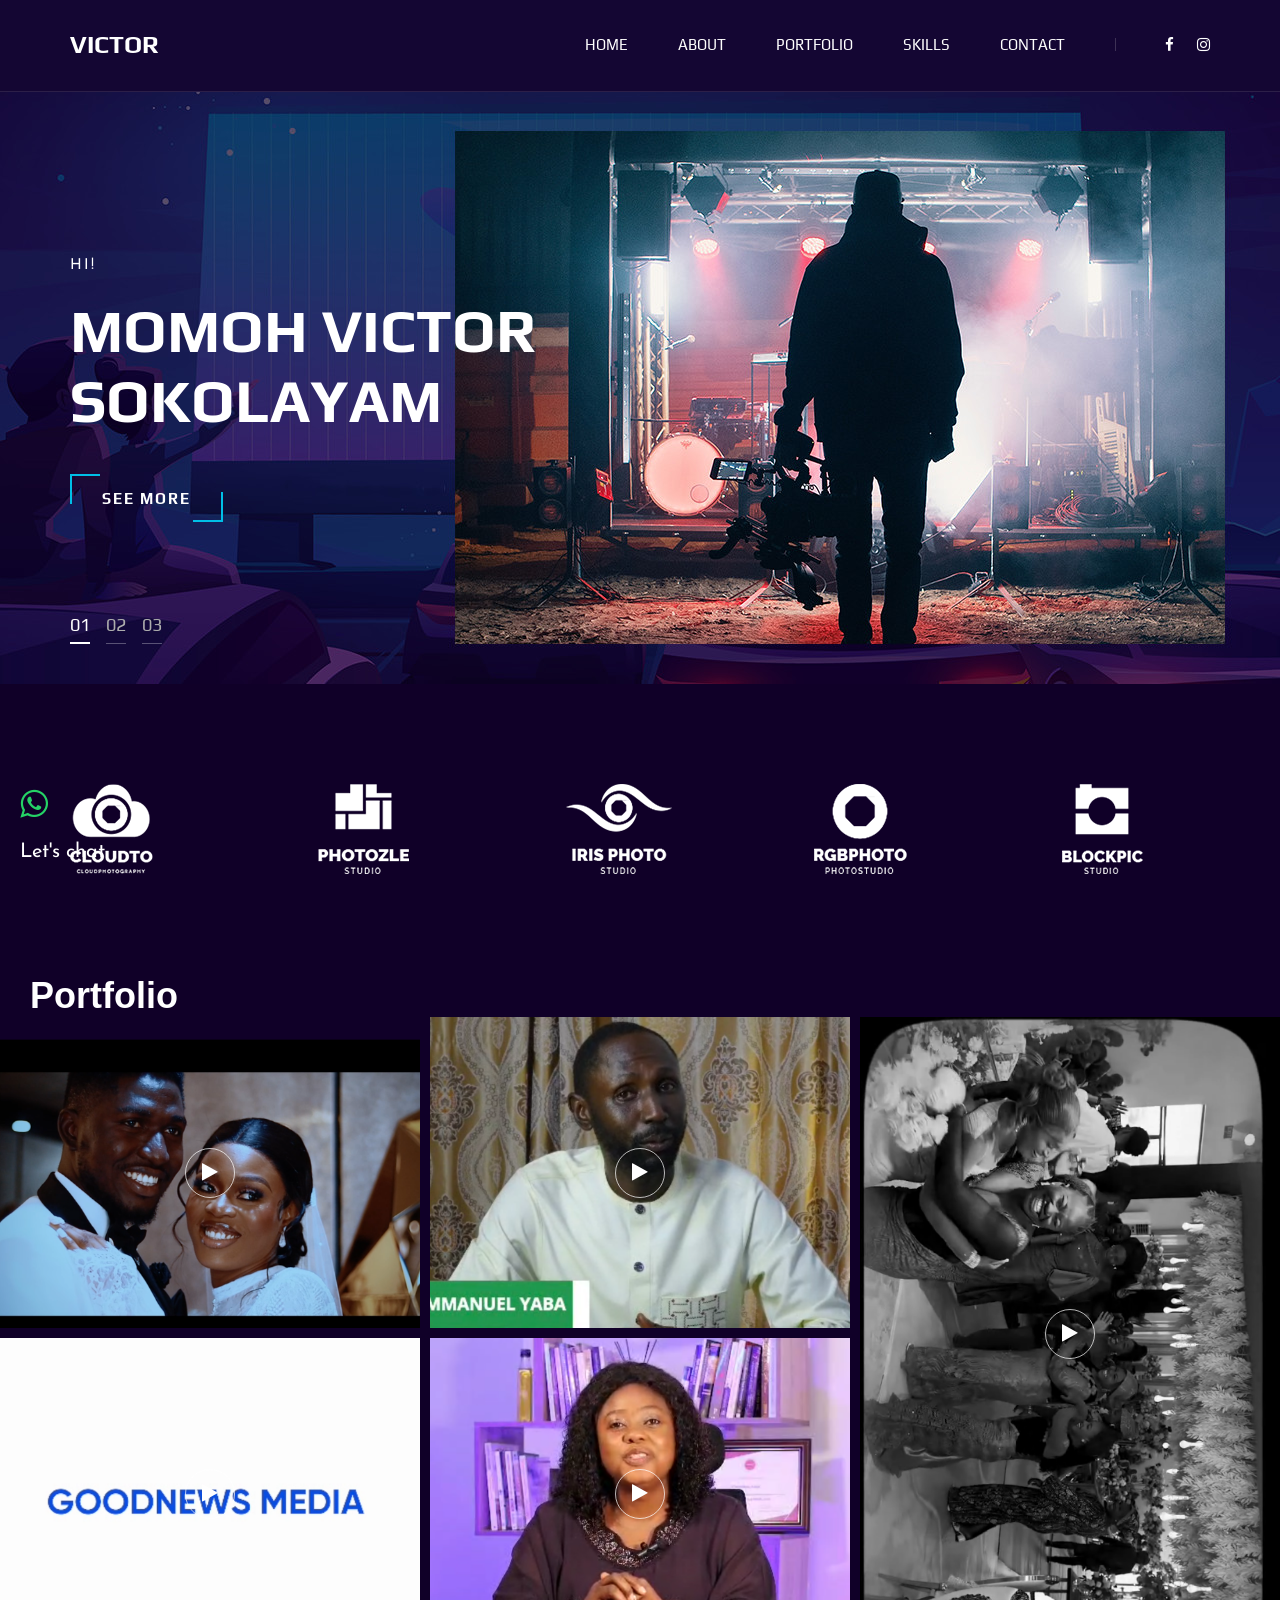
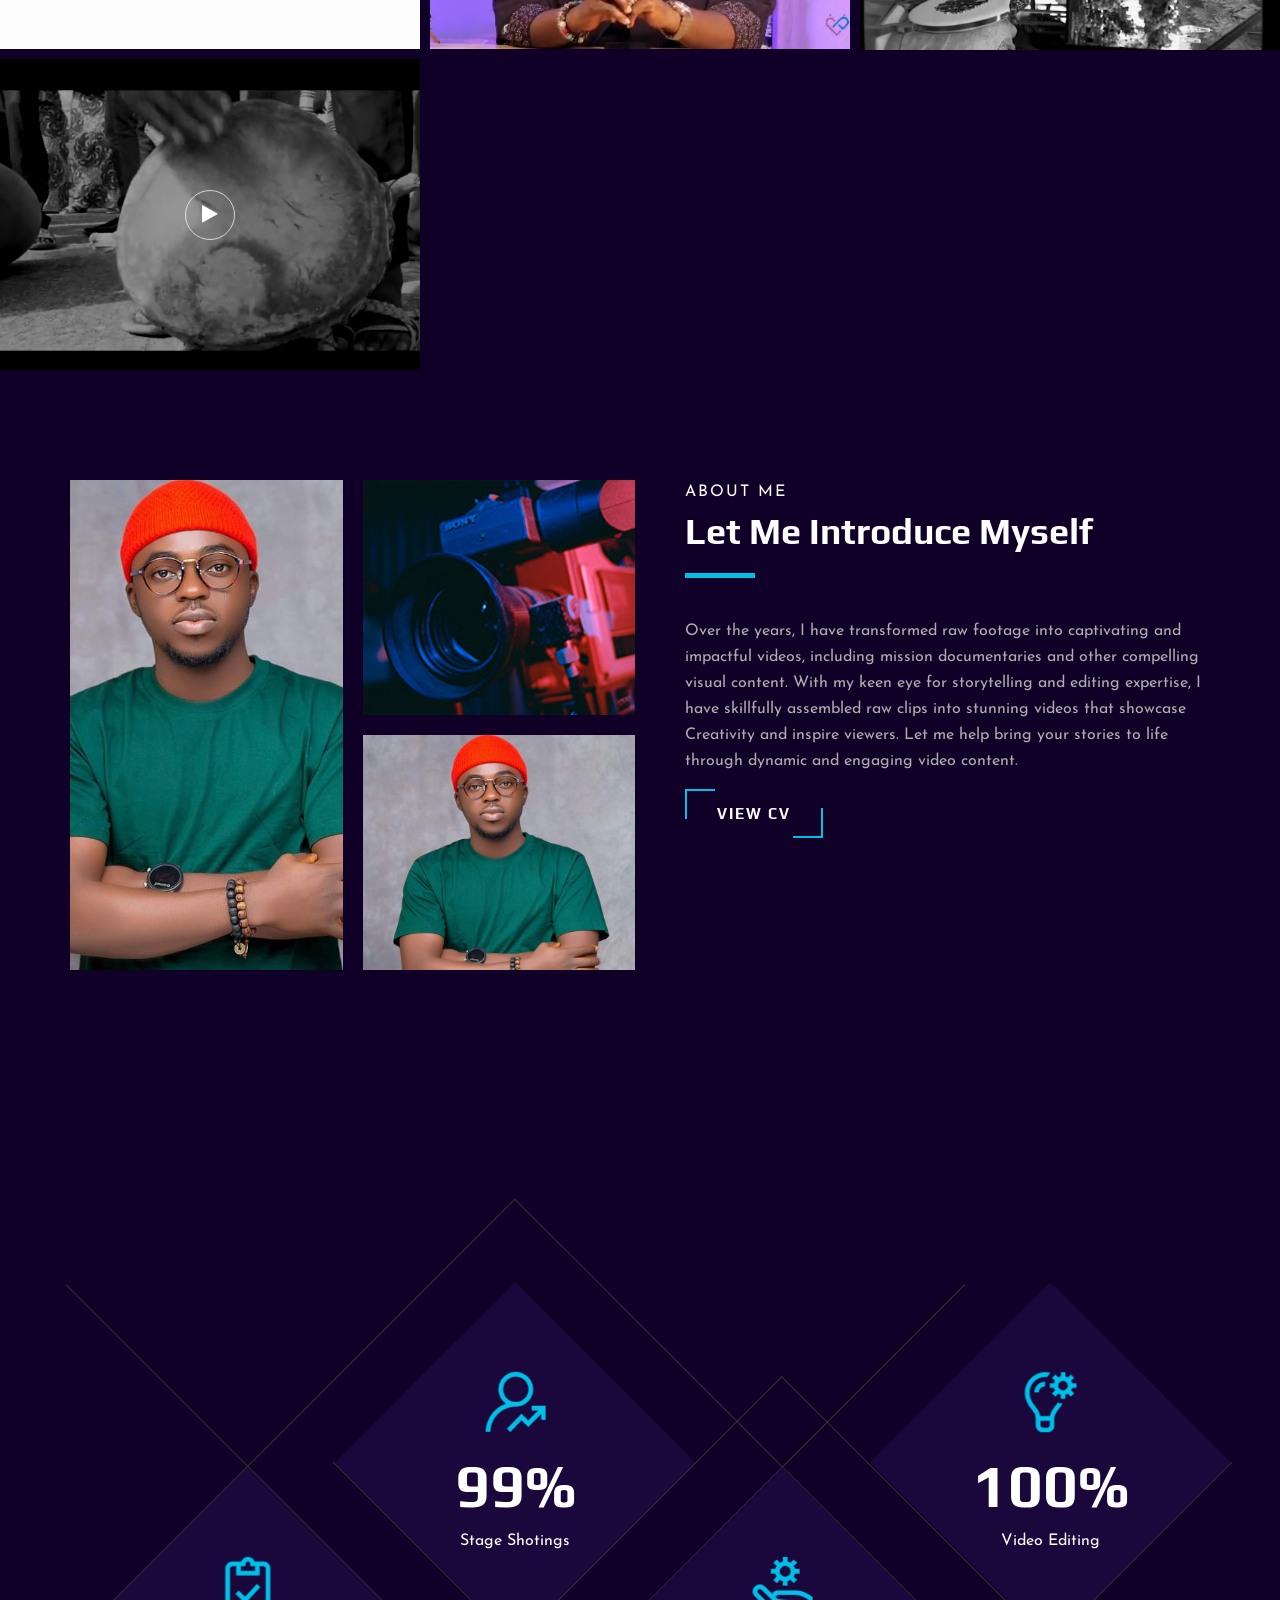
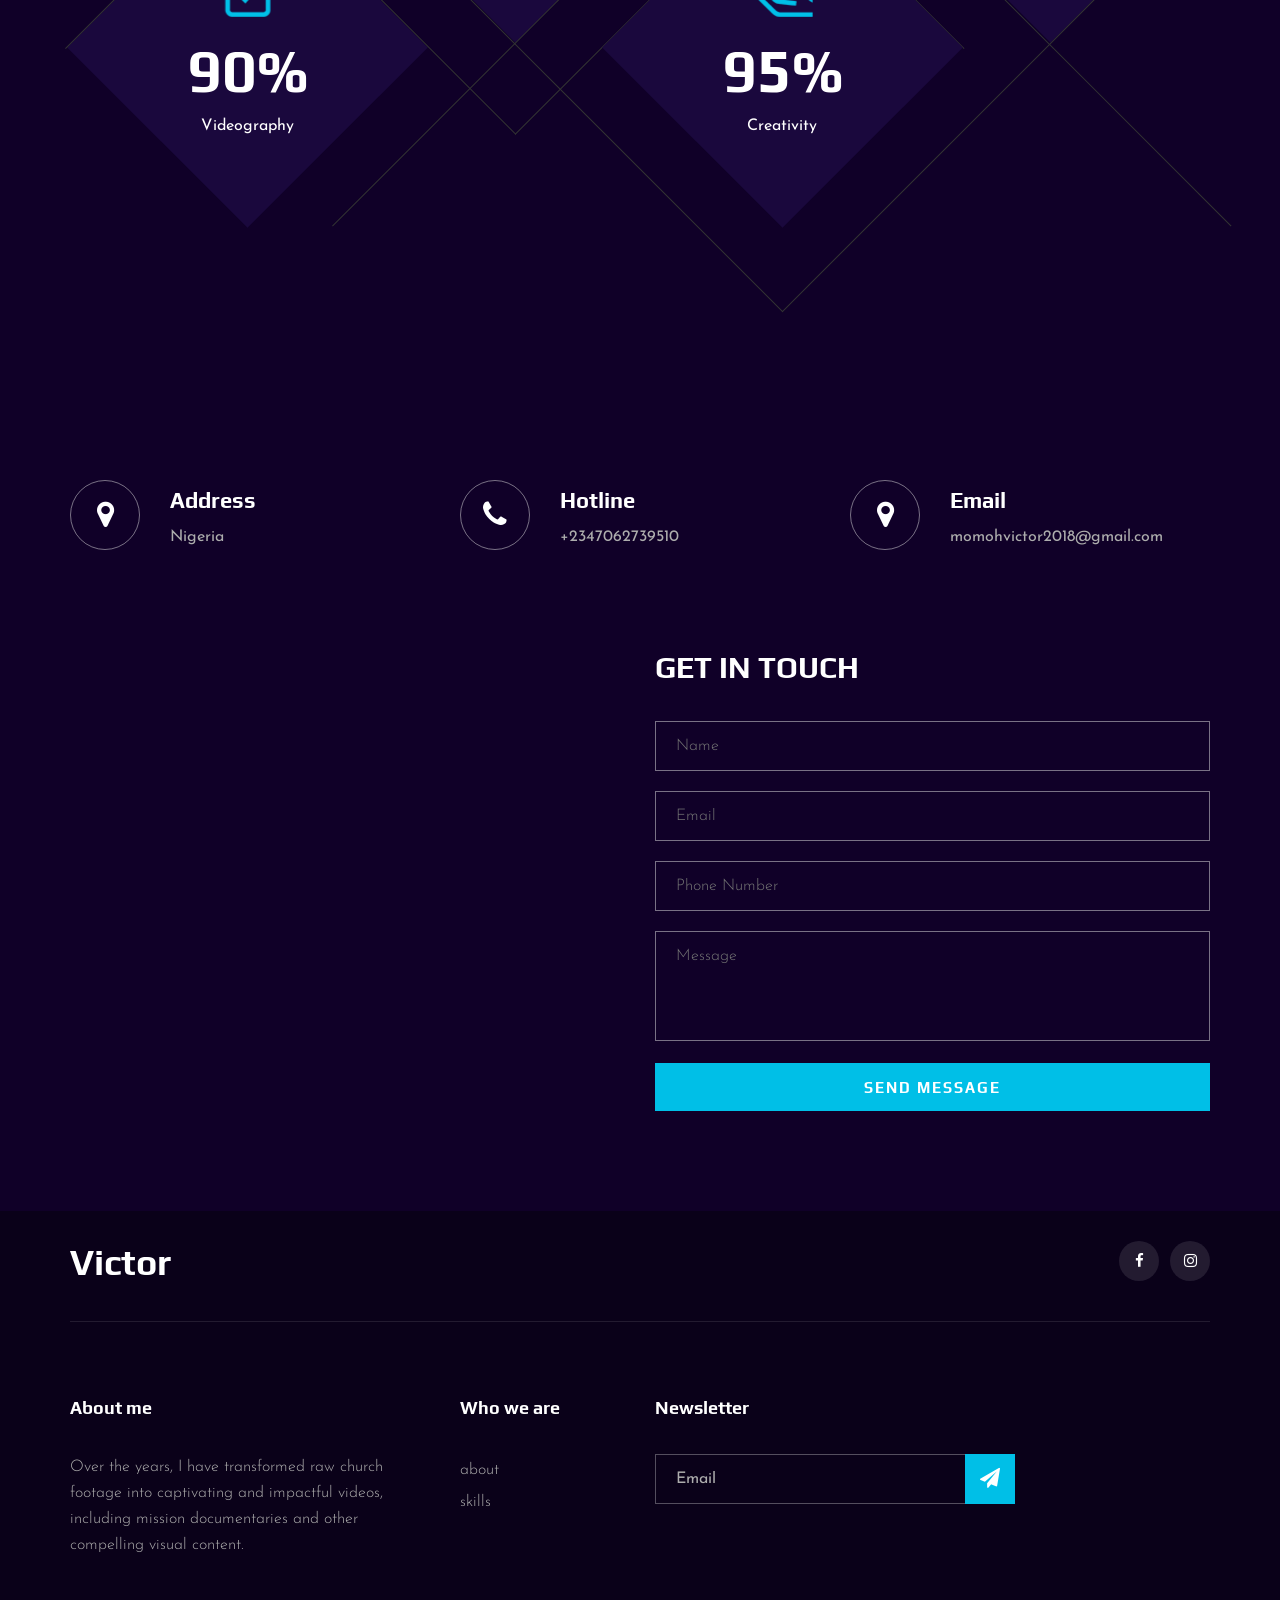
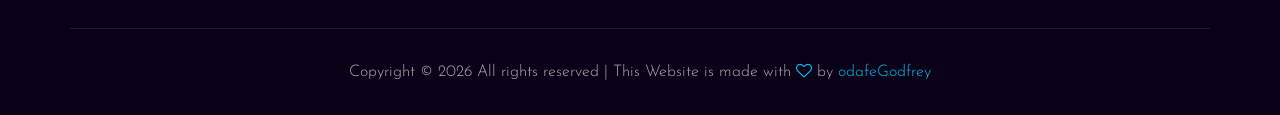
<file: index.html>
<!DOCTYPE html>
<html lang="zxx">

<head>
    <meta charset="UTF-8">
    <meta name="description" content="Videograph Template">
    <meta name="keywords" content="Videograph, unica, creative, html">
    <meta name="viewport" content="width=device-width, initial-scale=1.0">
    <meta http-equiv="X-UA-Compatible" content="ie=edge">
    <title>Momoh Victor Sokolayam | Portfolio </title>
    <link rel="shortcut icon" href="./media/profile.jpg" type="image/x-icon">

    <!-- Google Font -->
    <link href="https://fonts.googleapis.com/css2?family=Play:wght@400;700&display=swap" rel="stylesheet">
    <link href="https://fonts.googleapis.com/css2?family=Josefin+Sans:wght@300;400;500;600;700&display=swap"
        rel="stylesheet">

    <!-- Css Styles -->
    <link rel="stylesheet" href="css/bootstrap.min.css" type="text/css">
    <link rel="stylesheet" href="css/font-awesome.min.css" type="text/css">
    <link rel="stylesheet" href="css/elegant-icons.css" type="text/css">
    <link rel="stylesheet" href="css/owl.carousel.min.css" type="text/css">
    <link rel="stylesheet" href="css/magnific-popup.css" type="text/css">
    <link rel="stylesheet" href="css/slicknav.min.css" type="text/css">
    <link rel="stylesheet" href="css/style.css" type="text/css">
    <style>
          /* Custom CSS for styling */
    .whatsapp-icon-container {
      position: fixed;
      bottom: 20px;
      left: 20px;
      text-align: left;
    }
    .mt-2{
        color: #fff; font-size: 20px;
    }
    .whatsapp-icon {
      font-size: 32px;
      color: #25d366; /* WhatsApp green */
    }
      </style>
</head>

<body>
    <!-- Page Preloder -->
    <div id="preloder">
        <div class="loader"></div>
    </div>

    <!-- Header Section Begin -->
    <header class="header"  data-aos="fade-up">
        <div class="container">
            <div class="row">
                <div class="col-lg-2">
                    <div class="header__logo">
                        <a href="./index.html"><h2>Victor</h2></a>
                    </div>
                </div>
                <div class="col-lg-10">
                    <div class="header__nav__option">
                        <nav class="header__nav__menu mobile-menu">
                            <ul>
                                <li class=""><a href="./index.html">Home</a></li>
                                <li><a href="#about">About</a></li>
                                <li><a href="#portfolio">Portfolio</a></li>
                                <li><a href="#skills">skills</a></li>
                          <li><a href="#contact">Contact</a></li>
                            </ul>
                        </nav>
                        <div class="header__nav__social">
                            <a href="https://www.facebook.com/victor.benjamin.90?mibextid=ZbWKwL" target="_blank"><i class="fa fa-facebook"></i></a>
                         
                            <a href="https://www.instagram.com/v.i.c.t.o.u.r?igsh=MWR6a2wzdmlzbDJ3OA==" target="_blank"><i class="fa fa-instagram"></i></a>
                          
                        </div>
                    </div>
                </div>
            </div>
            <div id="mobile-menu-wrap"></div>
        </div>
    </header>
    <!-- Header End -->

    <!-- Hero Section Begin -->
    <section class="hero">
        <div class="hero__slider owl-carousel">
            <div class="hero__item set-bg" data-setbg="img/hero/hero-1.jpg">
                <div class="container">
                    <div class="row">
                        <div class="col-lg-6">
                            <div class="hero__text">
                                <span>hi!</span>
                                <h2>Momoh Victor Sokolayam </h2>
                                <a href="#about" class="primary-btn">See more</a>
                            </div>
                        </div>
                    </div>
                </div>
            </div>
            <div class="hero__item set-bg" data-setbg="img/hero/hero-1.jpg">
                <div class="container">
                    <div class="row">
                        <div class="col-lg-6">
                            <div class="hero__text">
                                <span>i'm a </span>
                                <h2>Video Editor</h2>
                                <a href="#about" class="primary-btn">See more</a>
                            </div>
                        </div>
                    </div>
                </div>
            </div>
            <div class="hero__item set-bg" data-setbg="img/hero/hero-1.jpg">
                <div class="container">
                    <div class="row">
                        <div class="col-lg-6">
                            <div class="hero__text">
                                <span>i'm a</span>
                                <h2>Videographer</h2>
                                <a href="#about" class="primary-btn">See more</a>
                            </div>
                        </div>
                    </div>
                </div>
            </div>
        </div>
    </section>
    <!-- Hero Section End -->

    <!-- Logo Begin -->
    <div class="logo spad">
        <div class="container">
            <div class="logo__carousel owl-carousel">
                <a href="#" class="logo__item"><img src="img/logo/logo-1.png" alt=""></a>
                <a href="#" class="logo__item"><img src="img/logo/logo-2.png" alt=""></a>
                <a href="#" class="logo__item"><img src="img/logo/logo-3.png" alt=""></a>
                <a href="#" class="logo__item"><img src="img/logo/logo-4.png" alt=""></a>
                <a href="#" class="logo__item"><img src="img/logo/logo-5.png" alt=""></a>
                <a href="#" class="logo__item"><img src="img/logo/logo-6.png" alt=""></a>
            </div>
        </div>
    </div>
    <!-- Logo End -->
    <!-- Work Section Begin -->
    <section class="work" id="portfolio">
        <h2 style="color: #fff; font-family: sans-serif; font-weight: 600; margin-left: 30px;">Portfolio</h2>
        <div class="work__gallery">
            <div class="grid-sizer"></div>
            <div class="work__item wide__item set-bg" data-setbg="img/work/VD-NEW.png">
                <a href="./media/VD NEW.mp4" class="play-btn video-popup"><i
                        class="fa fa-play"></i></a>
                <div class="work__item__hover">
                    <h4>Blessing & Abraham</h4>
                    <ul>
                        <li>Videography </li>
                        <li>video Editing</li>
                    </ul>
                </div>
            </div>
            <div class="work__item wide__item set-bg" data-setbg="media/jospeh.png">
                <a href="./media/instagram_1705579213449.mp4" class="play-btn video-popup"><i
                        class="fa fa-play"></i></a>
                        <div class="work__item__hover">
                            <h4>Short Video</h4>
                            <ul>
                                <li>Videography </li>
                                <li>video Editing</li>
                            </ul>
                        </div>
            </div>
       
            <div class="work__item large__item set-bg" data-setbg="media/wedding.png">
                <a href="./media/instagram_1705579213449.mp4" class="play-btn video-popup"><i
                        class="fa fa-play"></i></a>
                <div class="work__item__hover">
                    <h4>Wedding Ceremony </h4>
                    <ul>
                        <li>Videography </li>
                        <li>video Editing</li>
                    </ul>
                </div>
            </div>
           
            <div class="work__item wide__item set-bg" data-setbg="media/goonewsmedia.png">
                <a href="./media/VID-20240428-WA0009.mp4" class="play-btn video-popup"><i
                        class="fa fa-play"></i></a>
                <div class="work__item__hover">
                    <h4>GoodNews Media</h4>
                    <ul>
                        <li>Videography </li>
                        <li>video Editing</li>
                    </ul>
                </div>
            </div>
            <div class="work__item wide__item set-bg" data-setbg="media/singles_married.png">
                <a href="./media/VID-20240428-WA0007.mp4" class="play-btn video-popup"><i
                        class="fa fa-play"></i></a>
                <div class="work__item__hover">
                    <h4>Single & Married Show</h4>
                    <ul>
                        <li>Videography </li>
                        <li>video Editing</li>
                    </ul>
                </div>
            </div>
            <div class="work__item wide__item set-bg" data-setbg="media/C2802.png">
                <a href="./media/C2802.mp4" class="play-btn video-popup"><i
                        class="fa fa-play"></i></a>
                <div class="work__item__hover">
                    <h4>Video Documentary</h4>
                    <ul>
                        <li>Videography </li>
                        <li>video Editing</li>
                    </ul>
                </div>
            </div>
        </div>
    </section>
    <!-- Work Section End -->
    <!-- About Section Begin -->
    <section class="about spad" id="about">
        <div class="container">
            <div class="row">
                <div class="col-lg-6">
                    <div class="about__pic">
                        <div class="row">
                            <div class="col-lg-6 col-md-6 col-sm-6">
                                <div class="about__pic__item about__pic__item--large set-bg"
                                    data-setbg="media/profile.jpg"></div>
                            </div>
                            <div class="col-lg-6 col-md-6 col-sm-6 none">
                                <div class="row">
                                    <div class="col-lg-12">
                                        <div class="about__pic__item set-bg" data-setbg="img/about/about-2.jpg"></div>
                                    </div>
                                    <div class="col-lg-12">
                                        <div class="about__pic__item set-bg" data-setbg="media/profile.jpg"></div>
                                    </div>
                                </div>
                            </div>
                        </div>
                    </div>
                </div>
                <div class="col-lg-6">
                    <div class="about__text">
                        <div class="section-title">
                            <span>About me</span>
                            <h2 style="text-transform: capitalize;">Let me introduce myself</h2>
                        </div>
                
                        <div class="about__text__desc">
                            <p>Over the years, I have transformed raw  footage into captivating and impactful videos, including mission documentaries and other compelling visual content. With my keen eye for storytelling and editing expertise, I have skillfully assembled raw clips into stunning videos that showcase Creativity and inspire viewers. Let me help bring your stories to life through dynamic and engaging video content.
</p>
<a href="./media/victor CV.pdf" target="_blank" class="primary-btn">View CV</a>
                            </div>

                        </div>
                    </div>
                </div>
            </div>
        </div>
    </section>
    <!-- About Section End -->
    
    <!-- Counter Section Begin -->
    <section class="counter" id="skills">
        <div class="container">
            
            <div class="counter__content">
                <div class="row">
                    <div class="col-lg-3 col-md-6 col-sm-6">
                        <div class="counter__item">
                            <div class="counter__item__text">
                                <img src="img/icons/ci-1.png" alt="">
                                <h2>90%</h2>
                                <p>Videography</p>
                            </div>
                        </div>
                    </div>
                    <div class="col-lg-3 col-md-6 col-sm-6">
                        <div class="counter__item second__item">
                            <div class="counter__item__text">
                                <img src="img/icons/ci-2.png" alt="">
                                <h2 class="">99%</h2>
                                <p>Stage Shotings</p>
                            </div>
                        </div>
                    </div>
                    <div class="col-lg-3 col-md-6 col-sm-6">
                        <div class="counter__item third__item">
                            <div class="counter__item__text">
                                <img src="img/icons/ci-3.png" alt="">
                                <h2 ">95%</h2>
                                <p>Creativity</p>
                            </div>
                        </div>
                    </div>
                    <div class="col-lg-3 col-md-6 col-sm-6">
                        <div class="counter__item four__item">
                            <div class="counter__item__text">
                                <img src="img/icons/ci-4.png" alt="">
                                <h2 ">100%</h2>
                                <p>Video Editing</p>
                            </div>
                        </div>
                    </div>
                </div>
            </div>
        </div>
    </section>
    <!-- Counter Section End -->


    <!-- Contact Widget Section Begin -->
    <section class="contact-widget spad">
        <div class="container">
            <div class="row">
                <div class="col-lg-4 col-md-6 col-md-6 col-md-3">
                    <div class="contact__widget__item">
                        <div class="contact__widget__item__icon">
                            <i class="fa fa-map-marker"></i>
                        </div>
                        <div class="contact__widget__item__text">
                            <h4>Address</h4>
                            <p>Nigeria</p>
                        </div>
                    </div>
                </div>
                <div class="col-lg-4 col-md-6 col-md-6 col-md-3">
                    <div class="contact__widget__item">
                        <div class="contact__widget__item__icon">
                            <i class="fa fa-phone"></i>
                        </div>
                        <div class="contact__widget__item__text">
                            <h4>Hotline</h4>
                            <p>+2347062739510</p>
                        </div>
                    </div>
                </div>
                <div class="col-lg-4 col-md-6 col-md-6 col-md-3">
                    <div class="contact__widget__item">
                        <div class="contact__widget__item__icon">
                            <i class="fa fa-map-marker"></i>
                        </div>
                        <div class="contact__widget__item__text">
                            <h4>Email</h4>
                            <a href="malito:momohvictor2018@gmail.com"><p>momohvictor2018@gmail.com</p></a>
                        </div>
                    </div>
                </div>
            </div>
        </div>
    </section>
    <!-- Contact Widget Section End -->

    <!-- Call To Action Section Begin -->
    <section class="contact spad" id="contact">
        <div class="container">
            <div class="row">
                <div class="col-lg-6 col-md-6">
                    <div class="contact__map">
                        <iframe src="https://www.google.com/maps/embed?pb=!1m18!1m12!1m3!1d8070275.800331167!2d8.677457000000013!3d9.012171746638248!2m3!1f0!2f0!3f0!3m2!1i1024!2i768!4f13.1!3m3!1m2!1s0x104e0baf7da48d0d%3A0x99a8fe4168c50bc8!2sNigeria!5e0!3m2!1sen!2sng!4v1714562749973!5m2!1sen!2sng" width="400" height="450" style="border:0;" allowfullscreen="" loading="lazy" referrerpolicy="no-referrer-when-downgrade"></iframe>
                    </div>
                </div>
                <div class="col-lg-6 col-md-6">
                    <div class="contact__form">
                        <h3>Get in touch</h3>
                        <form action="https://formsubmit.co/momohvictor2018@gmail.com" method="POST" id="contact" autocomplete="off">
                            <!-- disable captcha --><input name="_captcha" type="hidden" value="false" /> <!-- honeypot --> <input name="_honey" style="display:none" type="text" /> <!-- success --> 
                            <!-- <input name="_next" type="hidden" value="http://cornerstoneglobal.org/success" />  -->
                        
                            <input name="Name" type="text" required placeholder="Name">
                            <input name="Email" type="text" required placeholder="Email">
                            <input name="Phone_Number" type="tel" required placeholder="Phone Number">
                            <textarea required placeholder="Message"></textarea>
                            <button name="Message_content" type="submit" class="site-btn">Send Message</button>
                        </form>
                    </div>
                </div>
            </div>
        </div>
    </section>
    <!-- Call To Action Section End -->

    <!-- Footer Section Begin -->
    <footer class="footer">
        <div class="container">
            <div class="footer__top">
                <div class="row">
                    <div class="col-lg-6 col-md-6">
                        <div class="footer__top__logo">
                            <a href="./index.html"><h2 style="color: #fff; font-weight: 600;">Victor</h2></a>
                        </div>
                    </div>
                    <div class="col-lg-6 col-md-6">
                        <div class="footer__top__social">
                            <a href="https://www.facebook.com/victor.benjamin.90?mibextid=ZbWKwL" target="_blank"><i class="fa fa-facebook"></i></a>
                           
                            <a href="https://www.instagram.com/v.i.c.t.o.u.r?igsh=MWR6a2wzdmlzbDJ3OA==" target="_blank"><i class="fa fa-instagram"></i></a>
               
                        </div>
                    </div>
                </div>
            </div>
            <div class="footer__option">
                <div class="row">
                    <div class="col-lg-4 col-md-6 col-sm-6">
                        <div class="footer__option__item">
                            <h5>About me</h5>
                            <p>Over the years, I have transformed raw church footage into captivating and impactful videos, including mission documentaries and other compelling visual content.<p>
                           
                        </div>
                    </div>
                    <div class="col-lg-2 col-md-3 col-sm-3">
                        <div class="footer__option__item">
                            <h5>Who we are</h5>
                            <ul>
                                <li><a href="#about">about</a></li>
                                <li><a href="#skills">skills</a></li>
                              
                            </ul>
                        </div>
                    </div>
                  
                    <div class="col-lg-4 col-md-12">
                        <div class="footer__option__item">
                            <h5>Newsletter</h5>
                            <p></p>
                            <form action="#">
                                <input type="text" placeholder="Email">
                                <button type="submit"><i class="fa fa-send"></i></button>
                            </form>
                        </div>
                    </div>
                </div>
            </div>
            <div class="footer__copyright">
                <div class="row">
                    <div class="col-lg-12 text-center">
                        <!-- Link back to Colorlib can't be removed. Template is licensed under CC BY 3.0. -->
                        <p class="footer__copyright__text">Copyright &copy;
                            <script>
                                document.write(new Date().getFullYear());
                            </script>
                            All rights reserved | This Website is made with <i class="fa fa-heart-o"
                                aria-hidden="true"></i> by <a href="https://odafegodfrey.vercel.app" target="_blank">odafeGodfrey</a>
                        </p>
                        <!-- Link back to Colorlib can't be removed. Template is licensed under CC BY 3.0. -->
                    </div>
                </div>
            </div>
        </div>
    </footer>
    <!-- Footer Section End -->
    <div class="whatsapp-icon-container">
        <!-- WhatsApp icon using Font Awesome -->
        <a href="https://wa.me/+2347062739510" target="_blank" class="whatsapp-icon">
            <i class="fa fa-whatsapp"></i>
            <p class="mt-2">Let's chat</p>
        </a>
        <!-- Text -->
        
      </div>
    
    <!-- Js Plugins -->
    <script src="js/jquery-3.3.1.min.js"></script>
    <script src="js/bootstrap.min.js"></script>
    <script src="js/jquery.magnific-popup.min.js"></script>
    <script src="js/mixitup.min.js"></script>
    <script src="js/masonry.pkgd.min.js"></script>
    <script src="js/jquery.slicknav.js"></script>
    <script src="js/owl.carousel.min.js"></script>
    <script src="js/main.js"></script>
</body>

</html>
</file>
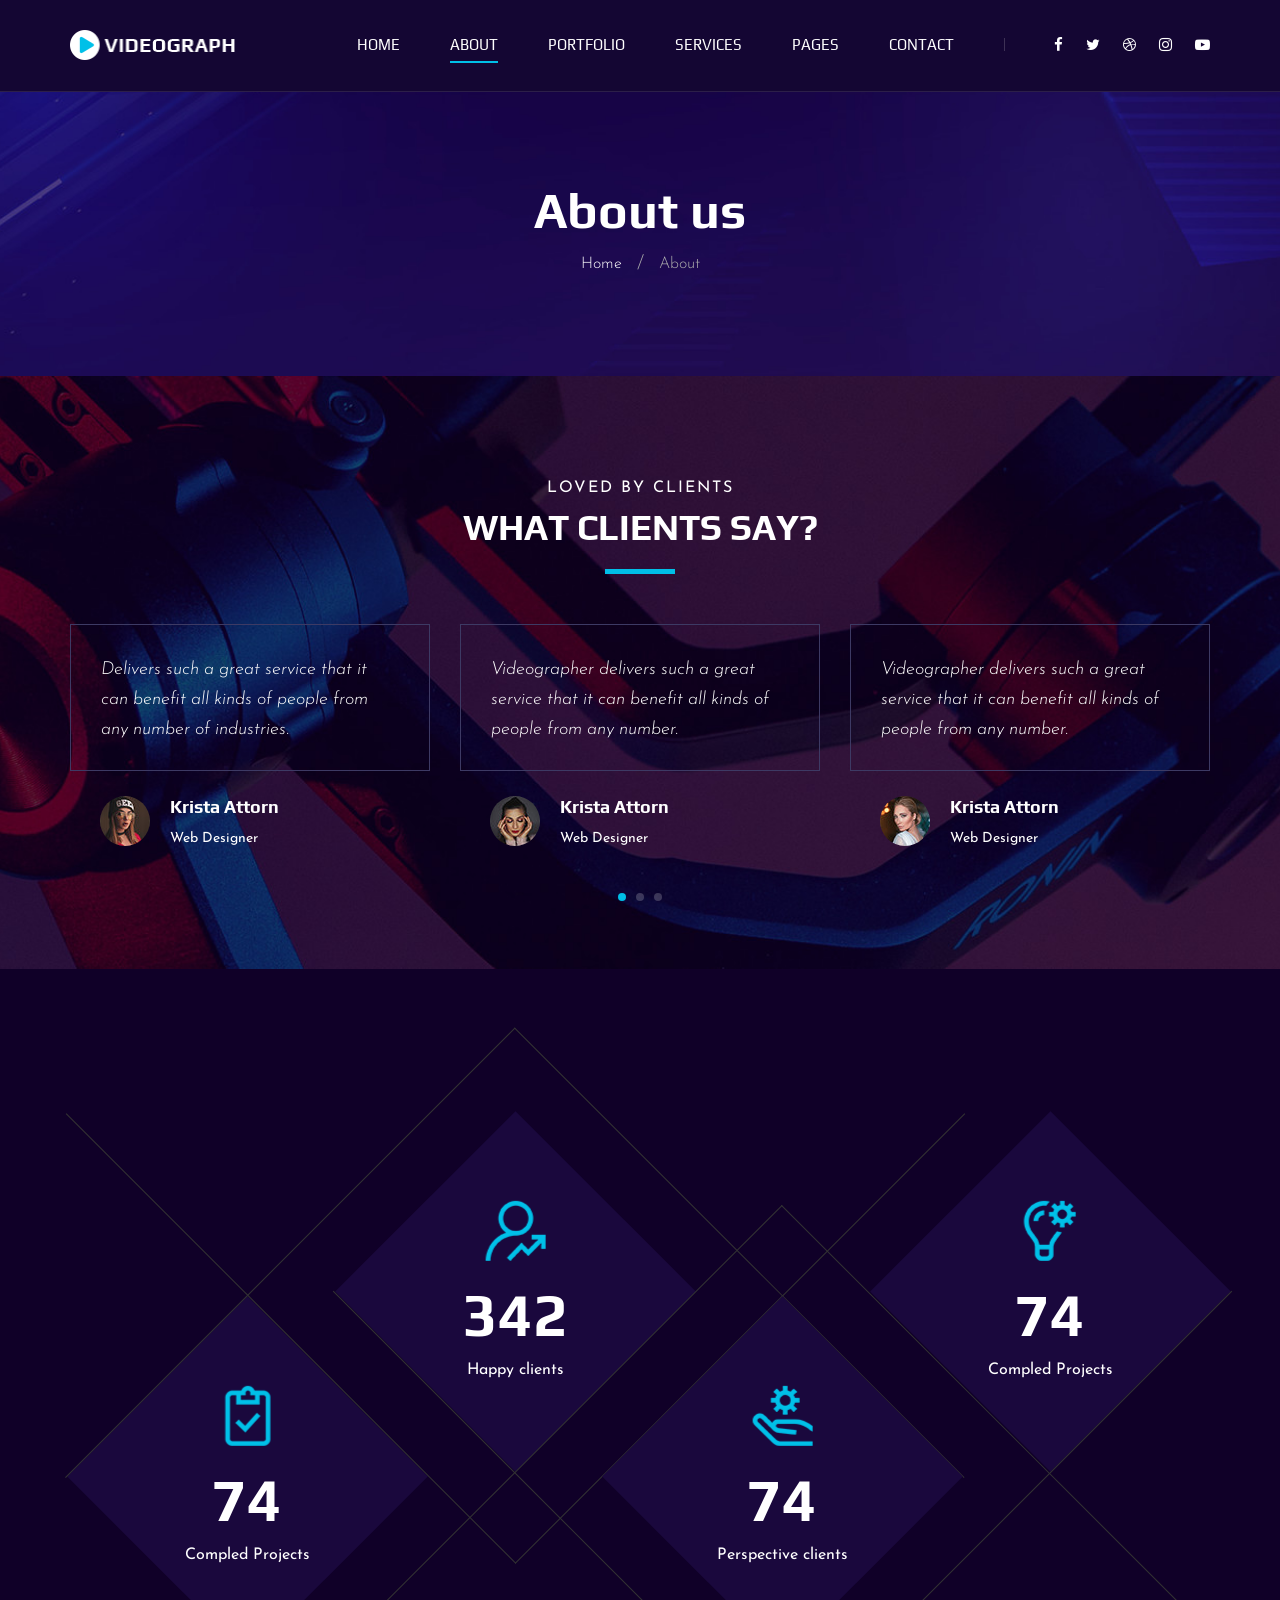
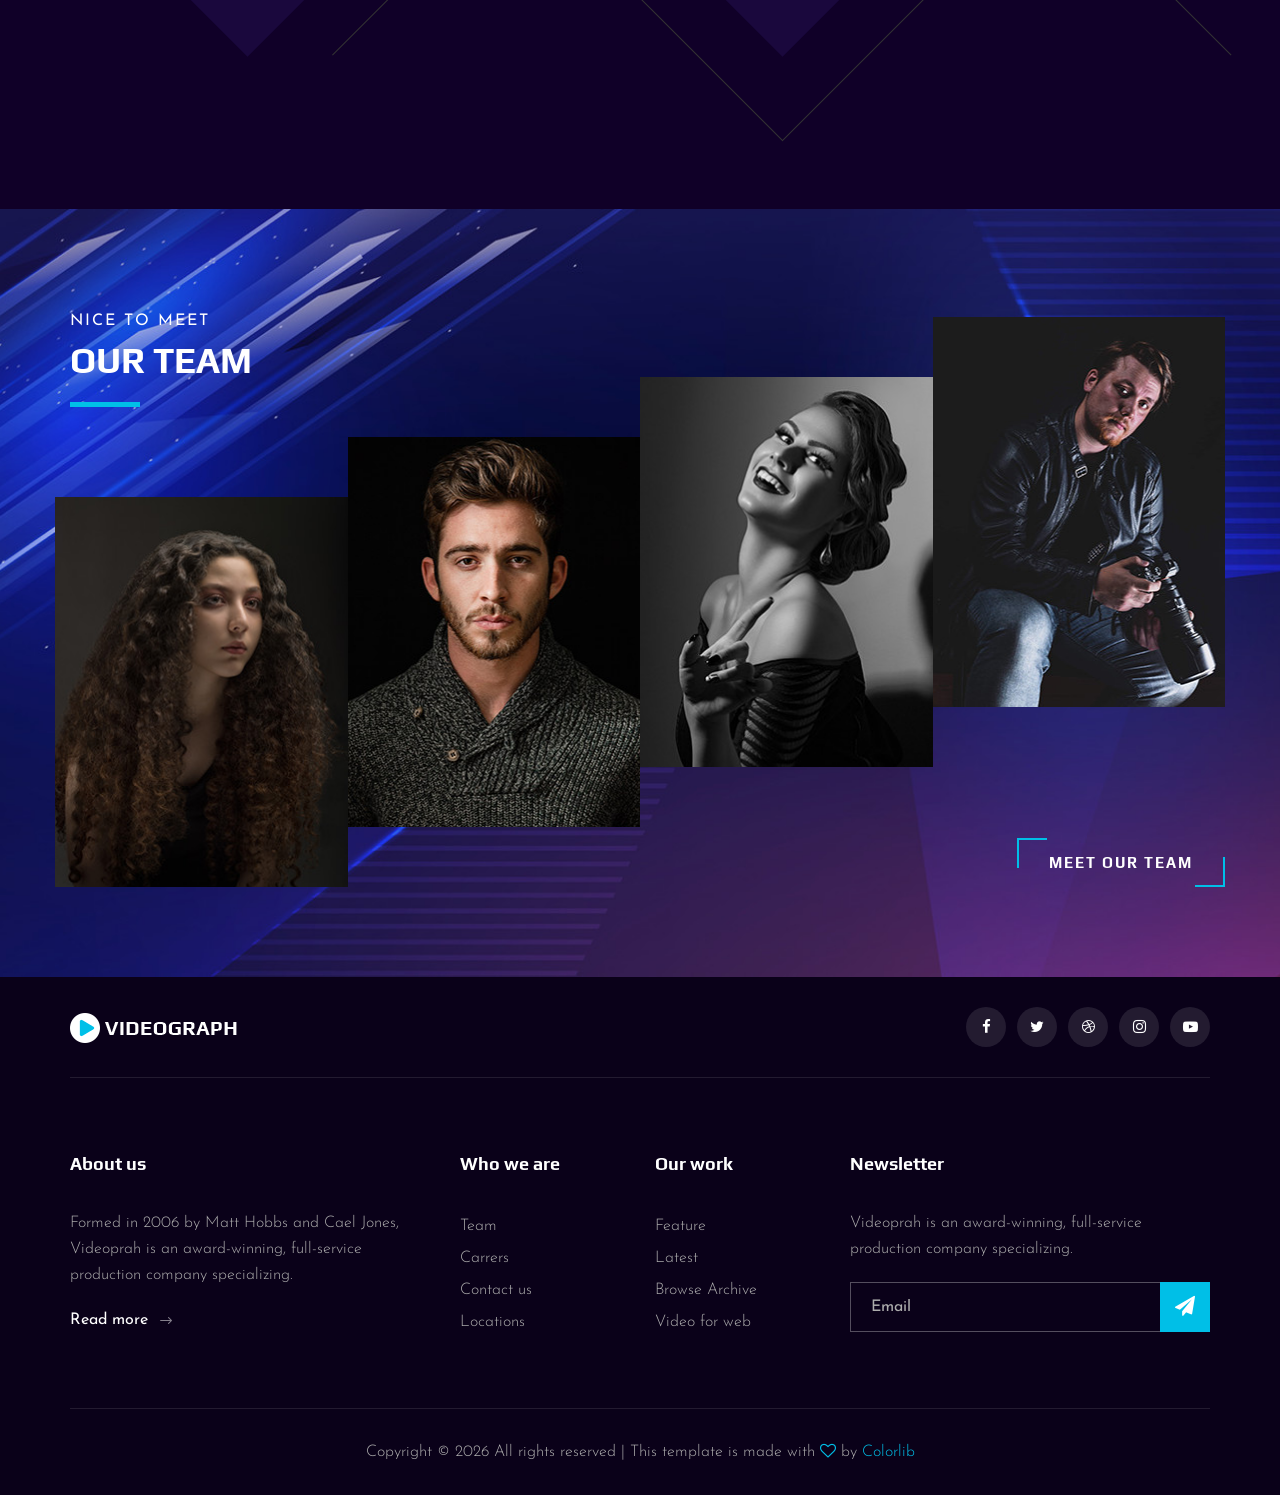
<file: about.html>
<!DOCTYPE html>
<html lang="zxx">

<head>
    <meta charset="UTF-8">
    <meta name="description" content="Videograph Template">
    <meta name="keywords" content="Videograph, unica, creative, html">
    <meta name="viewport" content="width=device-width, initial-scale=1.0">
    <meta http-equiv="X-UA-Compatible" content="ie=edge">
    <title>Videograph | Template</title>

    <!-- Google Font -->
    <link href="https://fonts.googleapis.com/css2?family=Play:wght@400;700&display=swap" rel="stylesheet">
    <link href="https://fonts.googleapis.com/css2?family=Josefin+Sans:wght@300;400;500;600;700&display=swap"
        rel="stylesheet">

    <!-- Css Styles -->
    <link rel="stylesheet" href="css/bootstrap.min.css" type="text/css">
    <link rel="stylesheet" href="css/font-awesome.min.css" type="text/css">
    <link rel="stylesheet" href="css/elegant-icons.css" type="text/css">
    <link rel="stylesheet" href="css/owl.carousel.min.css" type="text/css">
    <link rel="stylesheet" href="css/magnific-popup.css" type="text/css">
    <link rel="stylesheet" href="css/slicknav.min.css" type="text/css">
    <link rel="stylesheet" href="css/style.css" type="text/css">
</head>

<body>
    <!-- Page Preloder -->
    <div id="preloder">
        <div class="loader"></div>
    </div>

    <!-- Header Section Begin -->
    <header class="header">
        <div class="container">
            <div class="row">
                <div class="col-lg-2">
                    <div class="header__logo">
                        <a href="./index.html"><img src="img/logo.png" alt=""></a>
                    </div>
                </div>
                <div class="col-lg-10">
                    <div class="header__nav__option">
                        <nav class="header__nav__menu mobile-menu">
                            <ul>
                                <li><a href="./index.html">Home</a></li>
                                <li class="active"><a href="./about.html">About</a></li>
                                <li><a href="./portfolio.html">Portfolio</a></li>
                                <li><a href="./services.html">Services</a></li>
                                <li><a href="#">Pages</a>
                                    <ul class="dropdown">
                                        <li><a href="./about.html">About</a></li>
                                        <li><a href="./portfolio.html">Portfolio</a></li>
                                        <li><a href="./blog.html">Blog</a></li>
                                        <li><a href="./blog-details.html">Blog Details</a></li>
                                    </ul>
                                </li>
                                <li><a href="./contact.html">Contact</a></li>
                            </ul>
                        </nav>
                        <div class="header__nav__social">
                            <a href="#"><i class="fa fa-facebook"></i></a>
                            <a href="#"><i class="fa fa-twitter"></i></a>
                            <a href="#"><i class="fa fa-dribbble"></i></a>
                            <a href="#"><i class="fa fa-instagram"></i></a>
                            <a href="#"><i class="fa fa-youtube-play"></i></a>
                        </div>
                    </div>
                </div>
            </div>
            <div id="mobile-menu-wrap"></div>
        </div>
    </header>
    <!-- Header End -->

    <!-- Breadcrumb Begin -->
    <div class="breadcrumb-option spad set-bg" data-setbg="img/breadcrumb-bg.jpg">
        <div class="container">
            <div class="row">
                <div class="col-lg-12 text-center">
                    <div class="breadcrumb__text">
                        <h2>About us</h2>
                        <div class="breadcrumb__links">
                            <a href="#">Home</a>
                            <span>About</span>
                        </div>
                    </div>
                </div>
            </div>
        </div>
    </div>
    <!-- Breadcrumb End -->



    <!-- Testimonial Section Begin -->
    <section class="testimonial spad set-bg" data-setbg="img/testimonial-bg.jpg">
        <div class="container">
            <div class="row">
                <div class="col-lg-12">
                    <div class="section-title center-title">
                        <span>Loved By Clients</span>
                        <h2>What clients say?</h2>
                    </div>
                </div>
            </div>
            <div class="row">
                <div class="testimonial__slider owl-carousel">
                    <div class="col-lg-4">
                        <div class="testimonial__item">
                            <div class="testimonial__text">
                                <p>Delivers such a great service that it can benefit all kinds of people from any number
                                    of industries.</p>
                            </div>
                            <div class="testimonial__author">
                                <div class="testimonial__author__pic">
                                    <img src="img/testimonial/ta-1.jpg" alt="">
                                </div>
                                <div class="testimonial__author__text">
                                    <h5>Krista Attorn</h5>
                                    <span>Web Designer</span>
                                </div>
                            </div>
                        </div>
                    </div>
                    <div class="col-lg-4">
                        <div class="testimonial__item">
                            <div class="testimonial__text">
                                <p>Videographer delivers such a great service that it can benefit all kinds of people
                                    from any number.</p>
                            </div>
                            <div class="testimonial__author">
                                <div class="testimonial__author__pic">
                                    <img src="img/testimonial/ta-2.jpg" alt="">
                                </div>
                                <div class="testimonial__author__text">
                                    <h5>Krista Attorn</h5>
                                    <span>Web Designer</span>
                                </div>
                            </div>
                        </div>
                    </div>
                    <div class="col-lg-4">
                        <div class="testimonial__item">
                            <div class="testimonial__text">
                                <p>Videographer delivers such a great service that it can benefit all kinds of people
                                    from any number.</p>
                            </div>
                            <div class="testimonial__author">
                                <div class="testimonial__author__pic">
                                    <img src="img/testimonial/ta-3.jpg" alt="">
                                </div>
                                <div class="testimonial__author__text">
                                    <h5>Krista Attorn</h5>
                                    <span>Web Designer</span>
                                </div>
                            </div>
                        </div>
                    </div>
                    <div class="col-lg-4">
                        <div class="testimonial__item">
                            <div class="testimonial__text">
                                <p>Delivers such a great service that it can benefit all kinds of people from any number
                                    of industries.</p>
                            </div>
                            <div class="testimonial__author">
                                <div class="testimonial__author__pic">
                                    <img src="img/testimonial/ta-1.jpg" alt="">
                                </div>
                                <div class="testimonial__author__text">
                                    <h5>Krista Attorn</h5>
                                    <span>Web Designer</span>
                                </div>
                            </div>
                        </div>
                    </div>
                    <div class="col-lg-4">
                        <div class="testimonial__item">
                            <div class="testimonial__text">
                                <p>Videographer delivers such a great service that it can benefit all kinds of people
                                    from any number.</p>
                            </div>
                            <div class="testimonial__author">
                                <div class="testimonial__author__pic">
                                    <img src="img/testimonial/ta-2.jpg" alt="">
                                </div>
                                <div class="testimonial__author__text">
                                    <h5>Krista Attorn</h5>
                                    <span>Web Designer</span>
                                </div>
                            </div>
                        </div>
                    </div>
                </div>
            </div>
        </div>
    </section>
    <!-- Testimonial Section End -->

    <!-- Counter Section Begin -->
    <section class="counter">
        <div class="container">
            <div class="counter__content">
                <div class="row">
                    <div class="col-lg-3 col-md-6 col-sm-6">
                        <div class="counter__item">
                            <div class="counter__item__text">
                                <img src="img/icons/ci-1.png" alt="">
                                <h2 class="counter_num">230</h2>
                                <p>Compled Projects</p>
                            </div>
                        </div>
                    </div>
                    <div class="col-lg-3 col-md-6 col-sm-6">
                        <div class="counter__item second__item">
                            <div class="counter__item__text">
                                <img src="img/icons/ci-2.png" alt="">
                                <h2 class="counter_num">1068</h2>
                                <p>Happy clients</p>
                            </div>
                        </div>
                    </div>
                    <div class="col-lg-3 col-md-6 col-sm-6">
                        <div class="counter__item third__item">
                            <div class="counter__item__text">
                                <img src="img/icons/ci-3.png" alt="">
                                <h2 class="counter_num">230</h2>
                                <p>Perspective clients</p>
                            </div>
                        </div>
                    </div>
                    <div class="col-lg-3 col-md-6 col-sm-6">
                        <div class="counter__item four__item">
                            <div class="counter__item__text">
                                <img src="img/icons/ci-4.png" alt="">
                                <h2 class="counter_num">230</h2>
                                <p>Compled Projects</p>
                            </div>
                        </div>
                    </div>
                </div>
            </div>
        </div>
    </section>
    <!-- Counter Section End -->

    <!-- Team Section Begin -->
    <section class="team spad set-bg" data-setbg="img/team-bg.jpg">
        <div class="container">
            <div class="row">
                <div class="col-lg-12">
                    <div class="section-title team__title">
                        <span>Nice to meet</span>
                        <h2>OUR Team</h2>
                    </div>
                </div>
            </div>
            <div class="row">
                <div class="col-lg-3 col-md-6 col-sm-6 p-0">
                    <div class="team__item set-bg" data-setbg="img/team/team-1.jpg">
                        <div class="team__item__text">
                            <h4>AMANDA STONE</h4>
                            <p>Videographer</p>
                            <div class="team__item__social">
                                <a href="#"><i class="fa fa-facebook"></i></a>
                                <a href="#"><i class="fa fa-twitter"></i></a>
                                <a href="#"><i class="fa fa-dribbble"></i></a>
                                <a href="#"><i class="fa fa-instagram"></i></a>
                            </div>
                        </div>
                    </div>
                </div>
                <div class="col-lg-3 col-md-6 col-sm-6 p-0">
                    <div class="team__item team__item--second set-bg" data-setbg="img/team/team-2.jpg">
                        <div class="team__item__text">
                            <h4>AMANDA STONE</h4>
                            <p>Videographer</p>
                            <div class="team__item__social">
                                <a href="#"><i class="fa fa-facebook"></i></a>
                                <a href="#"><i class="fa fa-twitter"></i></a>
                                <a href="#"><i class="fa fa-dribbble"></i></a>
                                <a href="#"><i class="fa fa-instagram"></i></a>
                            </div>
                        </div>
                    </div>
                </div>
                <div class="col-lg-3 col-md-6 col-sm-6 p-0">
                    <div class="team__item team__item--third set-bg" data-setbg="img/team/team-3.jpg">
                        <div class="team__item__text">
                            <h4>AMANDA STONE</h4>
                            <p>Videographer</p>
                            <div class="team__item__social">
                                <a href="#"><i class="fa fa-facebook"></i></a>
                                <a href="#"><i class="fa fa-twitter"></i></a>
                                <a href="#"><i class="fa fa-dribbble"></i></a>
                                <a href="#"><i class="fa fa-instagram"></i></a>
                            </div>
                        </div>
                    </div>
                </div>
                <div class="col-lg-3 col-md-6 col-sm-6 p-0">
                    <div class="team__item team__item--four set-bg" data-setbg="img/team/team-4.jpg">
                        <div class="team__item__text">
                            <h4>AMANDA STONE</h4>
                            <p>Videographer</p>
                            <div class="team__item__social">
                                <a href="#"><i class="fa fa-facebook"></i></a>
                                <a href="#"><i class="fa fa-twitter"></i></a>
                                <a href="#"><i class="fa fa-dribbble"></i></a>
                                <a href="#"><i class="fa fa-instagram"></i></a>
                            </div>
                        </div>
                    </div>
                </div>
                <div class="col-lg-12 p-0">
                    <div class="team__btn">
                        <a href="#" class="primary-btn">Meet Our Team</a>
                    </div>
                </div>
            </div>
        </div>
    </section>
    <!-- Team Section End -->

    <!-- Footer Section Begin -->
    <footer class="footer">
        <div class="container">
            <div class="footer__top">
                <div class="row">
                    <div class="col-lg-6 col-md-6">
                        <div class="footer__top__logo">
                            <a href="#"><img src="img/logo.png" alt=""></a>
                        </div>
                    </div>
                    <div class="col-lg-6 col-md-6">
                        <div class="footer__top__social">
                            <a href="#"><i class="fa fa-facebook"></i></a>
                            <a href="#"><i class="fa fa-twitter"></i></a>
                            <a href="#"><i class="fa fa-dribbble"></i></a>
                            <a href="#"><i class="fa fa-instagram"></i></a>
                            <a href="#"><i class="fa fa-youtube-play"></i></a>
                        </div>
                    </div>
                </div>
            </div>
            <div class="footer__option">
                <div class="row">
                    <div class="col-lg-4 col-md-6 col-sm-6">
                        <div class="footer__option__item">
                            <h5>About us</h5>
                            <p>Formed in 2006 by Matt Hobbs and Cael Jones, Videoprah is an award-winning, full-service
                                production company specializing.</p>
                            <a href="#" class="read__more">Read more <span class="arrow_right"></span></a>
                        </div>
                    </div>
                    <div class="col-lg-2 col-md-3 col-sm-3">
                        <div class="footer__option__item">
                            <h5>Who we are</h5>
                            <ul>
                                <li><a href="#">Team</a></li>
                                <li><a href="#">Carrers</a></li>
                                <li><a href="#">Contact us</a></li>
                                <li><a href="#">Locations</a></li>
                            </ul>
                        </div>
                    </div>
                    <div class="col-lg-2 col-md-3 col-sm-3">
                        <div class="footer__option__item">
                            <h5>Our work</h5>
                            <ul>
                                <li><a href="#">Feature</a></li>
                                <li><a href="#">Latest</a></li>
                                <li><a href="#">Browse Archive</a></li>
                                <li><a href="#">Video for web</a></li>
                            </ul>
                        </div>
                    </div>
                    <div class="col-lg-4 col-md-12">
                        <div class="footer__option__item">
                            <h5>Newsletter</h5>
                            <p>Videoprah is an award-winning, full-service production company specializing.</p>
                            <form action="#">
                                <input type="text" placeholder="Email">
                                <button type="submit"><i class="fa fa-send"></i></button>
                            </form>
                        </div>
                    </div>
                </div>
            </div>
            <div class="footer__copyright">
                <div class="row">
                    <div class="col-lg-12 text-center">
                        <!-- Link back to Colorlib can't be removed. Template is licensed under CC BY 3.0. -->
                        <p class="footer__copyright__text">Copyright &copy;
                            <script>
                                document.write(new Date().getFullYear());
                            </script>
                            All rights reserved | This template is made with <i class="fa fa-heart-o"
                                aria-hidden="true"></i> by <a href="https://colorlib.com" target="_blank">Colorlib</a>
                        </p>
                        <!-- Link back to Colorlib can't be removed. Template is licensed under CC BY 3.0. -->
                    </div>
                </div>
            </div>
        </div>
    </footer>
    <!-- Footer Section End -->

    <!-- Js Plugins -->
    <script src="js/jquery-3.3.1.min.js"></script>
    <script src="js/bootstrap.min.js"></script>
    <script src="js/jquery.magnific-popup.min.js"></script>
    <script src="js/mixitup.min.js"></script>
    <script src="js/masonry.pkgd.min.js"></script>
    <script src="js/jquery.slicknav.js"></script>
    <script src="js/owl.carousel.min.js"></script>
    <script src="js/main.js"></script>
</body>

</html>
</file>
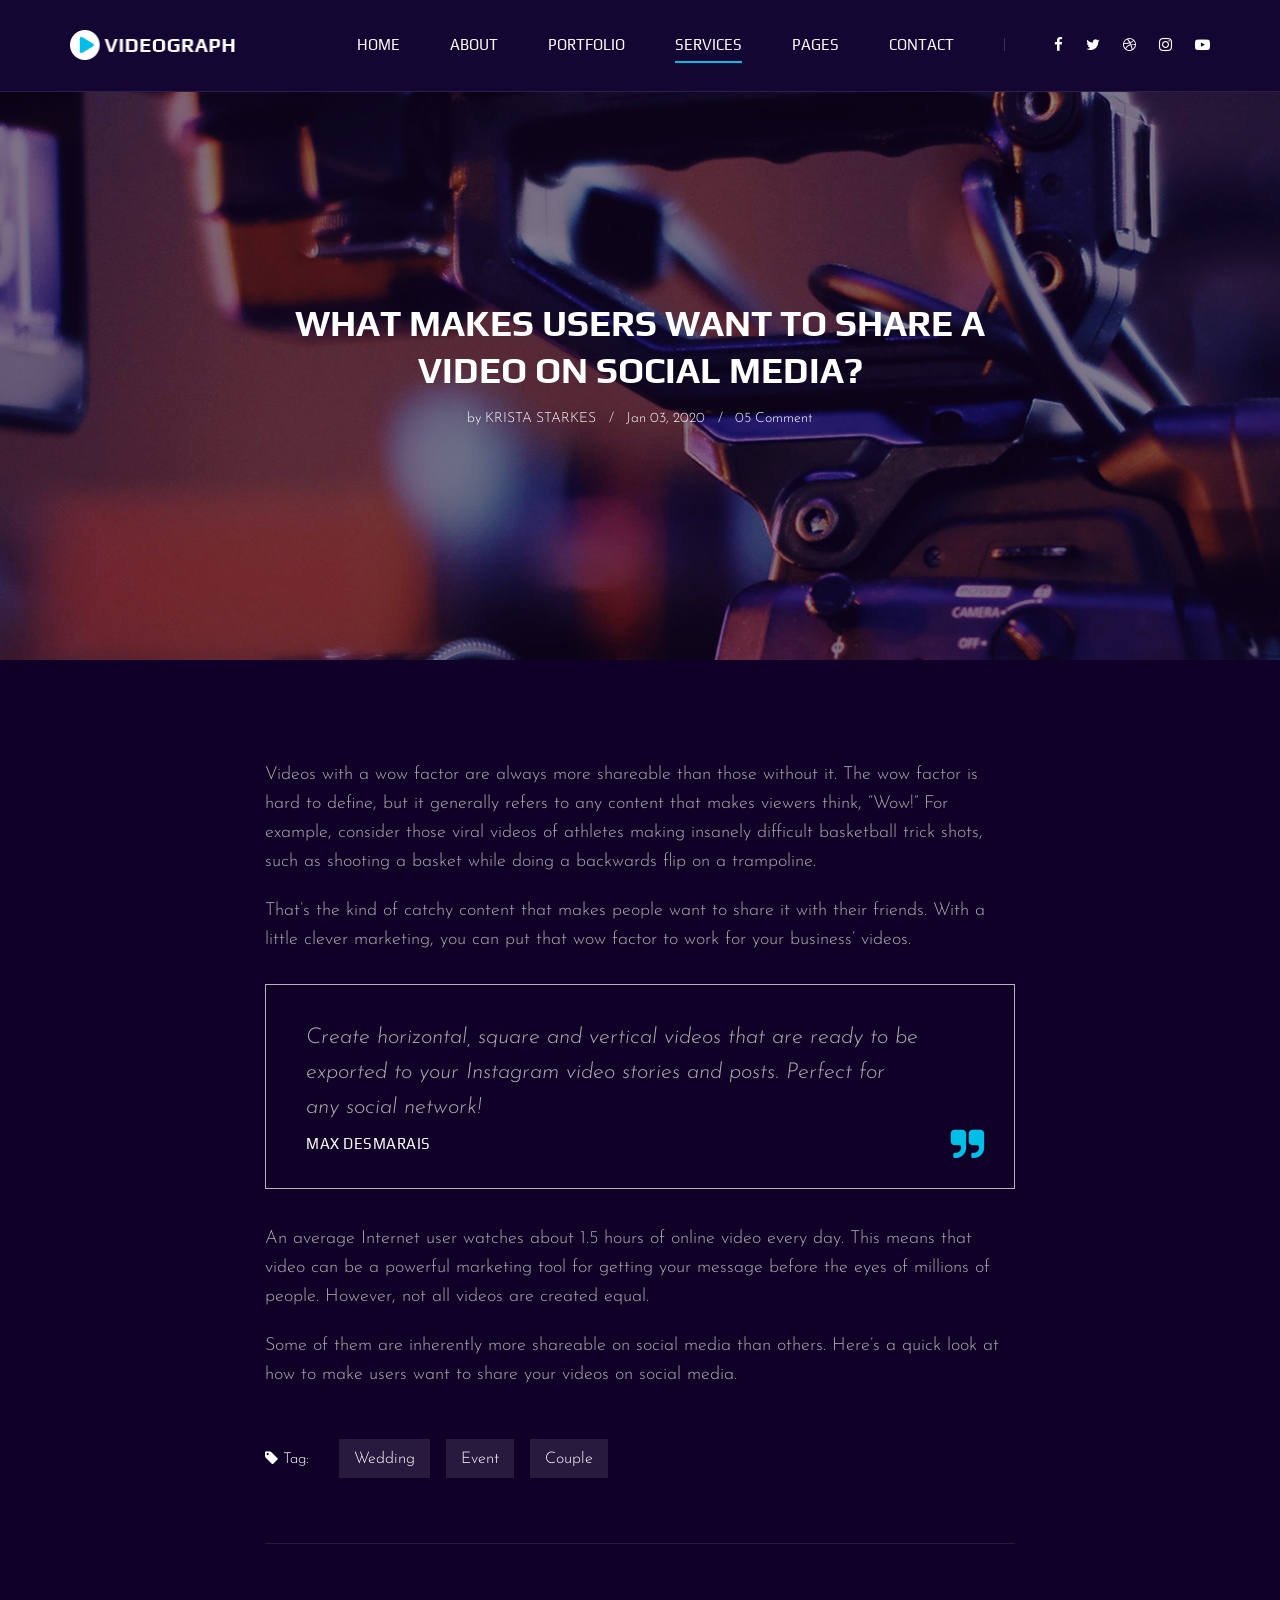
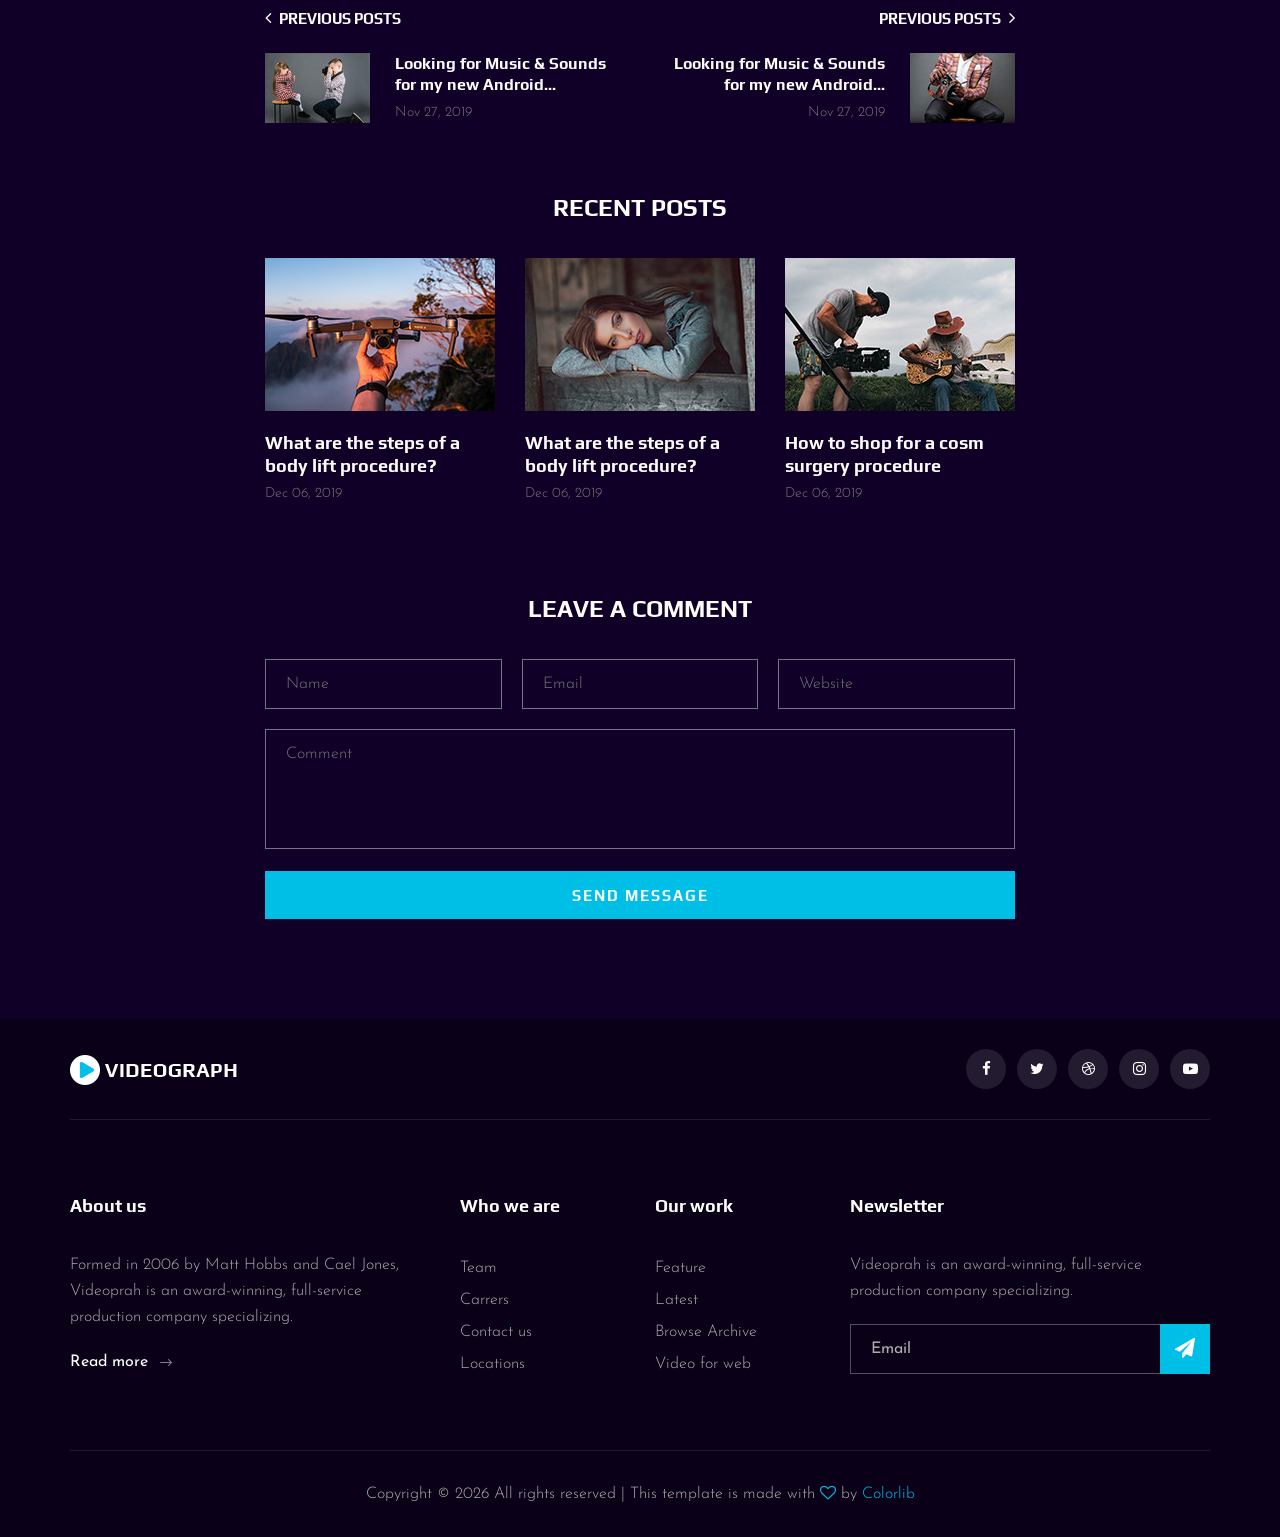
<file: blog-details.html>
<!DOCTYPE html>
<html lang="zxx">

<head>
    <meta charset="UTF-8">
    <meta name="description" content="Videograph Template">
    <meta name="keywords" content="Videograph, unica, creative, html">
    <meta name="viewport" content="width=device-width, initial-scale=1.0">
    <meta http-equiv="X-UA-Compatible" content="ie=edge">
    <title>Videograph | Template</title>

    <!-- Google Font -->
    <link href="https://fonts.googleapis.com/css2?family=Play:wght@400;700&display=swap" rel="stylesheet">
    <link href="https://fonts.googleapis.com/css2?family=Josefin+Sans:wght@300;400;500;600;700&display=swap"
        rel="stylesheet">

    <!-- Css Styles -->
    <link rel="stylesheet" href="css/bootstrap.min.css" type="text/css">
    <link rel="stylesheet" href="css/font-awesome.min.css" type="text/css">
    <link rel="stylesheet" href="css/elegant-icons.css" type="text/css">
    <link rel="stylesheet" href="css/owl.carousel.min.css" type="text/css">
    <link rel="stylesheet" href="css/magnific-popup.css" type="text/css">
    <link rel="stylesheet" href="css/slicknav.min.css" type="text/css">
    <link rel="stylesheet" href="css/style.css" type="text/css">
</head>

<body>
    <!-- Page Preloder -->
    <div id="preloder">
        <div class="loader"></div>
    </div>

    <!-- Header Section Begin -->
    <header class="header">
        <div class="container">
            <div class="row">
                <div class="col-lg-2">
                    <div class="header__logo">
                        <a href="./index.html"><img src="img/logo.png" alt=""></a>
                    </div>
                </div>
                <div class="col-lg-10">
                    <div class="header__nav__option">
                        <nav class="header__nav__menu mobile-menu">
                            <ul>
                                <li><a href="./index.html">Home</a></li>
                                <li><a href="./about.html">About</a></li>
                                <li><a href="./portfolio.html">Portfolio</a></li>
                                <li class="active"><a href="./services.html">Services</a></li>
                                <li><a href="#">Pages</a>
                                    <ul class="dropdown">
                                        <li><a href="./about.html">About</a></li>
                                        <li><a href="./portfolio.html">Portfolio</a></li>
                                        <li><a href="./blog.html">Blog</a></li>
                                        <li><a href="./blog-details.html">Blog Details</a></li>
                                    </ul>
                                </li>
                                <li><a href="./contact.html">Contact</a></li>
                            </ul>
                        </nav>
                        <div class="header__nav__social">
                            <a href="#"><i class="fa fa-facebook"></i></a>
                            <a href="#"><i class="fa fa-twitter"></i></a>
                            <a href="#"><i class="fa fa-dribbble"></i></a>
                            <a href="#"><i class="fa fa-instagram"></i></a>
                            <a href="#"><i class="fa fa-youtube-play"></i></a>
                        </div>
                    </div>
                </div>
            </div>
            <div id="mobile-menu-wrap"></div>
        </div>
    </header>
    <!-- Header End -->

    <!-- Blog Details Hero Begin -->
    <section class="blog-hero spad set-bg" data-setbg="img/blog/blog-hero.jpg">
        <div class="container">
            <div class="row d-flex justify-content-center">
                <div class="col-lg-8">
                    <div class="blog__hero__text">
                        <h2>WHAT MAKES USERS WANT TO SHARE A VIDEO ON SOCIAL MEDIA?</h2>
                        <ul>
                            <li>by <span>Krista Starkes</span></li>
                            <li>Jan 03, 2020</li>
                            <li>05 Comment</li>
                        </ul>
                    </div>
                </div>
            </div>
        </div>
    </section>
    <!-- Blog Details Hero End -->

    <!-- Blog Details Section Begin -->
    <div class="blog-details spad">
        <div class="container">
            <div class="row d-flex justify-content-center">
                <div class="col-lg-8">
                    <div class="blog__details__content">
                        <div class="blog__details__text">
                            <p>Videos with a wow factor are always more shareable than those without it. The wow factor
                                is hard to define, but it generally refers to any content that makes viewers think,
                                “Wow!” For example, consider those viral videos of athletes making insanely difficult
                                basketball trick shots, such as shooting a basket while doing a backwards flip on a
                                trampoline.</p>
                            <p>That’s the kind of catchy content that makes people want to share it with their friends.
                                With a little clever marketing, you can put that wow factor to work for your business’
                                videos.</p>
                        </div>
                        <div class="blog__details__quote">
                            <p>Create horizontal, square and vertical videos that are ready to be exported to your
                                Instagram video stories and posts. Perfect for any social network!</p>
                            <h6>Max Desmarais</h6>
                            <i class="fa fa-quote-right"></i>
                        </div>
                        <div class="blog__details__desc">
                            <p>An average Internet user watches about 1.5 hours of online video every day. This means
                                that video can be a powerful marketing tool for getting your message before the eyes of
                                millions of people. However, not all videos are created equal.</p>
                            <p>Some of them are inherently more shareable on social media than others. Here’s a quick
                                look at how to make users want to share your videos on social media.</p>
                        </div>
                        <div class="blog__details__tags">
                            <span><i class="fa fa-tag"></i> Tag:</span>
                            <a href="#">Wedding</a>
                            <a href="#">Event</a>
                            <a href="#">Couple</a>
                        </div>
                        <div class="blog__details__option">
                            <div class="row">
                                <div class="col-lg-6 col-md-6 col-sm-6">
                                    <a href="#" class="blog__details__option__item">
                                        <h5><i class="fa fa-angle-left"></i> Previous posts</h5>
                                        <div class="blog__details__option__item__img">
                                            <img src="img/blog/prev.jpg" alt="">
                                        </div>
                                        <div class="blog__details__option__item__text">
                                            <h6>Looking for Music & Sounds for my new Android...</h6>
                                            <span>Nov 27, 2019</span>
                                        </div>
                                    </a>
                                </div>
                                <div class="col-lg-6 col-md-6 col-sm-6">
                                    <a href="#" class="blog__details__option__item blog__details__option__item--right">
                                        <h5>Previous posts <i class="fa fa-angle-right"></i></h5>
                                        <div class="blog__details__option__item__img">
                                            <img src="img/blog/next.jpg" alt="">
                                        </div>
                                        <div class="blog__details__option__item__text">
                                            <h6>Looking for Music & Sounds for my new Android...</h6>
                                            <span>Nov 27, 2019</span>
                                        </div>
                                    </a>
                                </div>
                            </div>
                        </div>
                        <div class="blog__details__recent">
                            <h4>Recent Posts</h4>
                            <div class="row">
                                <div class="col-lg-4 col-md-6 col-sm-6">
                                    <div class="blog__details__recent__item">
                                        <img src="img/blog/ri-1.jpg" alt="">
                                        <h5>What are the steps of a body lift procedure?</h5>
                                        <span>Dec 06, 2019</span>
                                    </div>
                                </div>
                                <div class="col-lg-4 col-md-6 col-sm-6">
                                    <div class="blog__details__recent__item">
                                        <img src="img/blog/ri-2.jpg" alt="">
                                        <h5>What are the steps of a body lift procedure?</h5>
                                        <span>Dec 06, 2019</span>
                                    </div>
                                </div>
                                <div class="col-lg-4 col-md-6 col-sm-6">
                                    <div class="blog__details__recent__item">
                                        <img src="img/blog/ri-3.jpg" alt="">
                                        <h5>How to shop for a cosm surgery procedure</h5>
                                        <span>Dec 06, 2019</span>
                                    </div>
                                </div>
                            </div>
                        </div>
                        <div class="blog__details__comment">
                            <h4>Leave a comment</h4>
                            <form action="#">
                                <div class="input__list">
                                    <input type="text" placeholder="Name">
                                    <input type="text" placeholder="Email">
                                    <input type="text" placeholder="Website">
                                </div>
                                <textarea placeholder="Comment"></textarea>
                                <button type="submit" class="site-btn">Send Message</button>
                            </form>
                        </div>
                    </div>
                </div>
            </div>
        </div>
    </div>
    <!-- Blog Details Section End -->

    <!-- Footer Section Begin -->
    <footer class="footer">
        <div class="container">
            <div class="footer__top">
                <div class="row">
                    <div class="col-lg-6 col-md-6">
                        <div class="footer__top__logo">
                            <a href="#"><img src="img/logo.png" alt=""></a>
                        </div>
                    </div>
                    <div class="col-lg-6 col-md-6">
                        <div class="footer__top__social">
                            <a href="#"><i class="fa fa-facebook"></i></a>
                            <a href="#"><i class="fa fa-twitter"></i></a>
                            <a href="#"><i class="fa fa-dribbble"></i></a>
                            <a href="#"><i class="fa fa-instagram"></i></a>
                            <a href="#"><i class="fa fa-youtube-play"></i></a>
                        </div>
                    </div>
                </div>
            </div>
            <div class="footer__option">
                <div class="row">
                    <div class="col-lg-4 col-md-6 col-sm-6">
                        <div class="footer__option__item">
                            <h5>About us</h5>
                            <p>Formed in 2006 by Matt Hobbs and Cael Jones, Videoprah is an award-winning, full-service
                                production company specializing.</p>
                            <a href="#" class="read__more">Read more <span class="arrow_right"></span></a>
                        </div>
                    </div>
                    <div class="col-lg-2 col-md-3 col-sm-3">
                        <div class="footer__option__item">
                            <h5>Who we are</h5>
                            <ul>
                                <li><a href="#">Team</a></li>
                                <li><a href="#">Carrers</a></li>
                                <li><a href="#">Contact us</a></li>
                                <li><a href="#">Locations</a></li>
                            </ul>
                        </div>
                    </div>
                    <div class="col-lg-2 col-md-3 col-sm-3">
                        <div class="footer__option__item">
                            <h5>Our work</h5>
                            <ul>
                                <li><a href="#">Feature</a></li>
                                <li><a href="#">Latest</a></li>
                                <li><a href="#">Browse Archive</a></li>
                                <li><a href="#">Video for web</a></li>
                            </ul>
                        </div>
                    </div>
                    <div class="col-lg-4 col-md-12">
                        <div class="footer__option__item">
                            <h5>Newsletter</h5>
                            <p>Videoprah is an award-winning, full-service production company specializing.</p>
                            <form action="#">
                                <input type="text" placeholder="Email">
                                <button type="submit"><i class="fa fa-send"></i></button>
                            </form>
                        </div>
                    </div>
                </div>
            </div>
            <div class="footer__copyright">
                <div class="row">
                    <div class="col-lg-12 text-center">
                        <!-- Link back to Colorlib can't be removed. Template is licensed under CC BY 3.0. -->
                        <p class="footer__copyright__text">Copyright &copy;
                            <script>
                                document.write(new Date().getFullYear());
                            </script>
                            All rights reserved | This template is made with <i class="fa fa-heart-o"
                                aria-hidden="true"></i> by <a href="https://colorlib.com" target="_blank">Colorlib</a>
                        </p>
                        <!-- Link back to Colorlib can't be removed. Template is licensed under CC BY 3.0. -->
                    </div>
                </div>
            </div>
        </div>
    </footer>
    <!-- Footer Section End -->

    <!-- Js Plugins -->
    <script src="js/jquery-3.3.1.min.js"></script>
    <script src="js/bootstrap.min.js"></script>
    <script src="js/jquery.magnific-popup.min.js"></script>
    <script src="js/mixitup.min.js"></script>
    <script src="js/masonry.pkgd.min.js"></script>
    <script src="js/jquery.slicknav.js"></script>
    <script src="js/owl.carousel.min.js"></script>
    <script src="js/main.js"></script>
</body>

</html>
</file>
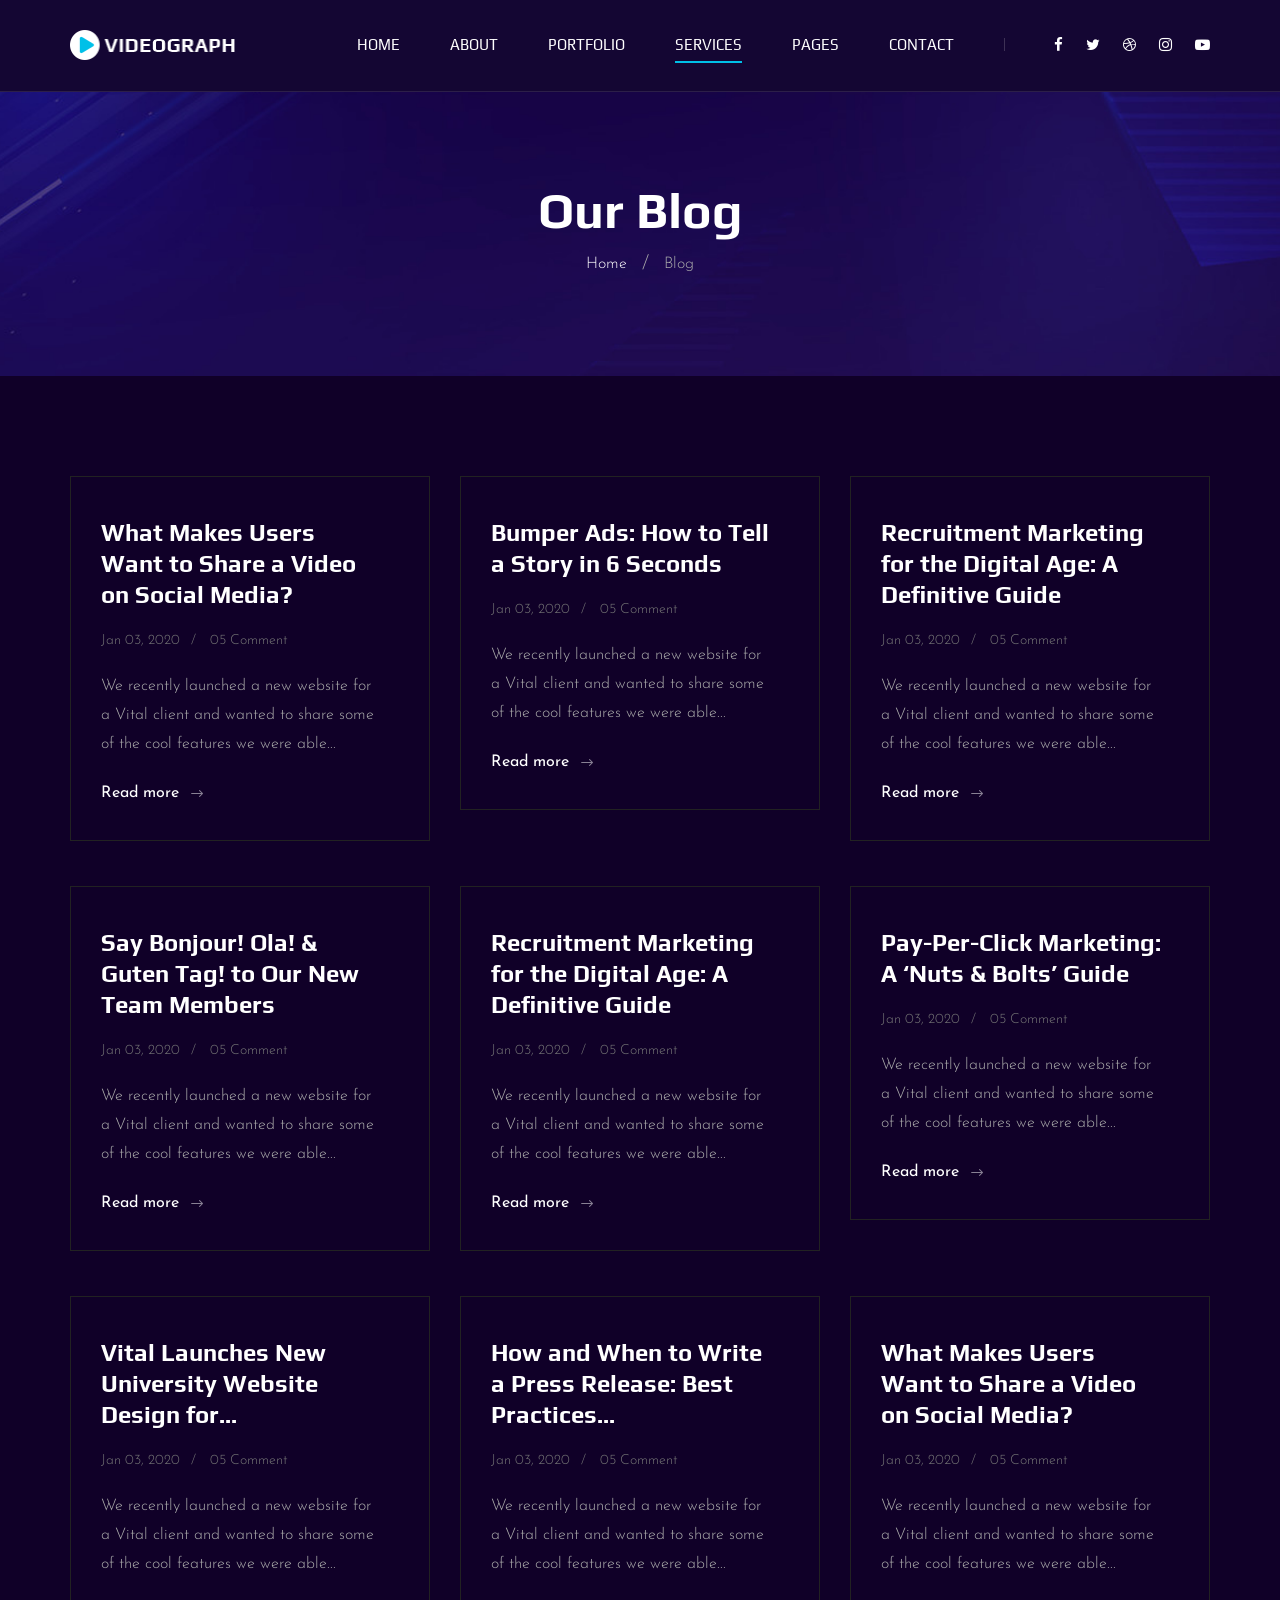
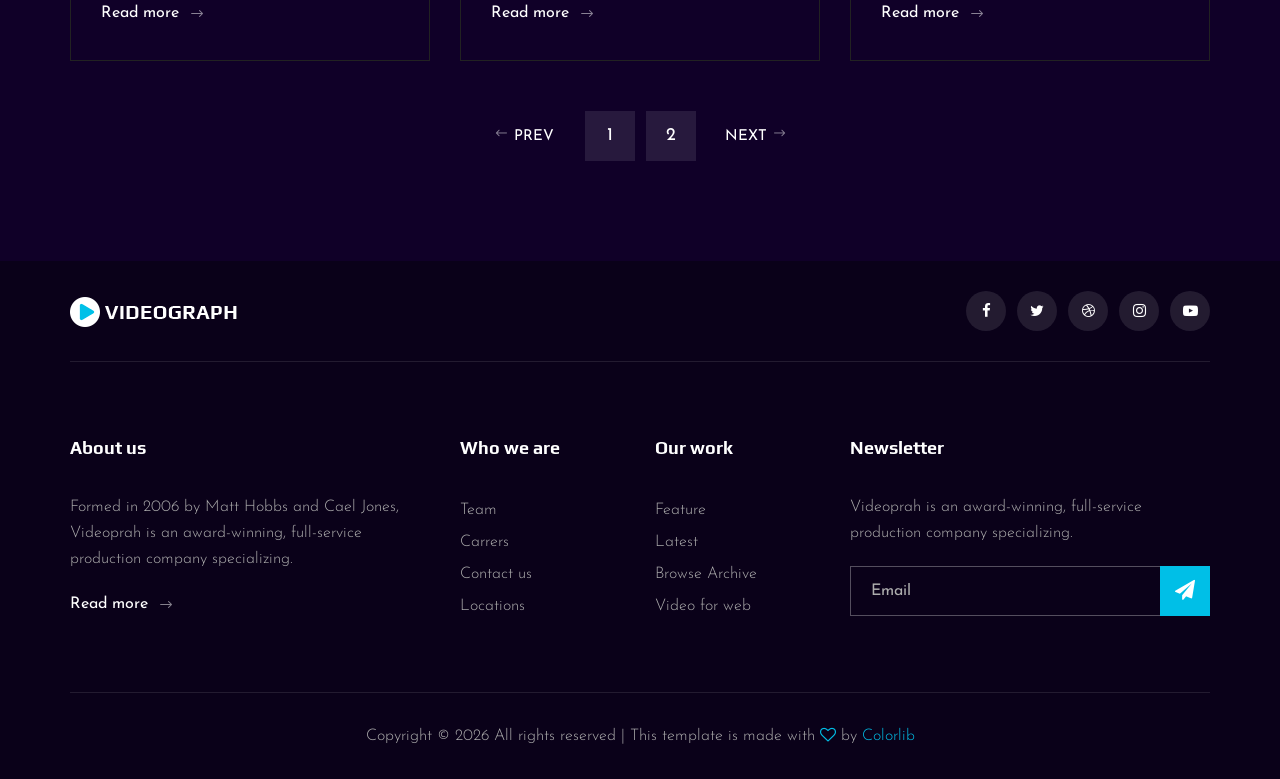
<file: blog.html>
<!DOCTYPE html>
<html lang="zxx">

<head>
    <meta charset="UTF-8">
    <meta name="description" content="Videograph Template">
    <meta name="keywords" content="Videograph, unica, creative, html">
    <meta name="viewport" content="width=device-width, initial-scale=1.0">
    <meta http-equiv="X-UA-Compatible" content="ie=edge">
    <title>Videograph | Template</title>

    <!-- Google Font -->
    <link href="https://fonts.googleapis.com/css2?family=Play:wght@400;700&display=swap" rel="stylesheet">
    <link href="https://fonts.googleapis.com/css2?family=Josefin+Sans:wght@300;400;500;600;700&display=swap"
        rel="stylesheet">

    <!-- Css Styles -->
    <link rel="stylesheet" href="css/bootstrap.min.css" type="text/css">
    <link rel="stylesheet" href="css/font-awesome.min.css" type="text/css">
    <link rel="stylesheet" href="css/elegant-icons.css" type="text/css">
    <link rel="stylesheet" href="css/owl.carousel.min.css" type="text/css">
    <link rel="stylesheet" href="css/magnific-popup.css" type="text/css">
    <link rel="stylesheet" href="css/slicknav.min.css" type="text/css">
    <link rel="stylesheet" href="css/style.css" type="text/css">
</head>

<body>
    <!-- Page Preloder -->
    <div id="preloder">
        <div class="loader"></div>
    </div>

    <!-- Header Section Begin -->
    <header class="header">
        <div class="container">
            <div class="row">
                <div class="col-lg-2">
                    <div class="header__logo">
                        <a href="./index.html"><img src="img/logo.png" alt=""></a>
                    </div>
                </div>
                <div class="col-lg-10">
                    <div class="header__nav__option">
                        <nav class="header__nav__menu mobile-menu">
                            <ul>
                                <li><a href="./index.html">Home</a></li>
                                <li><a href="./about.html">About</a></li>
                                <li><a href="./portfolio.html">Portfolio</a></li>
                                <li class="active"><a href="./services.html">Services</a></li>
                                <li><a href="#">Pages</a>
                                    <ul class="dropdown">
                                        <li><a href="./about.html">About</a></li>
                                        <li><a href="./portfolio.html">Portfolio</a></li>
                                        <li><a href="./blog.html">Blog</a></li>
                                        <li><a href="./blog-details.html">Blog Details</a></li>
                                    </ul>
                                </li>
                                <li><a href="./contact.html">Contact</a></li>
                            </ul>
                        </nav>
                        <div class="header__nav__social">
                            <a href="#"><i class="fa fa-facebook"></i></a>
                            <a href="#"><i class="fa fa-twitter"></i></a>
                            <a href="#"><i class="fa fa-dribbble"></i></a>
                            <a href="#"><i class="fa fa-instagram"></i></a>
                            <a href="#"><i class="fa fa-youtube-play"></i></a>
                        </div>
                    </div>
                </div>
            </div>
            <div id="mobile-menu-wrap"></div>
        </div>
    </header>
    <!-- Header End -->

    <!-- Breadcrumb Begin -->
    <div class="breadcrumb-option spad set-bg" data-setbg="img/breadcrumb-bg.jpg">
        <div class="container">
            <div class="row">
                <div class="col-lg-12 text-center">
                    <div class="breadcrumb__text">
                        <h2>Our Blog</h2>
                        <div class="breadcrumb__links">
                            <a href="#">Home</a>
                            <span>Blog</span>
                        </div>
                    </div>
                </div>
            </div>
        </div>
    </div>
    <!-- Breadcrumb End -->

    <!-- Blog Section Begin -->
    <section class="blog spad">
        <div class="container">
            <div class="row">
                <div class="col-lg-4 col-md-6 col-sm-6">
                    <div class="blog__item">
                        <h4>What Makes Users Want to Share a Video on Social Media?</h4>
                        <ul>
                            <li>Jan 03, 2020</li>
                            <li>05 Comment</li>
                        </ul>
                        <p>We recently launched a new website for a Vital client and wanted to share some of the cool
                            features we were able...</p>
                        <a href="#">Read more <span class="arrow_right"></span></a>
                    </div>
                </div>
                <div class="col-lg-4 col-md-6 col-sm-6">
                    <div class="blog__item">
                        <h4>Bumper Ads: How to Tell a Story in 6 Seconds</h4>
                        <ul>
                            <li>Jan 03, 2020</li>
                            <li>05 Comment</li>
                        </ul>
                        <p>We recently launched a new website for a Vital client and wanted to share some of the cool
                            features we were able...</p>
                        <a href="#">Read more <span class="arrow_right"></span></a>
                    </div>
                </div>
                <div class="col-lg-4 col-md-6 col-sm-6">
                    <div class="blog__item">
                        <h4>Recruitment Marketing for the Digital Age: A Definitive Guide</h4>
                        <ul>
                            <li>Jan 03, 2020</li>
                            <li>05 Comment</li>
                        </ul>
                        <p>We recently launched a new website for a Vital client and wanted to share some of the cool
                            features we were able...</p>
                        <a href="#">Read more <span class="arrow_right"></span></a>
                    </div>
                </div>
                <div class="col-lg-4 col-md-6 col-sm-6">
                    <div class="blog__item">
                        <h4>Say Bonjour! Ola! & Guten Tag! to Our New Team Members</h4>
                        <ul>
                            <li>Jan 03, 2020</li>
                            <li>05 Comment</li>
                        </ul>
                        <p>We recently launched a new website for a Vital client and wanted to share some of the cool
                            features we were able...</p>
                        <a href="#">Read more <span class="arrow_right"></span></a>
                    </div>
                </div>
                <div class="col-lg-4 col-md-6 col-sm-6">
                    <div class="blog__item">
                        <h4>Recruitment Marketing for the Digital Age: A Definitive Guide</h4>
                        <ul>
                            <li>Jan 03, 2020</li>
                            <li>05 Comment</li>
                        </ul>
                        <p>We recently launched a new website for a Vital client and wanted to share some of the cool
                            features we were able...</p>
                        <a href="#">Read more <span class="arrow_right"></span></a>
                    </div>
                </div>
                <div class="col-lg-4 col-md-6 col-sm-6">
                    <div class="blog__item">
                        <h4>Pay-Per-Click Marketing: A ‘Nuts & Bolts’ Guide</h4>
                        <ul>
                            <li>Jan 03, 2020</li>
                            <li>05 Comment</li>
                        </ul>
                        <p>We recently launched a new website for a Vital client and wanted to share some of the cool
                            features we were able...</p>
                        <a href="#">Read more <span class="arrow_right"></span></a>
                    </div>
                </div>
                <div class="col-lg-4 col-md-6 col-sm-6">
                    <div class="blog__item">
                        <h4>Vital Launches New University Website Design for...</h4>
                        <ul>
                            <li>Jan 03, 2020</li>
                            <li>05 Comment</li>
                        </ul>
                        <p>We recently launched a new website for a Vital client and wanted to share some of the cool
                            features we were able...</p>
                        <a href="#">Read more <span class="arrow_right"></span></a>
                    </div>
                </div>
                <div class="col-lg-4 col-md-6 col-sm-6">
                    <div class="blog__item">
                        <h4>How and When to Write a Press Release: Best Practices...</h4>
                        <ul>
                            <li>Jan 03, 2020</li>
                            <li>05 Comment</li>
                        </ul>
                        <p>We recently launched a new website for a Vital client and wanted to share some of the cool
                            features we were able...</p>
                        <a href="#">Read more <span class="arrow_right"></span></a>
                    </div>
                </div>
                <div class="col-lg-4 col-md-6 col-sm-6">
                    <div class="blog__item">
                        <h4>What Makes Users Want to Share a Video on Social Media?</h4>
                        <ul>
                            <li>Jan 03, 2020</li>
                            <li>05 Comment</li>
                        </ul>
                        <p>We recently launched a new website for a Vital client and wanted to share some of the cool
                            features we were able...</p>
                        <a href="#">Read more <span class="arrow_right"></span></a>
                    </div>
                </div>
            </div>
            <div class="row">
                <div class="col-lg-12">
                    <div class="pagination__option blog__pagi">
                        <a href="#" class="arrow__pagination left__arrow"><span class="arrow_left"></span> Prev</a>
                        <a href="#" class="number__pagination">1</a>
                        <a href="#" class="number__pagination">2</a>
                        <a href="#" class="arrow__pagination right__arrow">Next <span class="arrow_right"></span></a>
                    </div>
                </div>
            </div>
        </div>
    </section>
    <!-- Blog Section End -->

    <!-- Footer Section Begin -->
    <footer class="footer">
        <div class="container">
            <div class="footer__top">
                <div class="row">
                    <div class="col-lg-6 col-md-6">
                        <div class="footer__top__logo">
                            <a href="#"><img src="img/logo.png" alt=""></a>
                        </div>
                    </div>
                    <div class="col-lg-6 col-md-6">
                        <div class="footer__top__social">
                            <a href="#"><i class="fa fa-facebook"></i></a>
                            <a href="#"><i class="fa fa-twitter"></i></a>
                            <a href="#"><i class="fa fa-dribbble"></i></a>
                            <a href="#"><i class="fa fa-instagram"></i></a>
                            <a href="#"><i class="fa fa-youtube-play"></i></a>
                        </div>
                    </div>
                </div>
            </div>
            <div class="footer__option">
                <div class="row">
                    <div class="col-lg-4 col-md-6 col-sm-6">
                        <div class="footer__option__item">
                            <h5>About us</h5>
                            <p>Formed in 2006 by Matt Hobbs and Cael Jones, Videoprah is an award-winning, full-service
                                production company specializing.</p>
                            <a href="#" class="read__more">Read more <span class="arrow_right"></span></a>
                        </div>
                    </div>
                    <div class="col-lg-2 col-md-3 col-sm-3">
                        <div class="footer__option__item">
                            <h5>Who we are</h5>
                            <ul>
                                <li><a href="#">Team</a></li>
                                <li><a href="#">Carrers</a></li>
                                <li><a href="#">Contact us</a></li>
                                <li><a href="#">Locations</a></li>
                            </ul>
                        </div>
                    </div>
                    <div class="col-lg-2 col-md-3 col-sm-3">
                        <div class="footer__option__item">
                            <h5>Our work</h5>
                            <ul>
                                <li><a href="#">Feature</a></li>
                                <li><a href="#">Latest</a></li>
                                <li><a href="#">Browse Archive</a></li>
                                <li><a href="#">Video for web</a></li>
                            </ul>
                        </div>
                    </div>
                    <div class="col-lg-4 col-md-12">
                        <div class="footer__option__item">
                            <h5>Newsletter</h5>
                            <p>Videoprah is an award-winning, full-service production company specializing.</p>
                            <form action="#">
                                <input type="text" placeholder="Email">
                                <button type="submit"><i class="fa fa-send"></i></button>
                            </form>
                        </div>
                    </div>
                </div>
            </div>
            <div class="footer__copyright">
                <div class="row">
                    <div class="col-lg-12 text-center">
                        <!-- Link back to Colorlib can't be removed. Template is licensed under CC BY 3.0. -->
                        <p class="footer__copyright__text">Copyright &copy;
                            <script>
                                document.write(new Date().getFullYear());
                            </script>
                            All rights reserved | This template is made with <i class="fa fa-heart-o"
                                aria-hidden="true"></i> by <a href="https://colorlib.com" target="_blank">Colorlib</a>
                        </p>
                        <!-- Link back to Colorlib can't be removed. Template is licensed under CC BY 3.0. -->
                    </div>
                </div>
            </div>
        </div>
    </footer>
    <!-- Footer Section End -->

    <!-- Js Plugins -->
    <script src="js/jquery-3.3.1.min.js"></script>
    <script src="js/bootstrap.min.js"></script>
    <script src="js/jquery.magnific-popup.min.js"></script>
    <script src="js/mixitup.min.js"></script>
    <script src="js/masonry.pkgd.min.js"></script>
    <script src="js/jquery.slicknav.js"></script>
    <script src="js/owl.carousel.min.js"></script>
    <script src="js/main.js"></script>
</body>

</html>
</file>
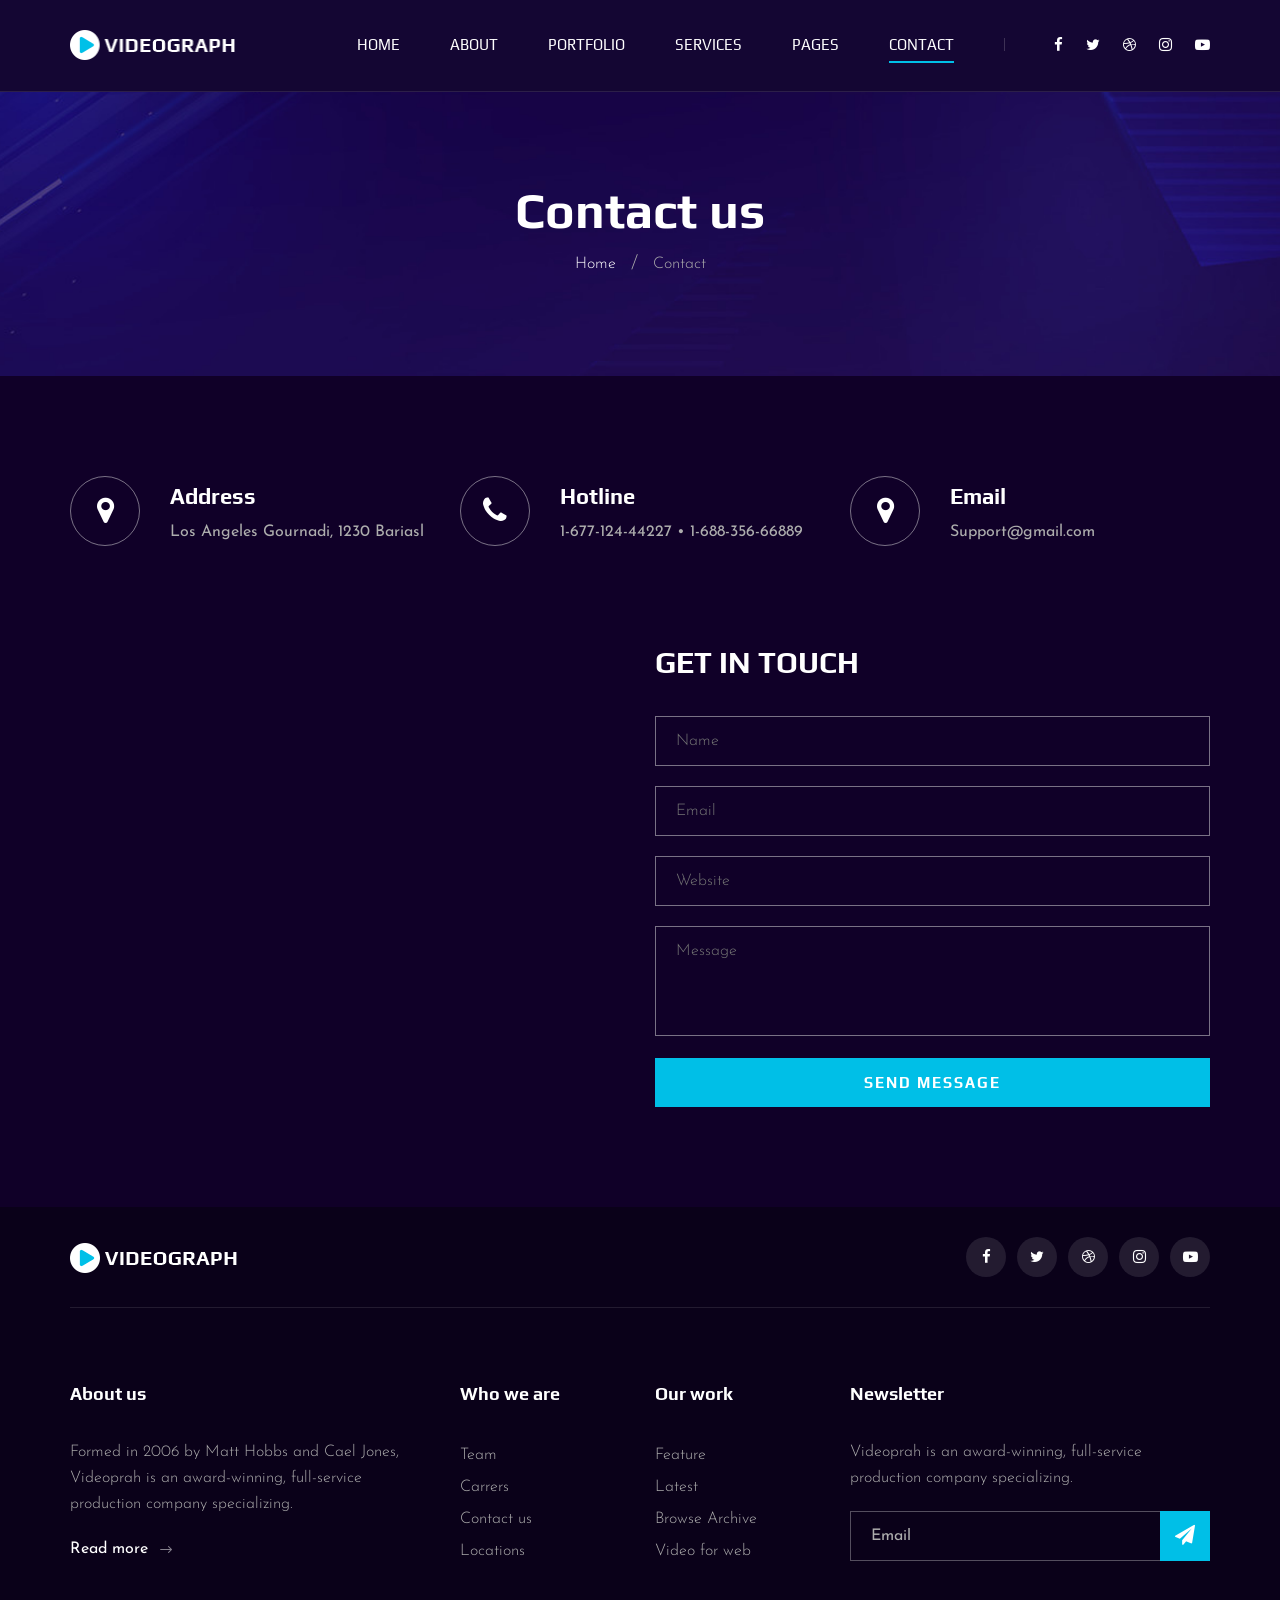
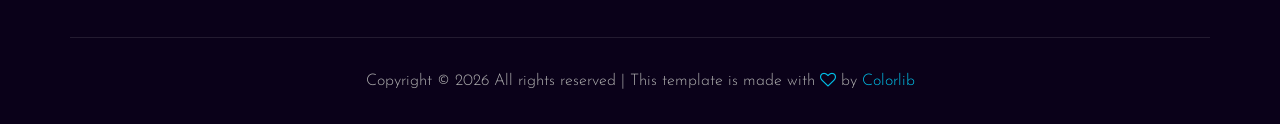
<file: contact.html>
<!DOCTYPE html>
<html lang="zxx">

<head>
    <meta charset="UTF-8">
    <meta name="description" content="Videograph Template">
    <meta name="keywords" content="Videograph, unica, creative, html">
    <meta name="viewport" content="width=device-width, initial-scale=1.0">
    <meta http-equiv="X-UA-Compatible" content="ie=edge">
    <title>Videograph | Template</title>

    <!-- Google Font -->
    <link href="https://fonts.googleapis.com/css2?family=Play:wght@400;700&display=swap" rel="stylesheet">
    <link href="https://fonts.googleapis.com/css2?family=Josefin+Sans:wght@300;400;500;600;700&display=swap"
        rel="stylesheet">

    <!-- Css Styles -->
    <link rel="stylesheet" href="css/bootstrap.min.css" type="text/css">
    <link rel="stylesheet" href="css/font-awesome.min.css" type="text/css">
    <link rel="stylesheet" href="css/elegant-icons.css" type="text/css">
    <link rel="stylesheet" href="css/owl.carousel.min.css" type="text/css">
    <link rel="stylesheet" href="css/magnific-popup.css" type="text/css">
    <link rel="stylesheet" href="css/slicknav.min.css" type="text/css">
    <link rel="stylesheet" href="css/style.css" type="text/css">
</head>

<body>
    <!-- Page Preloder -->
    <div id="preloder">
        <div class="loader"></div>
    </div>

    <!-- Header Section Begin -->
    <header class="header">
        <div class="container">
            <div class="row">
                <div class="col-lg-2">
                    <div class="header__logo">
                        <a href="./index.html"><img src="img/logo.png" alt=""></a>
                    </div>
                </div>
                <div class="col-lg-10">
                    <div class="header__nav__option">
                        <nav class="header__nav__menu mobile-menu">
                            <ul>
                                <li><a href="./index.html">Home</a></li>
                                <li><a href="./about.html">About</a></li>
                                <li><a href="./portfolio.html">Portfolio</a></li>
                                <li><a href="./services.html">Services</a></li>
                                <li><a href="#">Pages</a>
                                    <ul class="dropdown">
                                        <li><a href="./about.html">About</a></li>
                                        <li><a href="./portfolio.html">Portfolio</a></li>
                                        <li><a href="./blog.html">Blog</a></li>
                                        <li><a href="./blog-details.html">Blog Details</a></li>
                                    </ul>
                                </li>
                                <li class="active"><a href="./contact.html">Contact</a></li>
                            </ul>
                        </nav>
                        <div class="header__nav__social">
                            <a href="#"><i class="fa fa-facebook"></i></a>
                            <a href="#"><i class="fa fa-twitter"></i></a>
                            <a href="#"><i class="fa fa-dribbble"></i></a>
                            <a href="#"><i class="fa fa-instagram"></i></a>
                            <a href="#"><i class="fa fa-youtube-play"></i></a>
                        </div>
                    </div>
                </div>
            </div>
            <div id="mobile-menu-wrap"></div>
        </div>
    </header>
    <!-- Header End -->

    <!-- Breadcrumb Begin -->
    <div class="breadcrumb-option spad set-bg" data-setbg="img/breadcrumb-bg.jpg">
        <div class="container">
            <div class="row">
                <div class="col-lg-12 text-center">
                    <div class="breadcrumb__text">
                        <h2>Contact us</h2>
                        <div class="breadcrumb__links">
                            <a href="#">Home</a>
                            <span>Contact</span>
                        </div>
                    </div>
                </div>
            </div>
        </div>
    </div>
    <!-- Breadcrumb End -->

    <!-- Contact Widget Section Begin -->
    <section class="contact-widget spad">
        <div class="container">
            <div class="row">
                <div class="col-lg-4 col-md-6 col-md-6 col-md-3">
                    <div class="contact__widget__item">
                        <div class="contact__widget__item__icon">
                            <i class="fa fa-map-marker"></i>
                        </div>
                        <div class="contact__widget__item__text">
                            <h4>Address</h4>
                            <p>Los Angeles Gournadi, 1230 Bariasl</p>
                        </div>
                    </div>
                </div>
                <div class="col-lg-4 col-md-6 col-md-6 col-md-3">
                    <div class="contact__widget__item">
                        <div class="contact__widget__item__icon">
                            <i class="fa fa-phone"></i>
                        </div>
                        <div class="contact__widget__item__text">
                            <h4>Hotline</h4>
                            <p>1-677-124-44227 • 1-688-356-66889</p>
                        </div>
                    </div>
                </div>
                <div class="col-lg-4 col-md-6 col-md-6 col-md-3">
                    <div class="contact__widget__item">
                        <div class="contact__widget__item__icon">
                            <i class="fa fa-map-marker"></i>
                        </div>
                        <div class="contact__widget__item__text">
                            <h4>Email</h4>
                            <p>Support@gmail.com</p>
                        </div>
                    </div>
                </div>
            </div>
        </div>
    </section>
    <!-- Contact Widget Section End -->

    <!-- Call To Action Section Begin -->
    <section class="contact spad">
        <div class="container">
            <div class="row">
                <div class="col-lg-6 col-md-6">
                    <div class="contact__map">
                        <iframe
                            src="https://www.google.com/maps/embed?pb=!1m18!1m12!1m3!1d387190.2798902705!2d-74.25986790365917!3d40.697670067823786!2m3!1f0!2f0!3f0!3m2!1i1024!2i768!4f13.1!3m3!1m2!1s0x89c24fa5d33f083b%3A0xc80b8f06e177fe62!2sNew%20York%2C%20NY%2C%20USA!5e0!3m2!1sen!2sbd!4v1596152431947!5m2!1sen!2sbd"
                            height="450" style="border:0;"></iframe>
                    </div>
                </div>
                <div class="col-lg-6 col-md-6">
                    <div class="contact__form">
                        <h3>Get in touch</h3>
                        <form action="#">
                            <input type="text" placeholder="Name">
                            <input type="text" placeholder="Email">
                            <input type="text" placeholder="Website">
                            <textarea placeholder="Message"></textarea>
                            <button type="submit" class="site-btn">Send Message</button>
                        </form>
                    </div>
                </div>
            </div>
        </div>
    </section>
    <!-- Call To Action Section End -->

    <!-- Footer Section Begin -->
    <footer class="footer">
        <div class="container">
            <div class="footer__top">
                <div class="row">
                    <div class="col-lg-6 col-md-6">
                        <div class="footer__top__logo">
                            <a href="#"><img src="img/logo.png" alt=""></a>
                        </div>
                    </div>
                    <div class="col-lg-6 col-md-6">
                        <div class="footer__top__social">
                            <a href="#"><i class="fa fa-facebook"></i></a>
                            <a href="#"><i class="fa fa-twitter"></i></a>
                            <a href="#"><i class="fa fa-dribbble"></i></a>
                            <a href="#"><i class="fa fa-instagram"></i></a>
                            <a href="#"><i class="fa fa-youtube-play"></i></a>
                        </div>
                    </div>
                </div>
            </div>
            <div class="footer__option">
                <div class="row">
                    <div class="col-lg-4 col-md-6">
                        <div class="footer__option__item">
                            <h5>About us</h5>
                            <p>Formed in 2006 by Matt Hobbs and Cael Jones, Videoprah is an award-winning, full-service
                                production company specializing.</p>
                            <a href="#" class="read__more">Read more <span class="arrow_right"></span></a>
                        </div>
                    </div>
                    <div class="col-lg-2 col-md-3">
                        <div class="footer__option__item">
                            <h5>Who we are</h5>
                            <ul>
                                <li><a href="#">Team</a></li>
                                <li><a href="#">Carrers</a></li>
                                <li><a href="#">Contact us</a></li>
                                <li><a href="#">Locations</a></li>
                            </ul>
                        </div>
                    </div>
                    <div class="col-lg-2 col-md-3">
                        <div class="footer__option__item">
                            <h5>Our work</h5>
                            <ul>
                                <li><a href="#">Feature</a></li>
                                <li><a href="#">Latest</a></li>
                                <li><a href="#">Browse Archive</a></li>
                                <li><a href="#">Video for web</a></li>
                            </ul>
                        </div>
                    </div>
                    <div class="col-lg-4 col-md-12">
                        <div class="footer__option__item">
                            <h5>Newsletter</h5>
                            <p>Videoprah is an award-winning, full-service production company specializing.</p>
                            <form action="#">
                                <input type="text" placeholder="Email">
                                <button type="submit"><i class="fa fa-send"></i></button>
                            </form>
                        </div>
                    </div>
                </div>
            </div>
            <div class="footer__copyright">
                <div class="row">
                    <div class="col-lg-12 text-center">
                        <!-- Link back to Colorlib can't be removed. Template is licensed under CC BY 3.0. -->
                        <p class="footer__copyright__text">Copyright &copy;
                            <script>
                                document.write(new Date().getFullYear());
                            </script>
                            All rights reserved | This template is made with <i class="fa fa-heart-o"
                                aria-hidden="true"></i> by <a href="https://colorlib.com" target="_blank">Colorlib</a>
                        </p>
                        <!-- Link back to Colorlib can't be removed. Template is licensed under CC BY 3.0. -->
                    </div>
                </div>
            </div>
        </div>
    </footer>
    <!-- Footer Section End -->

    <!-- Js Plugins -->
    <script src="js/jquery-3.3.1.min.js"></script>
    <script src="js/bootstrap.min.js"></script>
    <script src="js/jquery.magnific-popup.min.js"></script>
    <script src="js/mixitup.min.js"></script>
    <script src="js/masonry.pkgd.min.js"></script>
    <script src="js/jquery.slicknav.js"></script>
    <script src="js/owl.carousel.min.js"></script>
    <script src="js/main.js"></script>
</body>

</html>
</file>
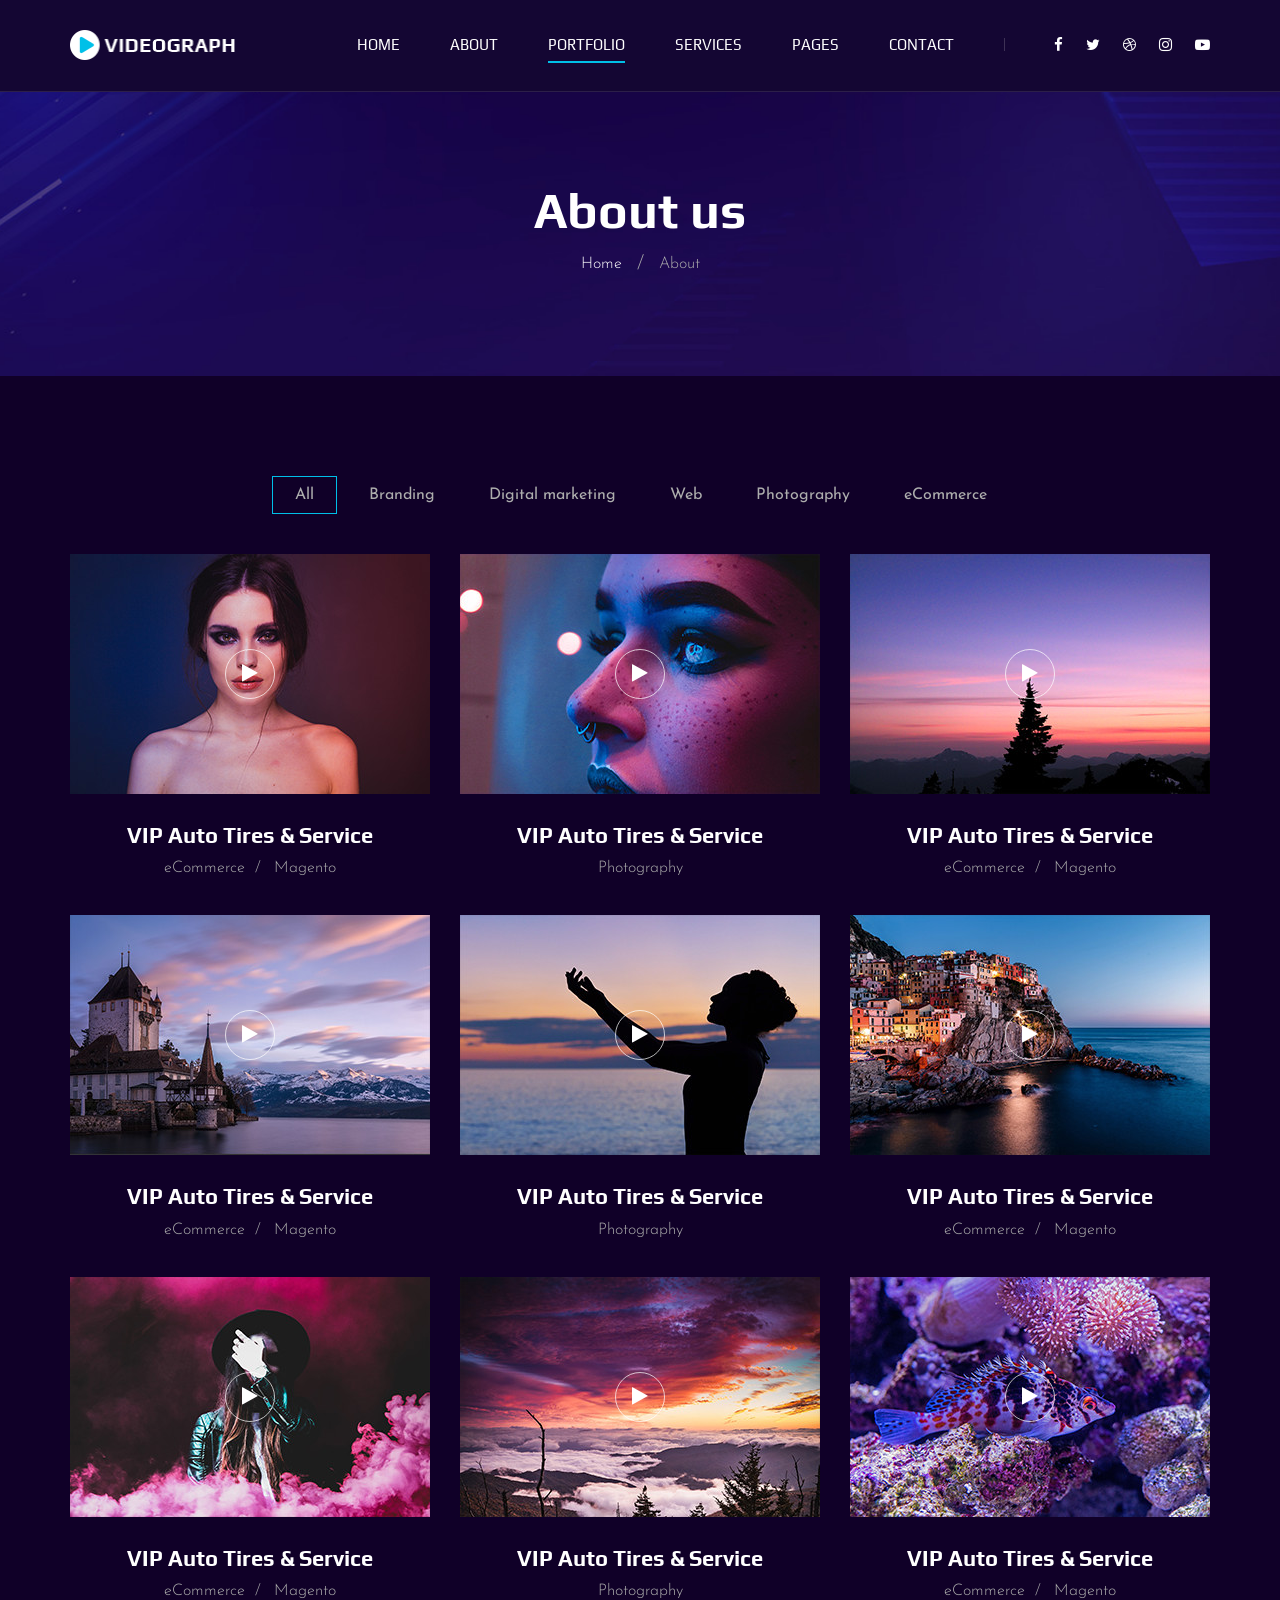
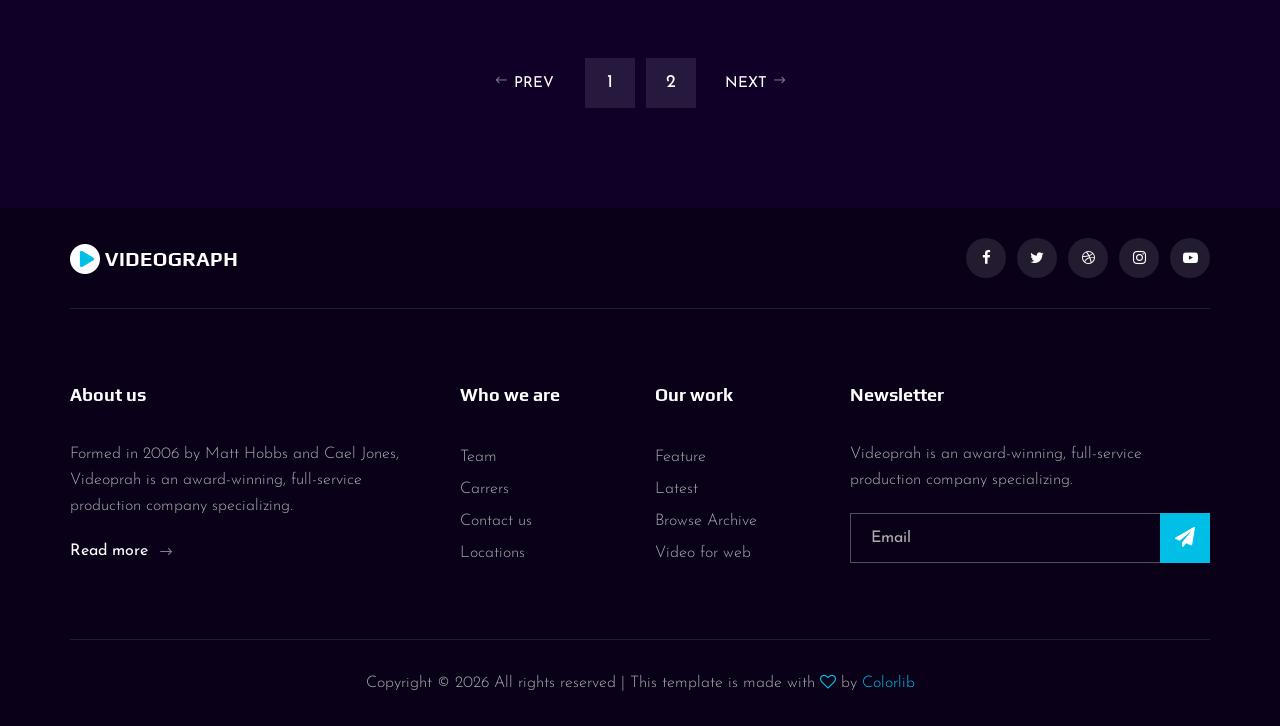
<file: portfolio.html>
<!DOCTYPE html>
<html lang="zxx">

<head>
    <meta charset="UTF-8">
    <meta name="description" content="Videograph Template">
    <meta name="keywords" content="Videograph, unica, creative, html">
    <meta name="viewport" content="width=device-width, initial-scale=1.0">
    <meta http-equiv="X-UA-Compatible" content="ie=edge">
    <title>Videograph | Template</title>

    <!-- Google Font -->
    <link href="https://fonts.googleapis.com/css2?family=Play:wght@400;700&display=swap" rel="stylesheet">
    <link href="https://fonts.googleapis.com/css2?family=Josefin+Sans:wght@300;400;500;600;700&display=swap"
        rel="stylesheet">

    <!-- Css Styles -->
    <link rel="stylesheet" href="css/bootstrap.min.css" type="text/css">
    <link rel="stylesheet" href="css/font-awesome.min.css" type="text/css">
    <link rel="stylesheet" href="css/elegant-icons.css" type="text/css">
    <link rel="stylesheet" href="css/owl.carousel.min.css" type="text/css">
    <link rel="stylesheet" href="css/magnific-popup.css" type="text/css">
    <link rel="stylesheet" href="css/slicknav.min.css" type="text/css">
    <link rel="stylesheet" href="css/style.css" type="text/css">
</head>

<body>
    <!-- Page Preloder -->
    <div id="preloder">
        <div class="loader"></div>
    </div>

    <!-- Header Section Begin -->
    <header class="header">
        <div class="container">
            <div class="row">
                <div class="col-lg-2">
                    <div class="header__logo">
                        <a href="./index.html"><img src="img/logo.png" alt=""></a>
                    </div>
                </div>
                <div class="col-lg-10">
                    <div class="header__nav__option">
                        <nav class="header__nav__menu mobile-menu">
                            <ul>
                                <li><a href="./index.html">Home</a></li>
                                <li><a href="./about.html">About</a></li>
                                <li class="active"><a href="./portfolio.html">Portfolio</a></li>
                                <li><a href="./services.html">Services</a></li>
                                <li><a href="#">Pages</a>
                                    <ul class="dropdown">
                                        <li><a href="./about.html">About</a></li>
                                        <li><a href="./portfolio.html">Portfolio</a></li>
                                        <li><a href="./blog.html">Blog</a></li>
                                        <li><a href="./blog-details.html">Blog Details</a></li>
                                    </ul>
                                </li>
                                <li><a href="./contact.html">Contact</a></li>
                            </ul>
                        </nav>
                        <div class="header__nav__social">
                            <a href="#"><i class="fa fa-facebook"></i></a>
                            <a href="#"><i class="fa fa-twitter"></i></a>
                            <a href="#"><i class="fa fa-dribbble"></i></a>
                            <a href="#"><i class="fa fa-instagram"></i></a>
                            <a href="#"><i class="fa fa-youtube-play"></i></a>
                        </div>
                    </div>
                </div>
            </div>
            <div id="mobile-menu-wrap"></div>
        </div>
    </header>
    <!-- Header End -->

    <!-- Breadcrumb Begin -->
    <div class="breadcrumb-option spad set-bg" data-setbg="img/breadcrumb-bg.jpg">
        <div class="container">
            <div class="row">
                <div class="col-lg-12 text-center">
                    <div class="breadcrumb__text">
                        <h2>About us</h2>
                        <div class="breadcrumb__links">
                            <a href="#">Home</a>
                            <span>About</span>
                        </div>
                    </div>
                </div>
            </div>
        </div>
    </div>
    <!-- Breadcrumb End -->

    <!-- Portfolio Section Begin -->
    <section class="portfolio spad">
        <div class="container">
            <div class="row">
                <div class="col-lg-12">
                    <ul class="portfolio__filter">
                        <li class="active" data-filter="*">All</li>
                        <li data-filter=".branding">Branding</li>
                        <li data-filter=".digital-marketing">Digital marketing</li>
                        <li data-filter=".web">Web</li>
                        <li data-filter=".photography">Photography</li>
                        <li data-filter=" .ecommerce">eCommerce</li>
                    </ul>
                </div>
            </div>
            <div class="row portfolio__gallery">
                <div class="col-lg-4 col-md-6 col-sm-6 mix branding">
                    <div class="portfolio__item">
                        <div class="portfolio__item__video set-bg" data-setbg="img/portfolio/portfolio-1.jpg">
                            <a href="https://www.youtube.com/watch?v=LXb3EKWsInQ" class="play-btn video-popup"><i
                                    class="fa fa-play"></i></a>
                        </div>
                        <div class="portfolio__item__text">
                            <h4>VIP Auto Tires & Service</h4>
                            <ul>
                                <li>eCommerce</li>
                                <li>Magento</li>
                            </ul>
                        </div>
                    </div>
                </div>
                <div class="col-lg-4 col-md-6 col-sm-6 mix digital-marketing">
                    <div class="portfolio__item">
                        <div class="portfolio__item__video set-bg" data-setbg="img/portfolio/portfolio-2.jpg">
                            <a href="https://www.youtube.com/watch?v=LXb3EKWsInQ" class="play-btn video-popup"><i
                                    class="fa fa-play"></i></a>
                        </div>
                        <div class="portfolio__item__text">
                            <h4>VIP Auto Tires & Service</h4>
                            <span>Photography</span>
                        </div>
                    </div>
                </div>
                <div class="col-lg-4 col-md-6 col-sm-6 mix web">
                    <div class="portfolio__item">
                        <div class="portfolio__item__video set-bg" data-setbg="img/portfolio/portfolio-3.jpg">
                            <a href="https://www.youtube.com/watch?v=LXb3EKWsInQ" class="play-btn video-popup"><i
                                    class="fa fa-play"></i></a>
                        </div>
                        <div class="portfolio__item__text">
                            <h4>VIP Auto Tires & Service</h4>
                            <ul>
                                <li>eCommerce</li>
                                <li>Magento</li>
                            </ul>
                        </div>
                    </div>
                </div>
                <div class="col-lg-4 col-md-6 col-sm-6 mix photography">
                    <div class="portfolio__item">
                        <div class="portfolio__item__video set-bg" data-setbg="img/portfolio/portfolio-4.jpg">
                            <a href="https://www.youtube.com/watch?v=LXb3EKWsInQ" class="play-btn video-popup"><i
                                    class="fa fa-play"></i></a>
                        </div>
                        <div class="portfolio__item__text">
                            <h4>VIP Auto Tires & Service</h4>
                            <ul>
                                <li>eCommerce</li>
                                <li>Magento</li>
                            </ul>
                        </div>
                    </div>
                </div>
                <div class="col-lg-4 col-md-6 col-sm-6 mix ecommerce">
                    <div class="portfolio__item">
                        <div class="portfolio__item__video set-bg" data-setbg="img/portfolio/portfolio-5.jpg">
                            <a href="https://www.youtube.com/watch?v=LXb3EKWsInQ" class="play-btn video-popup"><i
                                    class="fa fa-play"></i></a>
                        </div>
                        <div class="portfolio__item__text">
                            <h4>VIP Auto Tires & Service</h4>
                            <span>Photography</span>
                        </div>
                    </div>
                </div>
                <div class="col-lg-4 col-md-6 col-sm-6 mix branding">
                    <div class="portfolio__item">
                        <div class="portfolio__item__video set-bg" data-setbg="img/portfolio/portfolio-6.jpg">
                            <a href="https://www.youtube.com/watch?v=LXb3EKWsInQ" class="play-btn video-popup"><i
                                    class="fa fa-play"></i></a>
                        </div>
                        <div class="portfolio__item__text">
                            <h4>VIP Auto Tires & Service</h4>
                            <ul>
                                <li>eCommerce</li>
                                <li>Magento</li>
                            </ul>
                        </div>
                    </div>
                </div>
                <div class="col-lg-4 col-md-6 col-sm-6 mix web">
                    <div class="portfolio__item">
                        <div class="portfolio__item__video set-bg" data-setbg="img/portfolio/portfolio-7.jpg">
                            <a href="https://www.youtube.com/watch?v=LXb3EKWsInQ" class="play-btn video-popup"><i
                                    class="fa fa-play"></i></a>
                        </div>
                        <div class="portfolio__item__text">
                            <h4>VIP Auto Tires & Service</h4>
                            <ul>
                                <li>eCommerce</li>
                                <li>Magento</li>
                            </ul>
                        </div>
                    </div>
                </div>
                <div class="col-lg-4 col-md-6 col-sm-6 mix photography">
                    <div class="portfolio__item">
                        <div class="portfolio__item__video set-bg" data-setbg="img/portfolio/portfolio-8.jpg">
                            <a href="https://www.youtube.com/watch?v=LXb3EKWsInQ" class="play-btn video-popup"><i
                                    class="fa fa-play"></i></a>
                        </div>
                        <div class="portfolio__item__text">
                            <h4>VIP Auto Tires & Service</h4>
                            <span>Photography</span>
                        </div>
                    </div>
                </div>
                <div class="col-lg-4 col-md-6 col-sm-6 mix ecommerce">
                    <div class="portfolio__item">
                        <div class="portfolio__item__video set-bg" data-setbg="img/portfolio/portfolio-9.jpg">
                            <a href="https://www.youtube.com/watch?v=LXb3EKWsInQ" class="play-btn video-popup"><i
                                    class="fa fa-play"></i></a>
                        </div>
                        <div class="portfolio__item__text">
                            <h4>VIP Auto Tires & Service</h4>
                            <ul>
                                <li>eCommerce</li>
                                <li>Magento</li>
                            </ul>
                        </div>
                    </div>
                </div>
            </div>
            <div class="row">
                <div class="col-lg-12">
                    <div class="pagination__option">
                        <a href="#" class="arrow__pagination left__arrow"><span class="arrow_left"></span> Prev</a>
                        <a href="#" class="number__pagination">1</a>
                        <a href="#" class="number__pagination">2</a>
                        <a href="#" class="arrow__pagination right__arrow">Next <span class="arrow_right"></span></a>
                    </div>
                </div>
            </div>
        </div>
    </section>
    <!-- Portfolio Section End -->

    <!-- Footer Section Begin -->
    <footer class="footer">
        <div class="container">
            <div class="footer__top">
                <div class="row">
                    <div class="col-lg-6 col-md-6">
                        <div class="footer__top__logo">
                            <a href="#"><img src="img/logo.png" alt=""></a>
                        </div>
                    </div>
                    <div class="col-lg-6 col-md-6">
                        <div class="footer__top__social">
                            <a href="#"><i class="fa fa-facebook"></i></a>
                            <a href="#"><i class="fa fa-twitter"></i></a>
                            <a href="#"><i class="fa fa-dribbble"></i></a>
                            <a href="#"><i class="fa fa-instagram"></i></a>
                            <a href="#"><i class="fa fa-youtube-play"></i></a>
                        </div>
                    </div>
                </div>
            </div>
            <div class="footer__option">
                <div class="row">
                    <div class="col-lg-4 col-md-6 col-sm-6">
                        <div class="footer__option__item">
                            <h5>About us</h5>
                            <p>Formed in 2006 by Matt Hobbs and Cael Jones, Videoprah is an award-winning, full-service
                                production company specializing.</p>
                            <a href="#" class="read__more">Read more <span class="arrow_right"></span></a>
                        </div>
                    </div>
                    <div class="col-lg-2 col-md-3 col-sm-3">
                        <div class="footer__option__item">
                            <h5>Who we are</h5>
                            <ul>
                                <li><a href="#">Team</a></li>
                                <li><a href="#">Carrers</a></li>
                                <li><a href="#">Contact us</a></li>
                                <li><a href="#">Locations</a></li>
                            </ul>
                        </div>
                    </div>
                    <div class="col-lg-2 col-md-3 col-sm-3">
                        <div class="footer__option__item">
                            <h5>Our work</h5>
                            <ul>
                                <li><a href="#">Feature</a></li>
                                <li><a href="#">Latest</a></li>
                                <li><a href="#">Browse Archive</a></li>
                                <li><a href="#">Video for web</a></li>
                            </ul>
                        </div>
                    </div>
                    <div class="col-lg-4 col-md-12">
                        <div class="footer__option__item">
                            <h5>Newsletter</h5>
                            <p>Videoprah is an award-winning, full-service production company specializing.</p>
                            <form action="#">
                                <input type="text" placeholder="Email">
                                <button type="submit"><i class="fa fa-send"></i></button>
                            </form>
                        </div>
                    </div>
                </div>
            </div>
            <div class="footer__copyright">
                <div class="row">
                    <div class="col-lg-12 text-center">
                        <!-- Link back to Colorlib can't be removed. Template is licensed under CC BY 3.0. -->
                        <p class="footer__copyright__text">Copyright &copy;
                            <script>
                                document.write(new Date().getFullYear());
                            </script>
                            All rights reserved | This template is made with <i class="fa fa-heart-o"
                                aria-hidden="true"></i> by <a href="https://colorlib.com" target="_blank">Colorlib</a>
                        </p>
                        <!-- Link back to Colorlib can't be removed. Template is licensed under CC BY 3.0. -->
                    </div>
                </div>
            </div>
        </div>
    </footer>
    <!-- Footer Section End -->

    <!-- Js Plugins -->
    <script src="js/jquery-3.3.1.min.js"></script>
    <script src="js/bootstrap.min.js"></script>
    <script src="js/jquery.magnific-popup.min.js"></script>
    <script src="js/mixitup.min.js"></script>
    <script src="js/masonry.pkgd.min.js"></script>
    <script src="js/jquery.slicknav.js"></script>
    <script src="js/owl.carousel.min.js"></script>
    <script src="js/main.js"></script>
</body>

</html>
</file>
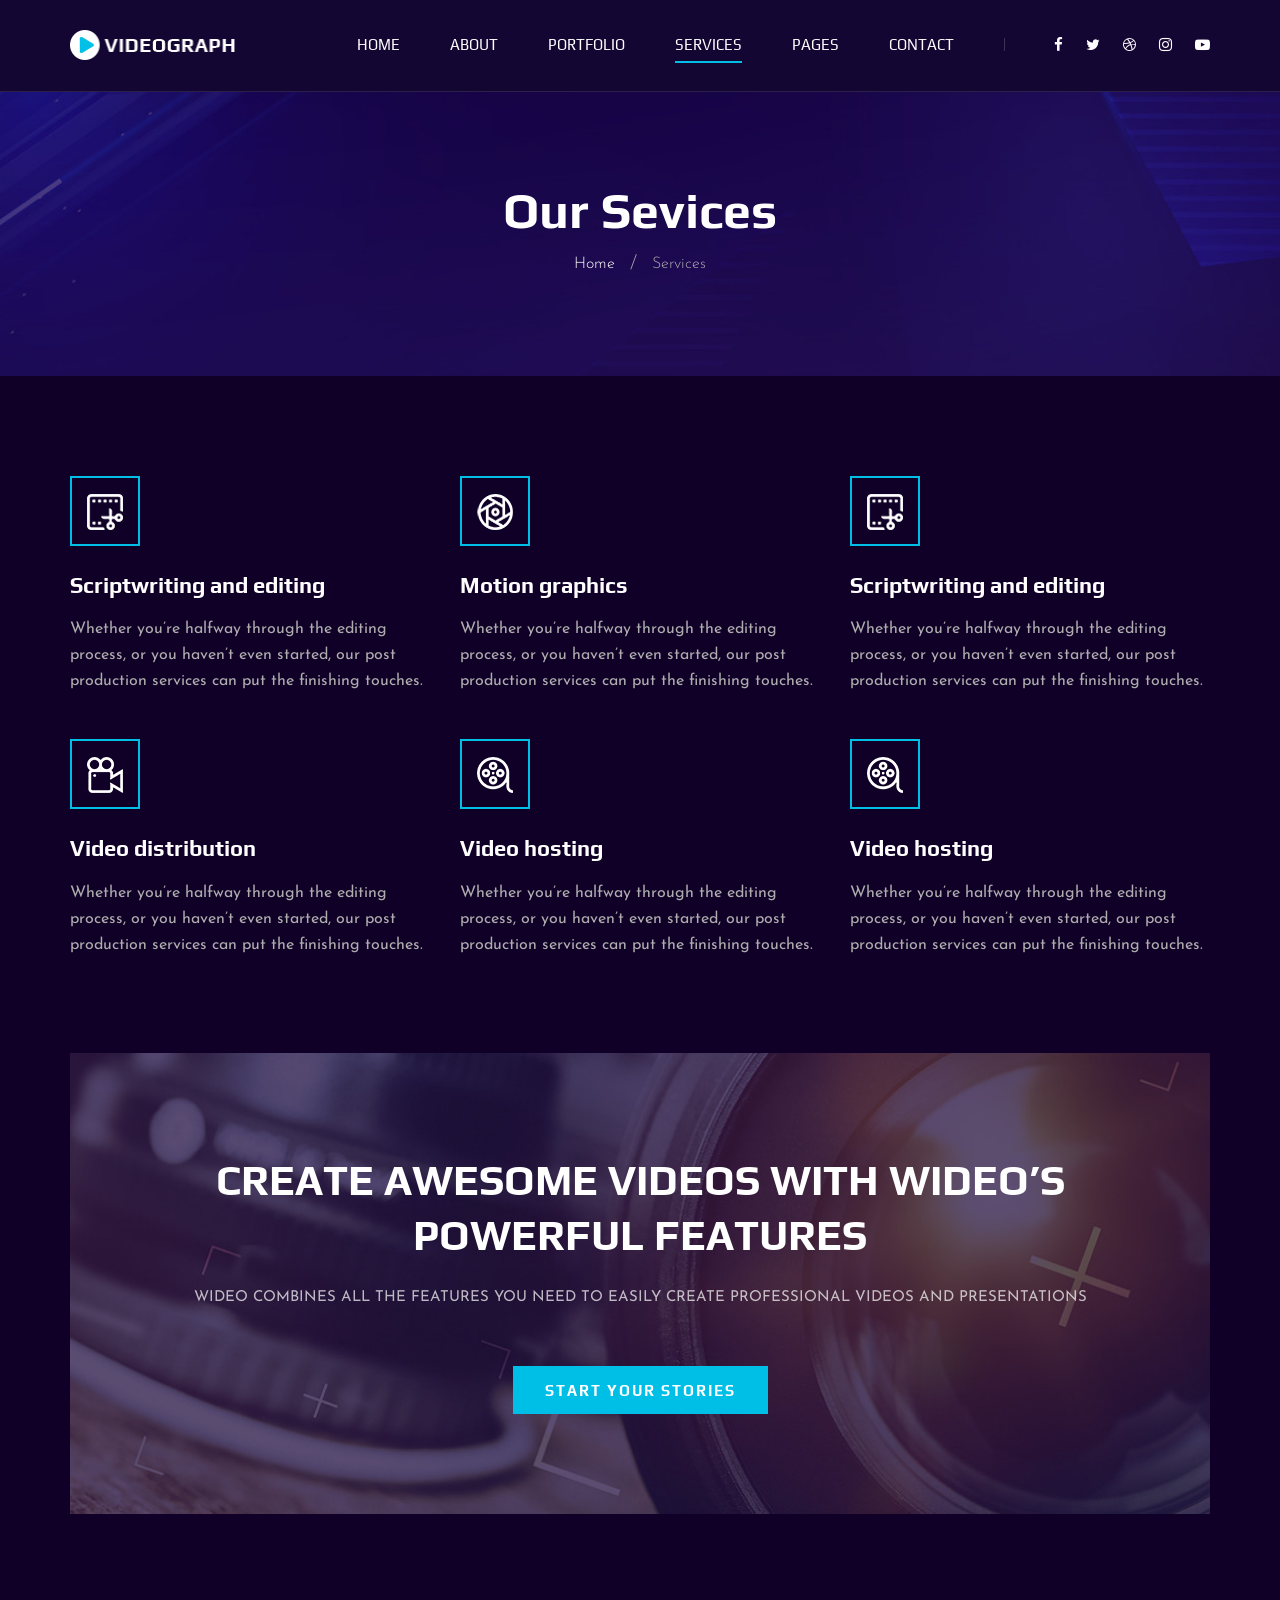
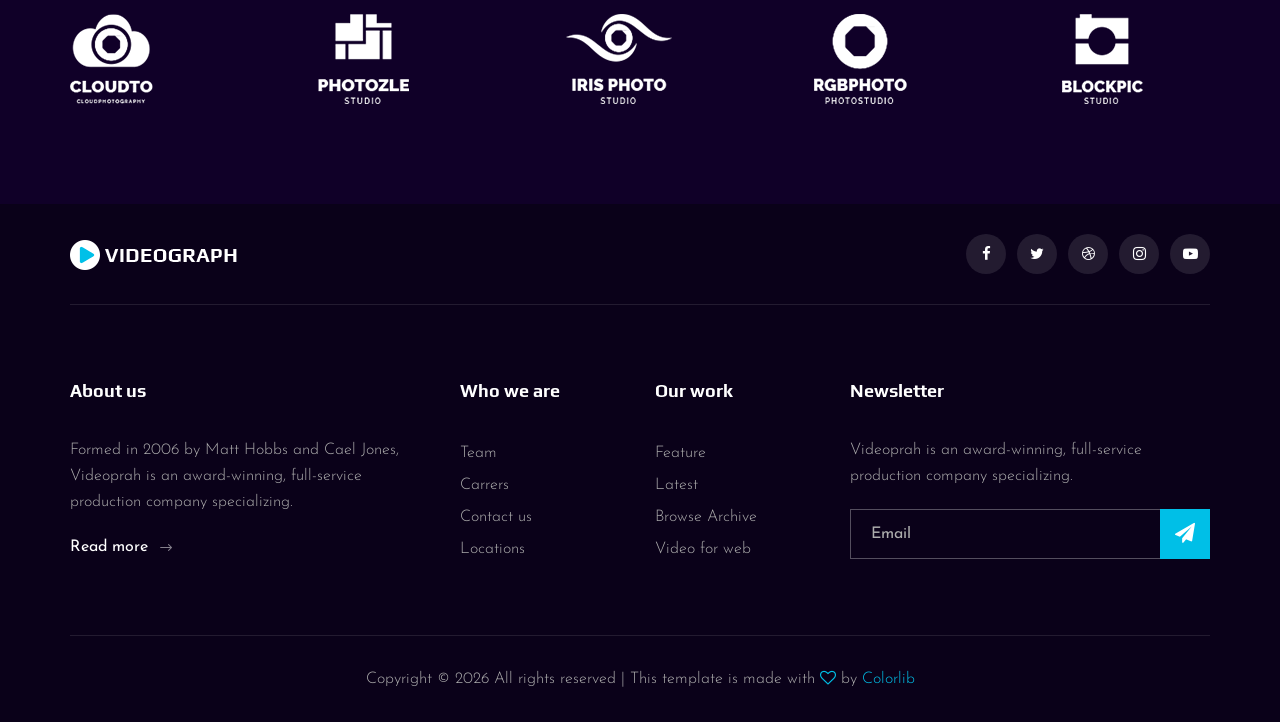
<file: services.html>
<!DOCTYPE html>
<html lang="zxx">

<head>
    <meta charset="UTF-8">
    <meta name="description" content="Videograph Template">
    <meta name="keywords" content="Videograph, unica, creative, html">
    <meta name="viewport" content="width=device-width, initial-scale=1.0">
    <meta http-equiv="X-UA-Compatible" content="ie=edge">
    <title>Videograph | Template</title>

    <!-- Google Font -->
    <link href="https://fonts.googleapis.com/css2?family=Play:wght@400;700&display=swap" rel="stylesheet">
    <link href="https://fonts.googleapis.com/css2?family=Josefin+Sans:wght@300;400;500;600;700&display=swap"
        rel="stylesheet">

    <!-- Css Styles -->
    <link rel="stylesheet" href="css/bootstrap.min.css" type="text/css">
    <link rel="stylesheet" href="css/font-awesome.min.css" type="text/css">
    <link rel="stylesheet" href="css/elegant-icons.css" type="text/css">
    <link rel="stylesheet" href="css/owl.carousel.min.css" type="text/css">
    <link rel="stylesheet" href="css/magnific-popup.css" type="text/css">
    <link rel="stylesheet" href="css/slicknav.min.css" type="text/css">
    <link rel="stylesheet" href="css/style.css" type="text/css">
</head>

<body>
    <!-- Page Preloder -->
    <div id="preloder">
        <div class="loader"></div>
    </div>

    <!-- Header Section Begin -->
    <header class="header">
        <div class="container">
            <div class="row">
                <div class="col-lg-2">
                    <div class="header__logo">
                        <a href="./index.html"><img src="img/logo.png" alt=""></a>
                    </div>
                </div>
                <div class="col-lg-10">
                    <div class="header__nav__option">
                        <nav class="header__nav__menu mobile-menu">
                            <ul>
                                <li><a href="./index.html">Home</a></li>
                                <li><a href="./about.html">About</a></li>
                                <li><a href="./portfolio.html">Portfolio</a></li>
                                <li class="active"><a href="./services.html">Services</a></li>
                                <li><a href="#">Pages</a>
                                    <ul class="dropdown">
                                        <li><a href="./about.html">About</a></li>
                                        <li><a href="./portfolio.html">Portfolio</a></li>
                                        <li><a href="./blog.html">Blog</a></li>
                                        <li><a href="./blog-details.html">Blog Details</a></li>
                                    </ul>
                                </li>
                                <li><a href="./contact.html">Contact</a></li>
                            </ul>
                        </nav>
                        <div class="header__nav__social">
                            <a href="#"><i class="fa fa-facebook"></i></a>
                            <a href="#"><i class="fa fa-twitter"></i></a>
                            <a href="#"><i class="fa fa-dribbble"></i></a>
                            <a href="#"><i class="fa fa-instagram"></i></a>
                            <a href="#"><i class="fa fa-youtube-play"></i></a>
                        </div>
                    </div>
                </div>
            </div>
            <div id="mobile-menu-wrap"></div>
        </div>
    </header>
    <!-- Header End -->

    <!-- Breadcrumb Begin -->
    <div class="breadcrumb-option spad set-bg" data-setbg="img/breadcrumb-bg.jpg">
        <div class="container">
            <div class="row">
                <div class="col-lg-12 text-center">
                    <div class="breadcrumb__text">
                        <h2>Our Sevices</h2>
                        <div class="breadcrumb__links">
                            <a href="#">Home</a>
                            <span>Services</span>
                        </div>
                    </div>
                </div>
            </div>
        </div>
    </div>
    <!-- Breadcrumb End -->

    <!-- Services Section Begin -->
    <section class="services-page spad">
        <div class="container">
            <div class="row">
                <div class="col-lg-4 col-md-6 col-sm-6">
                    <div class="services__item">
                        <div class="services__item__icon">
                            <img src="img/icons/si-2.png" alt="">
                        </div>
                        <h4>Scriptwriting and editing</h4>
                        <p>Whether you’re halfway through the editing process, or you haven’t even started, our post
                            production services can put the finishing touches.</p>
                    </div>
                </div>
                <div class="col-lg-4 col-md-6 col-sm-6">
                    <div class="services__item">
                        <div class="services__item__icon">
                            <img src="img/icons/si-1.png" alt="">
                        </div>
                        <h4>Motion graphics</h4>
                        <p>Whether you’re halfway through the editing process, or you haven’t even started, our post
                            production services can put the finishing touches.</p>
                    </div>
                </div>
                <div class="col-lg-4 col-md-6 col-sm-6">
                    <div class="services__item">
                        <div class="services__item__icon">
                            <img src="img/icons/si-2.png" alt="">
                        </div>
                        <h4>Scriptwriting and editing</h4>
                        <p>Whether you’re halfway through the editing process, or you haven’t even started, our post
                            production services can put the finishing touches.</p>
                    </div>
                </div>
                <div class="col-lg-4 col-md-6 col-sm-6">
                    <div class="services__item">
                        <div class="services__item__icon">
                            <img src="img/icons/si-3.png" alt="">
                        </div>
                        <h4>Video distribution</h4>
                        <p>Whether you’re halfway through the editing process, or you haven’t even started, our post
                            production services can put the finishing touches.</p>
                    </div>
                </div>
                <div class="col-lg-4 col-md-6 col-sm-6">
                    <div class="services__item">
                        <div class="services__item__icon">
                            <img src="img/icons/si-4.png" alt="">
                        </div>
                        <h4>Video hosting</h4>
                        <p>Whether you’re halfway through the editing process, or you haven’t even started, our post
                            production services can put the finishing touches.</p>
                    </div>
                </div>
                <div class="col-lg-4 col-md-6 col-sm-6">
                    <div class="services__item">
                        <div class="services__item__icon">
                            <img src="img/icons/si-4.png" alt="">
                        </div>
                        <h4>Video hosting</h4>
                        <p>Whether you’re halfway through the editing process, or you haven’t even started, our post
                            production services can put the finishing touches.</p>
                    </div>
                </div>
            </div>
        </div>
    </section>
    <!-- Services Section End -->

    <!-- Call To Action Section Begin -->
    <section class="callto sp__callto">
        <div class="container">
            <div class="callto__services spad set-bg" data-setbg="img/calltos-bg.jpg">
                <div class="row d-flex justify-content-center">
                    <div class="col-lg-10 text-center">
                        <div class="callto__text">
                            <h2>CREATE AWESOME VIDEOS WITH WIDEO’S POWERFUL FEATURES</h2>
                            <p>Wideo combines all the features you need to easily create professional videos and
                                presentations</p>
                            <a href="#">Start your stories</a>
                        </div>
                    </div>
                </div>
            </div>
        </div>
    </section>
    <!-- Call To Action Section End -->

    <!-- Logo Begin -->
    <div class="logo spad">
        <div class="container">
            <div class="logo__carousel owl-carousel">
                <a href="#" class="logo__item"><img src="img/logo/logo-1.png" alt=""></a>
                <a href="#" class="logo__item"><img src="img/logo/logo-2.png" alt=""></a>
                <a href="#" class="logo__item"><img src="img/logo/logo-3.png" alt=""></a>
                <a href="#" class="logo__item"><img src="img/logo/logo-4.png" alt=""></a>
                <a href="#" class="logo__item"><img src="img/logo/logo-5.png" alt=""></a>
                <a href="#" class="logo__item"><img src="img/logo/logo-6.png" alt=""></a>
            </div>
        </div>
    </div>
    <!-- Logo End -->

    <!-- Footer Section Begin -->
    <footer class="footer">
        <div class="container">
            <div class="footer__top">
                <div class="row">
                    <div class="col-lg-6 col-md-6">
                        <div class="footer__top__logo">
                            <a href="#"><img src="img/logo.png" alt=""></a>
                        </div>
                    </div>
                    <div class="col-lg-6 col-md-6">
                        <div class="footer__top__social">
                            <a href="#"><i class="fa fa-facebook"></i></a>
                            <a href="#"><i class="fa fa-twitter"></i></a>
                            <a href="#"><i class="fa fa-dribbble"></i></a>
                            <a href="#"><i class="fa fa-instagram"></i></a>
                            <a href="#"><i class="fa fa-youtube-play"></i></a>
                        </div>
                    </div>
                </div>
            </div>
            <div class="footer__option">
                <div class="row">
                    <div class="col-lg-4 col-md-6 col-sm-6">
                        <div class="footer__option__item">
                            <h5>About us</h5>
                            <p>Formed in 2006 by Matt Hobbs and Cael Jones, Videoprah is an award-winning, full-service
                                production company specializing.</p>
                            <a href="#" class="read__more">Read more <span class="arrow_right"></span></a>
                        </div>
                    </div>
                    <div class="col-lg-2 col-md-3 col-sm-3">
                        <div class="footer__option__item">
                            <h5>Who we are</h5>
                            <ul>
                                <li><a href="#">Team</a></li>
                                <li><a href="#">Carrers</a></li>
                                <li><a href="#">Contact us</a></li>
                                <li><a href="#">Locations</a></li>
                            </ul>
                        </div>
                    </div>
                    <div class="col-lg-2 col-md-3 col-sm-3">
                        <div class="footer__option__item">
                            <h5>Our work</h5>
                            <ul>
                                <li><a href="#">Feature</a></li>
                                <li><a href="#">Latest</a></li>
                                <li><a href="#">Browse Archive</a></li>
                                <li><a href="#">Video for web</a></li>
                            </ul>
                        </div>
                    </div>
                    <div class="col-lg-4 col-md-12">
                        <div class="footer__option__item">
                            <h5>Newsletter</h5>
                            <p>Videoprah is an award-winning, full-service production company specializing.</p>
                            <form action="#">
                                <input type="text" placeholder="Email">
                                <button type="submit"><i class="fa fa-send"></i></button>
                            </form>
                        </div>
                    </div>
                </div>
            </div>
            <div class="footer__copyright">
                <div class="row">
                    <div class="col-lg-12 text-center">
                        <!-- Link back to Colorlib can't be removed. Template is licensed under CC BY 3.0. -->
                        <p class="footer__copyright__text">Copyright &copy;
                            <script>
                                document.write(new Date().getFullYear());
                            </script>
                            All rights reserved | This template is made with <i class="fa fa-heart-o"
                                aria-hidden="true"></i> by <a href="https://colorlib.com" target="_blank">Colorlib</a>
                        </p>
                        <!-- Link back to Colorlib can't be removed. Template is licensed under CC BY 3.0. -->
                    </div>
                </div>
            </div>
        </div>
    </footer>
    <!-- Footer Section End -->

    <!-- Js Plugins -->
    <script src="js/jquery-3.3.1.min.js"></script>
    <script src="js/bootstrap.min.js"></script>
    <script src="js/jquery.magnific-popup.min.js"></script>
    <script src="js/mixitup.min.js"></script>
    <script src="js/masonry.pkgd.min.js"></script>
    <script src="js/jquery.slicknav.js"></script>
    <script src="js/owl.carousel.min.js"></script>
    <script src="js/main.js"></script>
</body>

</html>
</file>
<file: css/elegant-icons.css>
@font-face {
	font-family: 'ElegantIcons';
	src:url('../fonts/ElegantIcons.eot');
	src:url('../fonts/ElegantIcons.eot?#iefix') format('embedded-opentype'),
		url('../fonts/ElegantIcons.woff') format('woff'),
		url('../fonts/ElegantIcons.ttf') format('truetype'),
		url('../fonts/ElegantIcons.svg#ElegantIcons') format('svg');
	font-weight: normal;
	font-style: normal;
}

/* Use the following CSS code if you want to use data attributes for inserting your icons */
[data-icon]:before {
	font-family: 'ElegantIcons';
	content: attr(data-icon);
	speak: none;
	font-weight: normal;
	font-variant: normal;
	text-transform: none;
	line-height: 1;
	-webkit-font-smoothing: antialiased;
	-moz-osx-font-smoothing: grayscale;
}

/* Use the following CSS code if you want to have a class per icon */
/*
Instead of a list of all class selectors,
you can use the generic selector below, but it's slower:
[class*="your-class-prefix"] {
*/
.arrow_up, .arrow_down, .arrow_left, .arrow_right, .arrow_left-up, .arrow_right-up, .arrow_right-down, .arrow_left-down, .arrow-up-down, .arrow_up-down_alt, .arrow_left-right_alt, .arrow_left-right, .arrow_expand_alt2, .arrow_expand_alt, .arrow_condense, .arrow_expand, .arrow_move, .arrow_carrot-up, .arrow_carrot-down, .arrow_carrot-left, .arrow_carrot-right, .arrow_carrot-2up, .arrow_carrot-2down, .arrow_carrot-2left, .arrow_carrot-2right, .arrow_carrot-up_alt2, .arrow_carrot-down_alt2, .arrow_carrot-left_alt2, .arrow_carrot-right_alt2, .arrow_carrot-2up_alt2, .arrow_carrot-2down_alt2, .arrow_carrot-2left_alt2, .arrow_carrot-2right_alt2, .arrow_triangle-up, .arrow_triangle-down, .arrow_triangle-left, .arrow_triangle-right, .arrow_triangle-up_alt2, .arrow_triangle-down_alt2, .arrow_triangle-left_alt2, .arrow_triangle-right_alt2, .arrow_back, .icon_minus-06, .icon_plus, .icon_close, .icon_check, .icon_minus_alt2, .icon_plus_alt2, .icon_close_alt2, .icon_check_alt2, .icon_zoom-out_alt, .icon_zoom-in_alt, .icon_search, .icon_box-empty, .icon_box-selected, .icon_minus-box, .icon_plus-box, .icon_box-checked, .icon_circle-empty, .icon_circle-slelected, .icon_stop_alt2, .icon_stop, .icon_pause_alt2, .icon_pause, .icon_menu, .icon_menu-square_alt2, .icon_menu-circle_alt2, .icon_ul, .icon_ol, .icon_adjust-horiz, .icon_adjust-vert, .icon_document_alt, .icon_documents_alt, .icon_pencil, .icon_pencil-edit_alt, .icon_pencil-edit, .icon_folder-alt, .icon_folder-open_alt, .icon_folder-add_alt, .icon_info_alt, .icon_error-oct_alt, .icon_error-circle_alt, .icon_error-triangle_alt, .icon_question_alt2, .icon_question, .icon_comment_alt, .icon_chat_alt, .icon_vol-mute_alt, .icon_volume-low_alt, .icon_volume-high_alt, .icon_quotations, .icon_quotations_alt2, .icon_clock_alt, .icon_lock_alt, .icon_lock-open_alt, .icon_key_alt, .icon_cloud_alt, .icon_cloud-upload_alt, .icon_cloud-download_alt, .icon_image, .icon_images, .icon_lightbulb_alt, .icon_gift_alt, .icon_house_alt, .icon_genius, .icon_mobile, .icon_tablet, .icon_laptop, .icon_desktop, .icon_camera_alt, .icon_mail_alt, .icon_cone_alt, .icon_ribbon_alt, .icon_bag_alt, .icon_creditcard, .icon_cart_alt, .icon_paperclip, .icon_tag_alt, .icon_tags_alt, .icon_trash_alt, .icon_cursor_alt, .icon_mic_alt, .icon_compass_alt, .icon_pin_alt, .icon_pushpin_alt, .icon_map_alt, .icon_drawer_alt, .icon_toolbox_alt, .icon_book_alt, .icon_calendar, .icon_film, .icon_table, .icon_contacts_alt, .icon_headphones, .icon_lifesaver, .icon_piechart, .icon_refresh, .icon_link_alt, .icon_link, .icon_loading, .icon_blocked, .icon_archive_alt, .icon_heart_alt, .icon_star_alt, .icon_star-half_alt, .icon_star, .icon_star-half, .icon_tools, .icon_tool, .icon_cog, .icon_cogs, .arrow_up_alt, .arrow_down_alt, .arrow_left_alt, .arrow_right_alt, .arrow_left-up_alt, .arrow_right-up_alt, .arrow_right-down_alt, .arrow_left-down_alt, .arrow_condense_alt, .arrow_expand_alt3, .arrow_carrot_up_alt, .arrow_carrot-down_alt, .arrow_carrot-left_alt, .arrow_carrot-right_alt, .arrow_carrot-2up_alt, .arrow_carrot-2dwnn_alt, .arrow_carrot-2left_alt, .arrow_carrot-2right_alt, .arrow_triangle-up_alt, .arrow_triangle-down_alt, .arrow_triangle-left_alt, .arrow_triangle-right_alt, .icon_minus_alt, .icon_plus_alt, .icon_close_alt, .icon_check_alt, .icon_zoom-out, .icon_zoom-in, .icon_stop_alt, .icon_menu-square_alt, .icon_menu-circle_alt, .icon_document, .icon_documents, .icon_pencil_alt, .icon_folder, .icon_folder-open, .icon_folder-add, .icon_folder_upload, .icon_folder_download, .icon_info, .icon_error-circle, .icon_error-oct, .icon_error-triangle, .icon_question_alt, .icon_comment, .icon_chat, .icon_vol-mute, .icon_volume-low, .icon_volume-high, .icon_quotations_alt, .icon_clock, .icon_lock, .icon_lock-open, .icon_key, .icon_cloud, .icon_cloud-upload, .icon_cloud-download, .icon_lightbulb, .icon_gift, .icon_house, .icon_camera, .icon_mail, .icon_cone, .icon_ribbon, .icon_bag, .icon_cart, .icon_tag, .icon_tags, .icon_trash, .icon_cursor, .icon_mic, .icon_compass, .icon_pin, .icon_pushpin, .icon_map, .icon_drawer, .icon_toolbox, .icon_book, .icon_contacts, .icon_archive, .icon_heart, .icon_profile, .icon_group, .icon_grid-2x2, .icon_grid-3x3, .icon_music, .icon_pause_alt, .icon_phone, .icon_upload, .icon_download, .social_facebook, .social_twitter, .social_pinterest, .social_googleplus, .social_tumblr, .social_tumbleupon, .social_wordpress, .social_instagram, .social_dribbble, .social_vimeo, .social_linkedin, .social_rss, .social_deviantart, .social_share, .social_myspace, .social_skype, .social_youtube, .social_picassa, .social_googledrive, .social_flickr, .social_blogger, .social_spotify, .social_delicious, .social_facebook_circle, .social_twitter_circle, .social_pinterest_circle, .social_googleplus_circle, .social_tumblr_circle, .social_stumbleupon_circle, .social_wordpress_circle, .social_instagram_circle, .social_dribbble_circle, .social_vimeo_circle, .social_linkedin_circle, .social_rss_circle, .social_deviantart_circle, .social_share_circle, .social_myspace_circle, .social_skype_circle, .social_youtube_circle, .social_picassa_circle, .social_googledrive_alt2, .social_flickr_circle, .social_blogger_circle, .social_spotify_circle, .social_delicious_circle, .social_facebook_square, .social_twitter_square, .social_pinterest_square, .social_googleplus_square, .social_tumblr_square, .social_stumbleupon_square, .social_wordpress_square, .social_instagram_square, .social_dribbble_square, .social_vimeo_square, .social_linkedin_square, .social_rss_square, .social_deviantart_square, .social_share_square, .social_myspace_square, .social_skype_square, .social_youtube_square, .social_picassa_square, .social_googledrive_square, .social_flickr_square, .social_blogger_square, .social_spotify_square, .social_delicious_square, .icon_printer, .icon_calulator, .icon_building, .icon_floppy, .icon_drive, .icon_search-2, .icon_id, .icon_id-2, .icon_puzzle, .icon_like, .icon_dislike, .icon_mug, .icon_currency, .icon_wallet, .icon_pens, .icon_easel, .icon_flowchart, .icon_datareport, .icon_briefcase, .icon_shield, .icon_percent, .icon_globe, .icon_globe-2, .icon_target, .icon_hourglass, .icon_balance, .icon_rook, .icon_printer-alt, .icon_calculator_alt, .icon_building_alt, .icon_floppy_alt, .icon_drive_alt, .icon_search_alt, .icon_id_alt, .icon_id-2_alt, .icon_puzzle_alt, .icon_like_alt, .icon_dislike_alt, .icon_mug_alt, .icon_currency_alt, .icon_wallet_alt, .icon_pens_alt, .icon_easel_alt, .icon_flowchart_alt, .icon_datareport_alt, .icon_briefcase_alt, .icon_shield_alt, .icon_percent_alt, .icon_globe_alt, .icon_clipboard {
	font-family: 'ElegantIcons';
	speak: none;
	font-style: normal;
	font-weight: normal;
	font-variant: normal;
	text-transform: none;
	line-height: 1;
	-webkit-font-smoothing: antialiased;
}
.arrow_up:before {
	content: "\21";
}
.arrow_down:before {
	content: "\22";
}
.arrow_left:before {
	content: "\23";
}
.arrow_right:before {
	content: "\24";
}
.arrow_left-up:before {
	content: "\25";
}
.arrow_right-up:before {
	content: "\26";
}
.arrow_right-down:before {
	content: "\27";
}
.arrow_left-down:before {
	content: "\28";
}
.arrow-up-down:before {
	content: "\29";
}
.arrow_up-down_alt:before {
	content: "\2a";
}
.arrow_left-right_alt:before {
	content: "\2b";
}
.arrow_left-right:before {
	content: "\2c";
}
.arrow_expand_alt2:before {
	content: "\2d";
}
.arrow_expand_alt:before {
	content: "\2e";
}
.arrow_condense:before {
	content: "\2f";
}
.arrow_expand:before {
	content: "\30";
}
.arrow_move:before {
	content: "\31";
}
.arrow_carrot-up:before {
	content: "\32";
}
.arrow_carrot-down:before {
	content: "\33";
}
.arrow_carrot-left:before {
	content: "\34";
}
.arrow_carrot-right:before {
	content: "\35";
}
.arrow_carrot-2up:before {
	content: "\36";
}
.arrow_carrot-2down:before {
	content: "\37";
}
.arrow_carrot-2left:before {
	content: "\38";
}
.arrow_carrot-2right:before {
	content: "\39";
}
.arrow_carrot-up_alt2:before {
	content: "\3a";
}
.arrow_carrot-down_alt2:before {
	content: "\3b";
}
.arrow_carrot-left_alt2:before {
	content: "\3c";
}
.arrow_carrot-right_alt2:before {
	content: "\3d";
}
.arrow_carrot-2up_alt2:before {
	content: "\3e";
}
.arrow_carrot-2down_alt2:before {
	content: "\3f";
}
.arrow_carrot-2left_alt2:before {
	content: "\40";
}
.arrow_carrot-2right_alt2:before {
	content: "\41";
}
.arrow_triangle-up:before {
	content: "\42";
}
.arrow_triangle-down:before {
	content: "\43";
}
.arrow_triangle-left:before {
	content: "\44";
}
.arrow_triangle-right:before {
	content: "\45";
}
.arrow_triangle-up_alt2:before {
	content: "\46";
}
.arrow_triangle-down_alt2:before {
	content: "\47";
}
.arrow_triangle-left_alt2:before {
	content: "\48";
}
.arrow_triangle-right_alt2:before {
	content: "\49";
}
.arrow_back:before {
	content: "\4a";
}
.icon_minus-06:before {
	content: "\4b";
}
.icon_plus:before {
	content: "\4c";
}
.icon_close:before {
	content: "\4d";
}
.icon_check:before {
	content: "\4e";
}
.icon_minus_alt2:before {
	content: "\4f";
}
.icon_plus_alt2:before {
	content: "\50";
}
.icon_close_alt2:before {
	content: "\51";
}
.icon_check_alt2:before {
	content: "\52";
}
.icon_zoom-out_alt:before {
	content: "\53";
}
.icon_zoom-in_alt:before {
	content: "\54";
}
.icon_search:before {
	content: "\55";
}
.icon_box-empty:before {
	content: "\56";
}
.icon_box-selected:before {
	content: "\57";
}
.icon_minus-box:before {
	content: "\58";
}
.icon_plus-box:before {
	content: "\59";
}
.icon_box-checked:before {
	content: "\5a";
}
.icon_circle-empty:before {
	content: "\5b";
}
.icon_circle-slelected:before {
	content: "\5c";
}
.icon_stop_alt2:before {
	content: "\5d";
}
.icon_stop:before {
	content: "\5e";
}
.icon_pause_alt2:before {
	content: "\5f";
}
.icon_pause:before {
	content: "\60";
}
.icon_menu:before {
	content: "\61";
}
.icon_menu-square_alt2:before {
	content: "\62";
}
.icon_menu-circle_alt2:before {
	content: "\63";
}
.icon_ul:before {
	content: "\64";
}
.icon_ol:before {
	content: "\65";
}
.icon_adjust-horiz:before {
	content: "\66";
}
.icon_adjust-vert:before {
	content: "\67";
}
.icon_document_alt:before {
	content: "\68";
}
.icon_documents_alt:before {
	content: "\69";
}
.icon_pencil:before {
	content: "\6a";
}
.icon_pencil-edit_alt:before {
	content: "\6b";
}
.icon_pencil-edit:before {
	content: "\6c";
}
.icon_folder-alt:before {
	content: "\6d";
}
.icon_folder-open_alt:before {
	content: "\6e";
}
.icon_folder-add_alt:before {
	content: "\6f";
}
.icon_info_alt:before {
	content: "\70";
}
.icon_error-oct_alt:before {
	content: "\71";
}
.icon_error-circle_alt:before {
	content: "\72";
}
.icon_error-triangle_alt:before {
	content: "\73";
}
.icon_question_alt2:before {
	content: "\74";
}
.icon_question:before {
	content: "\75";
}
.icon_comment_alt:before {
	content: "\76";
}
.icon_chat_alt:before {
	content: "\77";
}
.icon_vol-mute_alt:before {
	content: "\78";
}
.icon_volume-low_alt:before {
	content: "\79";
}
.icon_volume-high_alt:before {
	content: "\7a";
}
.icon_quotations:before {
	content: "\7b";
}
.icon_quotations_alt2:before {
	content: "\7c";
}
.icon_clock_alt:before {
	content: "\7d";
}
.icon_lock_alt:before {
	content: "\7e";
}
.icon_lock-open_alt:before {
	content: "\e000";
}
.icon_key_alt:before {
	content: "\e001";
}
.icon_cloud_alt:before {
	content: "\e002";
}
.icon_cloud-upload_alt:before {
	content: "\e003";
}
.icon_cloud-download_alt:before {
	content: "\e004";
}
.icon_image:before {
	content: "\e005";
}
.icon_images:before {
	content: "\e006";
}
.icon_lightbulb_alt:before {
	content: "\e007";
}
.icon_gift_alt:before {
	content: "\e008";
}
.icon_house_alt:before {
	content: "\e009";
}
.icon_genius:before {
	content: "\e00a";
}
.icon_mobile:before {
	content: "\e00b";
}
.icon_tablet:before {
	content: "\e00c";
}
.icon_laptop:before {
	content: "\e00d";
}
.icon_desktop:before {
	content: "\e00e";
}
.icon_camera_alt:before {
	content: "\e00f";
}
.icon_mail_alt:before {
	content: "\e010";
}
.icon_cone_alt:before {
	content: "\e011";
}
.icon_ribbon_alt:before {
	content: "\e012";
}
.icon_bag_alt:before {
	content: "\e013";
}
.icon_creditcard:before {
	content: "\e014";
}
.icon_cart_alt:before {
	content: "\e015";
}
.icon_paperclip:before {
	content: "\e016";
}
.icon_tag_alt:before {
	content: "\e017";
}
.icon_tags_alt:before {
	content: "\e018";
}
.icon_trash_alt:before {
	content: "\e019";
}
.icon_cursor_alt:before {
	content: "\e01a";
}
.icon_mic_alt:before {
	content: "\e01b";
}
.icon_compass_alt:before {
	content: "\e01c";
}
.icon_pin_alt:before {
	content: "\e01d";
}
.icon_pushpin_alt:before {
	content: "\e01e";
}
.icon_map_alt:before {
	content: "\e01f";
}
.icon_drawer_alt:before {
	content: "\e020";
}
.icon_toolbox_alt:before {
	content: "\e021";
}
.icon_book_alt:before {
	content: "\e022";
}
.icon_calendar:before {
	content: "\e023";
}
.icon_film:before {
	content: "\e024";
}
.icon_table:before {
	content: "\e025";
}
.icon_contacts_alt:before {
	content: "\e026";
}
.icon_headphones:before {
	content: "\e027";
}
.icon_lifesaver:before {
	content: "\e028";
}
.icon_piechart:before {
	content: "\e029";
}
.icon_refresh:before {
	content: "\e02a";
}
.icon_link_alt:before {
	content: "\e02b";
}
.icon_link:before {
	content: "\e02c";
}
.icon_loading:before {
	content: "\e02d";
}
.icon_blocked:before {
	content: "\e02e";
}
.icon_archive_alt:before {
	content: "\e02f";
}
.icon_heart_alt:before {
	content: "\e030";
}
.icon_star_alt:before {
	content: "\e031";
}
.icon_star-half_alt:before {
	content: "\e032";
}
.icon_star:before {
	content: "\e033";
}
.icon_star-half:before {
	content: "\e034";
}
.icon_tools:before {
	content: "\e035";
}
.icon_tool:before {
	content: "\e036";
}
.icon_cog:before {
	content: "\e037";
}
.icon_cogs:before {
	content: "\e038";
}
.arrow_up_alt:before {
	content: "\e039";
}
.arrow_down_alt:before {
	content: "\e03a";
}
.arrow_left_alt:before {
	content: "\e03b";
}
.arrow_right_alt:before {
	content: "\e03c";
}
.arrow_left-up_alt:before {
	content: "\e03d";
}
.arrow_right-up_alt:before {
	content: "\e03e";
}
.arrow_right-down_alt:before {
	content: "\e03f";
}
.arrow_left-down_alt:before {
	content: "\e040";
}
.arrow_condense_alt:before {
	content: "\e041";
}
.arrow_expand_alt3:before {
	content: "\e042";
}
.arrow_carrot_up_alt:before {
	content: "\e043";
}
.arrow_carrot-down_alt:before {
	content: "\e044";
}
.arrow_carrot-left_alt:before {
	content: "\e045";
}
.arrow_carrot-right_alt:before {
	content: "\e046";
}
.arrow_carrot-2up_alt:before {
	content: "\e047";
}
.arrow_carrot-2dwnn_alt:before {
	content: "\e048";
}
.arrow_carrot-2left_alt:before {
	content: "\e049";
}
.arrow_carrot-2right_alt:before {
	content: "\e04a";
}
.arrow_triangle-up_alt:before {
	content: "\e04b";
}
.arrow_triangle-down_alt:before {
	content: "\e04c";
}
.arrow_triangle-left_alt:before {
	content: "\e04d";
}
.arrow_triangle-right_alt:before {
	content: "\e04e";
}
.icon_minus_alt:before {
	content: "\e04f";
}
.icon_plus_alt:before {
	content: "\e050";
}
.icon_close_alt:before {
	content: "\e051";
}
.icon_check_alt:before {
	content: "\e052";
}
.icon_zoom-out:before {
	content: "\e053";
}
.icon_zoom-in:before {
	content: "\e054";
}
.icon_stop_alt:before {
	content: "\e055";
}
.icon_menu-square_alt:before {
	content: "\e056";
}
.icon_menu-circle_alt:before {
	content: "\e057";
}
.icon_document:before {
	content: "\e058";
}
.icon_documents:before {
	content: "\e059";
}
.icon_pencil_alt:before {
	content: "\e05a";
}
.icon_folder:before {
	content: "\e05b";
}
.icon_folder-open:before {
	content: "\e05c";
}
.icon_folder-add:before {
	content: "\e05d";
}
.icon_folder_upload:before {
	content: "\e05e";
}
.icon_folder_download:before {
	content: "\e05f";
}
.icon_info:before {
	content: "\e060";
}
.icon_error-circle:before {
	content: "\e061";
}
.icon_error-oct:before {
	content: "\e062";
}
.icon_error-triangle:before {
	content: "\e063";
}
.icon_question_alt:before {
	content: "\e064";
}
.icon_comment:before {
	content: "\e065";
}
.icon_chat:before {
	content: "\e066";
}
.icon_vol-mute:before {
	content: "\e067";
}
.icon_volume-low:before {
	content: "\e068";
}
.icon_volume-high:before {
	content: "\e069";
}
.icon_quotations_alt:before {
	content: "\e06a";
}
.icon_clock:before {
	content: "\e06b";
}
.icon_lock:before {
	content: "\e06c";
}
.icon_lock-open:before {
	content: "\e06d";
}
.icon_key:before {
	content: "\e06e";
}
.icon_cloud:before {
	content: "\e06f";
}
.icon_cloud-upload:before {
	content: "\e070";
}
.icon_cloud-download:before {
	content: "\e071";
}
.icon_lightbulb:before {
	content: "\e072";
}
.icon_gift:before {
	content: "\e073";
}
.icon_house:before {
	content: "\e074";
}
.icon_camera:before {
	content: "\e075";
}
.icon_mail:before {
	content: "\e076";
}
.icon_cone:before {
	content: "\e077";
}
.icon_ribbon:before {
	content: "\e078";
}
.icon_bag:before {
	content: "\e079";
}
.icon_cart:before {
	content: "\e07a";
}
.icon_tag:before {
	content: "\e07b";
}
.icon_tags:before {
	content: "\e07c";
}
.icon_trash:before {
	content: "\e07d";
}
.icon_cursor:before {
	content: "\e07e";
}
.icon_mic:before {
	content: "\e07f";
}
.icon_compass:before {
	content: "\e080";
}
.icon_pin:before {
	content: "\e081";
}
.icon_pushpin:before {
	content: "\e082";
}
.icon_map:before {
	content: "\e083";
}
.icon_drawer:before {
	content: "\e084";
}
.icon_toolbox:before {
	content: "\e085";
}
.icon_book:before {
	content: "\e086";
}
.icon_contacts:before {
	content: "\e087";
}
.icon_archive:before {
	content: "\e088";
}
.icon_heart:before {
	content: "\e089";
}
.icon_profile:before {
	content: "\e08a";
}
.icon_group:before {
	content: "\e08b";
}
.icon_grid-2x2:before {
	content: "\e08c";
}
.icon_grid-3x3:before {
	content: "\e08d";
}
.icon_music:before {
	content: "\e08e";
}
.icon_pause_alt:before {
	content: "\e08f";
}
.icon_phone:before {
	content: "\e090";
}
.icon_upload:before {
	content: "\e091";
}
.icon_download:before {
	content: "\e092";
}
.social_facebook:before {
	content: "\e093";
}
.social_twitter:before {
	content: "\e094";
}
.social_pinterest:before {
	content: "\e095";
}
.social_googleplus:before {
	content: "\e096";
}
.social_tumblr:before {
	content: "\e097";
}
.social_tumbleupon:before {
	content: "\e098";
}
.social_wordpress:before {
	content: "\e099";
}
.social_instagram:before {
	content: "\e09a";
}
.social_dribbble:before {
	content: "\e09b";
}
.social_vimeo:before {
	content: "\e09c";
}
.social_linkedin:before {
	content: "\e09d";
}
.social_rss:before {
	content: "\e09e";
}
.social_deviantart:before {
	content: "\e09f";
}
.social_share:before {
	content: "\e0a0";
}
.social_myspace:before {
	content: "\e0a1";
}
.social_skype:before {
	content: "\e0a2";
}
.social_youtube:before {
	content: "\e0a3";
}
.social_picassa:before {
	content: "\e0a4";
}
.social_googledrive:before {
	content: "\e0a5";
}
.social_flickr:before {
	content: "\e0a6";
}
.social_blogger:before {
	content: "\e0a7";
}
.social_spotify:before {
	content: "\e0a8";
}
.social_delicious:before {
	content: "\e0a9";
}
.social_facebook_circle:before {
	content: "\e0aa";
}
.social_twitter_circle:before {
	content: "\e0ab";
}
.social_pinterest_circle:before {
	content: "\e0ac";
}
.social_googleplus_circle:before {
	content: "\e0ad";
}
.social_tumblr_circle:before {
	content: "\e0ae";
}
.social_stumbleupon_circle:before {
	content: "\e0af";
}
.social_wordpress_circle:before {
	content: "\e0b0";
}
.social_instagram_circle:before {
	content: "\e0b1";
}
.social_dribbble_circle:before {
	content: "\e0b2";
}
.social_vimeo_circle:before {
	content: "\e0b3";
}
.social_linkedin_circle:before {
	content: "\e0b4";
}
.social_rss_circle:before {
	content: "\e0b5";
}
.social_deviantart_circle:before {
	content: "\e0b6";
}
.social_share_circle:before {
	content: "\e0b7";
}
.social_myspace_circle:before {
	content: "\e0b8";
}
.social_skype_circle:before {
	content: "\e0b9";
}
.social_youtube_circle:before {
	content: "\e0ba";
}
.social_picassa_circle:before {
	content: "\e0bb";
}
.social_googledrive_alt2:before {
	content: "\e0bc";
}
.social_flickr_circle:before {
	content: "\e0bd";
}
.social_blogger_circle:before {
	content: "\e0be";
}
.social_spotify_circle:before {
	content: "\e0bf";
}
.social_delicious_circle:before {
	content: "\e0c0";
}
.social_facebook_square:before {
	content: "\e0c1";
}
.social_twitter_square:before {
	content: "\e0c2";
}
.social_pinterest_square:before {
	content: "\e0c3";
}
.social_googleplus_square:before {
	content: "\e0c4";
}
.social_tumblr_square:before {
	content: "\e0c5";
}
.social_stumbleupon_square:before {
	content: "\e0c6";
}
.social_wordpress_square:before {
	content: "\e0c7";
}
.social_instagram_square:before {
	content: "\e0c8";
}
.social_dribbble_square:before {
	content: "\e0c9";
}
.social_vimeo_square:before {
	content: "\e0ca";
}
.social_linkedin_square:before {
	content: "\e0cb";
}
.social_rss_square:before {
	content: "\e0cc";
}
.social_deviantart_square:before {
	content: "\e0cd";
}
.social_share_square:before {
	content: "\e0ce";
}
.social_myspace_square:before {
	content: "\e0cf";
}
.social_skype_square:before {
	content: "\e0d0";
}
.social_youtube_square:before {
	content: "\e0d1";
}
.social_picassa_square:before {
	content: "\e0d2";
}
.social_googledrive_square:before {
	content: "\e0d3";
}
.social_flickr_square:before {
	content: "\e0d4";
}
.social_blogger_square:before {
	content: "\e0d5";
}
.social_spotify_square:before {
	content: "\e0d6";
}
.social_delicious_square:before {
	content: "\e0d7";
}
.icon_printer:before {
	content: "\e103";
}
.icon_calulator:before {
	content: "\e0ee";
}
.icon_building:before {
	content: "\e0ef";
}
.icon_floppy:before {
	content: "\e0e8";
}
.icon_drive:before {
	content: "\e0ea";
}
.icon_search-2:before {
	content: "\e101";
}
.icon_id:before {
	content: "\e107";
}
.icon_id-2:before {
	content: "\e108";
}
.icon_puzzle:before {
	content: "\e102";
}
.icon_like:before {
	content: "\e106";
}
.icon_dislike:before {
	content: "\e0eb";
}
.icon_mug:before {
	content: "\e105";
}
.icon_currency:before {
	content: "\e0ed";
}
.icon_wallet:before {
	content: "\e100";
}
.icon_pens:before {
	content: "\e104";
}
.icon_easel:before {
	content: "\e0e9";
}
.icon_flowchart:before {
	content: "\e109";
}
.icon_datareport:before {
	content: "\e0ec";
}
.icon_briefcase:before {
	content: "\e0fe";
}
.icon_shield:before {
	content: "\e0f6";
}
.icon_percent:before {
	content: "\e0fb";
}
.icon_globe:before {
	content: "\e0e2";
}
.icon_globe-2:before {
	content: "\e0e3";
}
.icon_target:before {
	content: "\e0f5";
}
.icon_hourglass:before {
	content: "\e0e1";
}
.icon_balance:before {
	content: "\e0ff";
}
.icon_rook:before {
	content: "\e0f8";
}
.icon_printer-alt:before {
	content: "\e0fa";
}
.icon_calculator_alt:before {
	content: "\e0e7";
}
.icon_building_alt:before {
	content: "\e0fd";
}
.icon_floppy_alt:before {
	content: "\e0e4";
}
.icon_drive_alt:before {
	content: "\e0e5";
}
.icon_search_alt:before {
	content: "\e0f7";
}
.icon_id_alt:before {
	content: "\e0e0";
}
.icon_id-2_alt:before {
	content: "\e0fc";
}
.icon_puzzle_alt:before {
	content: "\e0f9";
}
.icon_like_alt:before {
	content: "\e0dd";
}
.icon_dislike_alt:before {
	content: "\e0f1";
}
.icon_mug_alt:before {
	content: "\e0dc";
}
.icon_currency_alt:before {
	content: "\e0f3";
}
.icon_wallet_alt:before {
	content: "\e0d8";
}
.icon_pens_alt:before {
	content: "\e0db";
}
.icon_easel_alt:before {
	content: "\e0f0";
}
.icon_flowchart_alt:before {
	content: "\e0df";
}
.icon_datareport_alt:before {
	content: "\e0f2";
}
.icon_briefcase_alt:before {
	content: "\e0f4";
}
.icon_shield_alt:before {
	content: "\e0d9";
}
.icon_percent_alt:before {
	content: "\e0da";
}
.icon_globe_alt:before {
	content: "\e0de";
}
.icon_clipboard:before {
	content: "\e0e6";
}


	.glyph {
		float: left;
		text-align: center;
		padding: .75em;
		margin: .4em 1.5em .75em 0;
		width: 6em;
text-shadow: none;
	}
        .glyph_big {
        font-size: 128px;
        color: #59c5dc;
        float: left;
        margin-right: 20px;
        }

        .glyph div { padding-bottom: 10px;}

	.glyph input {
		font-family: consolas, monospace;
		font-size: 12px;
		width: 100%;
		text-align: center;
		border: 0;
		box-shadow: 0 0 0 1px #ccc;
		padding: .2em;
                -moz-border-radius: 5px;
                -webkit-border-radius: 5px;
	}
	.centered {
		margin-left: auto;
		margin-right: auto;
	}
	.glyph .fs1 {
		font-size: 2em;
	}
</file>
<file: css/style.css>
/******************************************************************
  Template Name: Dreams
  Description: Dreams wedding template
  Author: Colorib
  Author URI: https://colorlib.com/
  Version: 1.0
  Created: Colorib
******************************************************************/
/*------------------------------------------------------------------
[Table of contents]

1.  Template default CSS
	1.1	Variables
	1.2	Mixins
	1.3	Flexbox
	1.4	Reset
2.  Helper Css
3.  Header Section
4.  Hero Section
5.  Services Section
6.  Counter Section
7.  Team Section
8.  Latest Section
9.  Contact
10.  Footer Style
-------------------------------------------------------------------*/
/*----------------------------------------*/
/* Template default CSS
/*----------------------------------------*/
html,
body {
  height: 100%;
  font-family: "Josefin Sans", sans-serif;
  -webkit-font-smoothing: antialiased;
  scroll-behavior: smooth;
}

h1,
h2,
h3,
h4,
h5,
h6 {
  margin: 0;
  color: #111111;
  font-weight: 400;
  font-family: "Play", sans-serif;
}

h1 {
  font-size: 70px;
}

h2 {
  font-size: 36px;
}

h3 {
  font-size: 30px;
}

h4 {
  font-size: 24px;
}

h5 {
  font-size: 18px;
}

h6 {
  font-size: 16px;
}

p {
  font-size: 16px;
  font-family: "Josefin Sans", sans-serif;
  color: #adadad;
  font-weight: 400;
  line-height: 26px;
  margin: 0 0 15px 0;
}

img {
  max-width: 100%;
}

input:focus,
select:focus,
button:focus,
textarea:focus {
  outline: none;
}

a:hover,
a:focus {
  text-decoration: none;
  outline: none;
  color: #fff;
}

ul,
ol {
  padding: 0;
  margin: 0;
}

/*---------------------
  Helper CSS
-----------------------*/
.section-title {
  margin-bottom: 50px;
}
.section-title.center-title {
  text-align: center;
}
.section-title.center-title h2:after {
  right: 0;
  margin: 0 auto;
}
.section-title span {
  color: #ffffff;
  display: block;
  font-size: 16px;
  letter-spacing: 2px;
  text-transform: uppercase;
  margin-bottom: 6px;
}
.section-title h2 {
  color: #ffffff;
  font-weight: 700;
  text-transform: uppercase;
  position: relative;
  padding-bottom: 25px;
}
.section-title h2:after {
  position: absolute;
  left: 0;
  bottom: 0;
  height: 5px;
  width: 70px;
  background: #00bfe7;
  content: "";
}

.set-bg {
  background-repeat: no-repeat;
  background-size: cover;
  background-position: top center;
}

.spad {
  padding-top: 100px;
  padding-bottom: 100px;
}

.text-white h1,
.text-white h2,
.text-white h3,
.text-white h4,
.text-white h5,
.text-white h6,
.text-white p,
.text-white span,
.text-white li,
.text-white a {
  color: #fff;
}

/* buttons */
.primary-btn {
  display: inline-block;
  font-size: 15px;
  font-family: "Play", sans-serif;
  font-weight: 700;
  padding: 14px 32px 12px;
  color: #ffffff;
  text-transform: uppercase;
  letter-spacing: 2px;
  position: relative;
  z-index: 1;
}
.primary-btn:hover:before {
  height: 100%;
  width: 100%;
}
.primary-btn:hover:after {
  height: 100%;
  width: 100%;
}
.primary-btn:before {
  position: absolute;
  left: 0;
  top: 0;
  height: 30px;
  width: 30px;
  border-left: 2px solid #00bfe7;
  border-top: 2px solid #00bfe7;
  content: "";
  z-index: -1;
  -webkit-transition: all, 0.7s;
  -o-transition: all, 0.7s;
  transition: all, 0.7s;
}
.primary-btn:after {
  position: absolute;
  right: 0;
  bottom: 0;
  height: 30px;
  width: 30px;
  border-right: 2px solid #00bfe7;
  border-bottom: 2px solid #00bfe7;
  content: "";
  z-index: -1;
  -webkit-transition: all, 0.7s;
  -o-transition: all, 0.7s;
  transition: all, 0.7s;
}

.site-btn {
  font-size: 15px;
  color: #ffffff;
  background: #00bfe7;
  font-family: "Play", sans-serif;
  font-weight: 700;
  border: none;
  display: inline-block;
  text-transform: uppercase;
  letter-spacing: 2px;
  padding: 14px 34px 12px;
  width: 100%;
}

/* Preloder */
#preloder {
  position: fixed;
  width: 100%;
  height: 100%;
  top: 0;
  left: 0;
  z-index: 999999;
  background: #000;
}

.loader {
  width: 40px;
  height: 40px;
  position: absolute;
  top: 50%;
  left: 50%;
  margin-top: -13px;
  margin-left: -13px;
  border-radius: 60px;
  animation: loader 0.8s linear infinite;
  -webkit-animation: loader 0.8s linear infinite;
}

@keyframes loader {
  0% {
    -webkit-transform: rotate(0deg);
    transform: rotate(0deg);
    border: 4px solid #f44336;
    border-left-color: transparent;
  }
  50% {
    -webkit-transform: rotate(180deg);
    transform: rotate(180deg);
    border: 4px solid #673ab7;
    border-left-color: transparent;
  }
  100% {
    -webkit-transform: rotate(360deg);
    transform: rotate(360deg);
    border: 4px solid #f44336;
    border-left-color: transparent;
  }
}
@-webkit-keyframes loader {
  0% {
    -webkit-transform: rotate(0deg);
    border: 4px solid #f44336;
    border-left-color: transparent;
  }
  50% {
    -webkit-transform: rotate(180deg);
    border: 4px solid #673ab7;
    border-left-color: transparent;
  }
  100% {
    -webkit-transform: rotate(360deg);
    border: 4px solid #f44336;
    border-left-color: transparent;
  }
}
/*---------------------
  Header
-----------------------*/
.header {
  position: fixed;
  left: 0;
  top: 0;
  width: 100%;
  background: #140633;
  border-bottom: 1px solid rgba(255, 255, 255, 0.1);
  z-index: 9;
}

.header__logo {
  padding: 30px 0;
}
.header__logo a {
  display: inline-block;
}
.header__logo a h2{
  color: #fff;text-transform: uppercase;
  font-size: 25px;font-weight: 600;
}

.header__nav__option {
  text-align: right;
  padding: 28px 0px;
}

.header__nav__menu {
  display: inline-block;
  margin-right: 45px;
}
.header__nav__menu ul li {
  list-style: none;
  display: inline-block;
  margin-right: 45px;
  position: relative;
}
.header__nav__menu ul li.active a:after {
  -webkit-transform: scale(1);
      -ms-transform: scale(1);
          transform: scale(1);
}
.header__nav__menu ul li:hover a:after {
  -webkit-transform: scale(1);
      -ms-transform: scale(1);
          transform: scale(1);
}
.header__nav__menu ul li:hover .dropdown {
  top: 34px;
  opacity: 1;
  visibility: visible;
}
.header__nav__menu ul li:last-child {
  margin-right: 0;
}
.header__nav__menu ul li .dropdown {
  position: absolute;
  left: 0;
  top: 60px;
  width: 140px;
  background: #ffffff;
  text-align: left;
  padding: 2px 0;
  z-index: 9;
  opacity: 0;
  visibility: hidden;
  -webkit-transition: all, 0.3s;
  -o-transition: all, 0.3s;
  transition: all, 0.3s;
}
.header__nav__menu ul li .dropdown li {
  display: block;
  margin-right: 0;
}
.header__nav__menu ul li .dropdown li a {
  font-size: 14px;
  color: #111111;
  padding: 8px 20px;
  text-transform: capitalize;
}
.header__nav__menu ul li .dropdown li a:after {
  display: none;
}
.header__nav__menu ul li a {
  font-size: 15px;
  font-family: "Play", sans-serif;
  color: #ffffff;
  display: block;
  text-transform: uppercase;
  position: relative;
  padding: 6px 0;
}
.header__nav__menu ul li a:after {
  position: absolute;
  left: 0;
  bottom: 0;
  width: 100%;
  height: 2px;
  background: #00bfe7;
  content: "";
  -webkit-transform: scale(0);
      -ms-transform: scale(0);
          transform: scale(0);
  -webkit-transition: all, 0.3s;
  -o-transition: all, 0.3s;
  transition: all, 0.3s;
}
@media screen  and (max-width:768px){
  .none{
    display: none;
  }
}

.header__nav__social {
  display: inline-block;
  position: relative;
  padding-left: 50px;
}
.header__nav__social:before {
  position: absolute;
  left: 0;
  top: 4px;
  height: 13px;
  width: 1px;
  background: rgba(225, 225, 225, 0.2);
  content: "";
}
.header__nav__social a {
  color: #ffffff;
  font-size: 15px;
  margin-right: 18px;
}
.header__nav__social a:last-child {
  margin-right: 0;
}

.slicknav_menu {
  display: none;
}

/*---------------------
  Hero
-----------------------*/
.hero__slider.owl-carousel .owl-item.active .hero__text span {
  top: 0;
  opacity: 1;
}
.hero__slider.owl-carousel .owl-item.active .hero__text h2 {
  top: 0;
  opacity: 1;
}
.hero__slider.owl-carousel .owl-item.active .hero__text .primary-btn {
  top: 0;
  opacity: 1;
}
.hero__slider.owl-carousel .owl-dots {
  position: absolute;
  left: 0;
  right: 0;
  bottom: 45px;
  width: 100%;
  max-width: 1140px;
  margin: 0 auto;
}
.hero__slider.owl-carousel .owl-dots button {
  color: #adadad;
  font-size: 18px;
  font-family: "Play", sans-serif;
  margin-right: 16px;
  position: relative;
  display: inline-block;
}
.hero__slider.owl-carousel .owl-dots button.active {
  color: #ffffff;
}
.hero__slider.owl-carousel .owl-dots button.active:after {
  background: #ffffff;
  height: 2px;
}
.hero__slider.owl-carousel .owl-dots button:after {
  position: absolute;
  left: 0;
  bottom: -6px;
  width: 100%;
  height: 1px;
  background: rgba(255, 255, 255, 0.3);
  content: "";
}
.hero__slider.owl-carousel .owl-dots button:last-child {
  margin-right: 0;
}

.hero__item {
  height: 684px;
  padding-top: 255px;
}

.hero__text span {
  color: #ffffff;
  display: block;
  font-size: 15px;
  letter-spacing: 2px;
  text-transform: uppercase;
  margin-bottom: 18px;
  position: relative;
  top: 100px;
  opacity: 0;
  -webkit-transition: all, 0.3s;
  -o-transition: all, 0.3s;
  transition: all, 0.3s;
}
.hero__text h2 {
  color: #ffffff;
  font-size: 60px;
  font-weight: 700;
  line-height: 70px;
  text-transform: uppercase;
  margin-bottom: 38px;
  position: relative;
  top: 100px;
  opacity: 0;
  -webkit-transition: all, 0.5s;
  -o-transition: all, 0.5s;
  transition: all, 0.5s;
}
.hero__text .primary-btn {
  position: relative;
  top: 100px;
  opacity: 0;
  -webkit-transition: all, 0.7s;
  -o-transition: all, 0.7s;
  transition: all, 0.7s;
}

/*---------------------
  Work
-----------------------*/
.work {
  overflow: hidden;
  background: #100028;
}

.work__gallery {
  margin-right: -10px;
}

.work__item {
  height: 311px !important;
  width: calc(16.67% - 10px);
  margin-right: 10px;
  margin-bottom: 10px;
  float: left;
  position: relative;
  overflow: hidden;
  display: -webkit-box;
  display: -ms-flexbox;
  display: flex;
  -webkit-box-align: center;
      -ms-flex-align: center;
          align-items: center;
  -webkit-box-pack: center;
      -ms-flex-pack: center;
          justify-content: center;
}
.work__item:hover .work__item__hover {
  bottom: 0;
}
.work__item.large__item {
  height: 633px !important;
  width: calc(33.33% - 10px);
}
.work__item.wide__item {
  width: calc(33.33% - 10px);
  height: 311px !important;
}
.work__item .play-btn {
  display: inline-block;
  color: #ffffff;
  font-size: 20px;
  height: 50px;
  width: 50px;
  line-height: 50px;
  text-align: center;
  border: 1px solid rgba(255, 255, 255, 0.7);
  border-radius: 50%;
}

.grid-sizer {
  width: calc(16.67% - 10px);
}

.work__item__hover {
  background: rgba(0, 0, 0, 0.5);
  position: absolute;
  left: 0;
  bottom: -300px;
  width: 100%;
  padding: 25px 30px 20px;
  -webkit-transition: all, 0.5s;
  -o-transition: all, 0.5s;
  transition: all, 0.5s;
}
.work__item__hover h4 {
  font-size: 22px;
  color: #ffffff;
  font-weight: 700;
}
.work__item__hover ul li {
  color: #adadad;
  list-style: none;
  font-size: 16px;
  margin-right: 23px;
  position: relative;
  display: inline-block;
}
.work__item__hover ul li:after {
  position: absolute;
  right: -18px;
  top: 1px;
  content: "/";
}
.work__item__hover ul li:last-child {
  margin-right: 0;
}
.work__item__hover ul li:last-child:after {
  display: none;
}

/*---------------------
  Counter
-----------------------*/
.counter {
  background: #100028;
  height: 840px;
  padding-top: 380px;
  overflow: hidden;
}

.counter__content {
  padding: 0px 50px;
}

.counter__item {
  background: #1a083d;
  -webkit-transform: rotate(45deg);
  -ms-transform: rotate(45deg);
      transform: rotate(45deg);
  height: 255px;
  width: 255px;
  display: -webkit-box;
  display: -ms-flexbox;
  display: flex;
  -webkit-box-align: center;
      -ms-flex-align: center;
          align-items: center;
  -webkit-box-pack: center;
      -ms-flex-pack: center;
          justify-content: center;
  text-align: center;
  position: relative;
  z-index: 1;
}
.counter__item::before {
  position: absolute;
  left: -1px;
  bottom: -2px;
  height: 636px;
  width: 636px;
  border-left: 1px solid #333333;
  border-top: 1px solid #333333;
  content: "";
  z-index: -1;
}
.counter__item.second__item {
  margin-top: -185px;
}
.counter__item.second__item:before {
  left: -316px;
  bottom: -65px;
  border-right: 1px solid #333333;
  border-bottom: 1px solid #333333;
  border-left: none;
  border-top: none;
}
.counter__item.four__item {
  margin-top: -185px;
}
.counter__item.four__item:before {
  left: -380px;
  bottom: -380px;
  border-right: 1px solid #333333;
  border-bottom: 1px solid #333333;
  border-left: none;
  border-top: none;
}
.counter__item.third__item:before {
  left: -65px;
  bottom: -317px;
}

.counter__item__text {
  -webkit-transform: rotate(-45deg);
  -ms-transform: rotate(-45deg);
      transform: rotate(-45deg);
}
.counter__item__text h2 {
  font-size: 60px;
  color: #ffffff;
  font-weight: 700;
  margin-bottom: 6px;
  margin-top: 18px;
}
.counter__item__text p {
  color: #ffffff;
  margin-bottom: 0;
}

/*---------------------
  Team
-----------------------*/
.team {
  padding-bottom: 90px;
}

.section-title.team__title {
  margin-bottom: 90px;
}

.team__item {
  height: 390px;
  position: relative;
  overflow: hidden;
}
.team__item:hover .team__item__text {
  bottom: 0;
}
.team__item.team__item--second {
  margin-top: -60px;
}
.team__item.team__item--third {
  margin-top: -120px;
}
.team__item.team__item--four {
  margin-top: -180px;
}

.team__item__text {
  text-align: center;
  position: absolute;
  left: 0;
  bottom: -500px;
  width: 100%;
  padding: 50px 0 30px;
  z-index: 1;
  -webkit-transition: all, 0.5s;
  -o-transition: all, 0.5s;
  transition: all, 0.5s;
}
.team__item__text:before {
  position: absolute;
  left: 0;
  top: 0;
  height: 100%;
  width: 100%;
  background: url(../img/team/team-hover.png);
  content: "";
  z-index: -1;
}
.team__item__text h4 {
  font-size: 22px;
  color: #ffffff;
  font-weight: 700;
  text-transform: uppercase;
  margin-bottom: 10px;
}
.team__item__text p {
  color: #ffffff;
  font-weight: 300px;
  margin-bottom: 12px;
}
.team__item__text .team__item__social a {
  color: #ffffff;
  display: inline-block;
  font-size: 15px;
  margin-right: 18px;
}
.team__item__text .team__item__social a:last-child {
  margin-right: 0;
}

.team__btn {
  position: absolute;
  right: 0;
  bottom: 0;
}

/*---------------------
  Latest
-----------------------*/
.latest {
  background: #100028;
  padding-bottom: 80px;
}

.blog__item.latest__item {
  margin-bottom: 0;
}
.blog__item.latest__item:hover {
  border: 1px solid #222222 !important;
  background: url(../img/blog/blog-1.jpg);
  background-size: cover;
}

.latest__slider.owl-carousel .owl-item .col-lg-4 {
  max-width: 100%;
}
.latest__slider.owl-carousel .owl-dots {
  text-align: center;
  padding-top: 35px;
}
.latest__slider.owl-carousel .owl-dots button {
  height: 8px;
  width: 8px;
  background: rgba(255, 255, 255, 0.2);
  border-radius: 50%;
  margin-right: 10px;
}
.latest__slider.owl-carousel .owl-dots button.active {
  background: #00bfe7;
}
.latest__slider.owl-carousel .owl-dots button:last-child {
  margin-right: 0;
}

/*---------------------
  Call To Active
-----------------------*/
.callto {
  padding-top: 130px;
}
.callto.sp__callto {
  padding-top: 0;
  background: #100028;
}

.callto__text h2 {
  color: #ffffff;
  font-size: 42px;
  font-weight: 700;
  line-height: 55px;
  margin-bottom: 22px;
}
.callto__text p {
  font-size: 15px;
  color: #ffffff;
  opacity: 0.7;
  text-transform: uppercase;
  margin-bottom: 55px;
}
.callto__text a {
  color: #ffffff;
  background: #00bfe7;
  font-size: 15px;
  font-weight: 700;
  font-family: "Play", sans-serif;
  letter-spacing: 2px;
  text-transform: uppercase;
  display: inline-block;
  padding: 14px 32px 12px;
}

/*---------------------
  Footer
-----------------------*/
.footer {
  background: #0a0119;
}

.footer__top {
  padding: 30px 0;
  border-bottom: 1px solid rgba(255, 255, 255, 0.1);
}

.footer__top__logo {
  line-height: 40px;
}
.footer__top__logo a {
  display: inline-block;
}

.footer__top__social {
  text-align: right;
}
.footer__top__social a {
  display: inline-block;
  font-size: 15px;
  color: #ffffff;
  height: 40px;
  width: 40px;
  background: rgba(255, 255, 255, 0.1);
  border-radius: 50%;
  line-height: 44px;
  text-align: center;
  margin-right: 6px;
}
.footer__top__social a:last-child {
  margin-right: 0;
}

.footer__option {
  padding-bottom: 35px;
  padding-top: 75px;
}

.footer__option__item {
  margin-bottom: 35px;
}
.footer__option__item h5 {
  color: #ffffff;
  font-weight: 700;
  margin-bottom: 35px;
}
.footer__option__item p {
  font-weight: 300;
  margin-bottom: 20px;
}
.footer__option__item .read__more {
  font-size: 16px;
  color: #ffffff;
}
.footer__option__item .read__more span {
  font-size: 16px;
  color: #ffffff;
  opacity: 0.5;
  position: relative;
  top: 4px;
  margin-left: 5px;
}
.footer__option__item ul li {
  list-style: none;
}
.footer__option__item ul li a {
  color: #adadad;
  font-size: 16px;
  font-weight: 300;
  line-height: 32px;
}
.footer__option__item form {
  position: relative;
}
.footer__option__item form input {
  height: 50px;
  width: 100%;
  padding-left: 20px;
  border: 1px solid #544E5E;
  background: transparent;
  font-size: 16px;
  color: #adadad;
}
.footer__option__item form input::-webkit-input-placeholder {
  color: #adadad;
}
.footer__option__item form input::-moz-placeholder {
  color: #adadad;
}
.footer__option__item form input:-ms-input-placeholder {
  color: #adadad;
}
.footer__option__item form input::-ms-input-placeholder {
  color: #adadad;
}
.footer__option__item form input::placeholder {
  color: #adadad;
}
.footer__option__item form button {
  font-size: 20px;
  color: #ffffff;
  border: none;
  height: 50px;
  width: 50px;
  background: #00bfe7;
  line-height: 50px;
  text-align: center;
  position: absolute;
  right: 0;
  top: 0;
}

.footer__copyright {
  border-top: 1px solid rgba(255, 255, 255, 0.1);
  padding: 30px 0;
}

.footer__copyright__text {
  margin-bottom: 0;
  font-weight: 300;
}
.footer__copyright__text i {
  color: #00bfe7;
}
.footer__copyright__text a {
  color: #00bfe7;
}

/*---------------------
  Breadcrumb
-----------------------*/
.breadcrumb-option {
  padding-top: 180px;
}

.breadcrumb__text h2 {
  color: #ffffff;
  font-size: 50px;
  font-weight: 700;
  margin-bottom: 12px;
}

.breadcrumb__links a {
  font-size: 16px;
  color: #ffffff;
  font-weight: 300;
  display: inline-block;
  margin-right: 32px;
  position: relative;
}
.breadcrumb__links a:after {
  position: absolute;
  right: -22px;
  top: -3px;
  content: "/";
  color: #adadad;
  font-size: 20px;
}
.breadcrumb__links span {
  font-size: 16px;
  color: #adadad;
  font-weight: 300;
  display: inline-block;
}

/*---------------------
  About
-----------------------*/
.about {
  background: #100028;
  padding-bottom: 150px;
}

.about__pic__item {
  height: 235px;
  margin-right: -10px;
  margin-bottom: 20px;
}
.about__pic__item.about__pic__item--large {
  height: 490px;
}

.about__text {
  padding-left: 30px;
}
.about__text .services__item .services__item__icon:after {
  border-color: #281A3E;
}

.about__text__desc {
  margin-top: -10px;
}

/*---------------------
  Testimonial
-----------------------*/
.testimonial {
  padding-bottom: 60px;
}

.testimonial__slider.owl-carousel .owl-item .col-lg-4 {
  max-width: 100%;
}
.testimonial__slider.owl-carousel .owl-dots {
  text-align: center;
  padding-top: 35px;
}
.testimonial__slider.owl-carousel .owl-dots button {
  height: 8px;
  width: 8px;
  background: rgba(255, 255, 255, 0.2);
  border-radius: 50%;
  margin-right: 10px;
}
.testimonial__slider.owl-carousel .owl-dots button.active {
  background: #00bfe7;
}
.testimonial__slider.owl-carousel .owl-dots button:last-child {
  margin-right: 0;
}

.testimonial__text {
  padding: 30px 40px 25px 30px;
  border: 1px solid #3D3A64;
  margin-bottom: 25px;
  position: relative;
  z-index: 9;
}
.testimonial__text P {
  color: #ffffff;
  font-size: 18px;
  font-weight: 300;
  font-style: italic;
  line-height: 30px;
  margin-bottom: 0;
}

.testimonial__author {
  padding-left: 30px;
}

.testimonial__author__pic {
  float: left;
  margin-right: 20px;
}
.testimonial__author__pic img {
  height: 50px;
  width: 50px;
  border-radius: 50%;
}

.testimonial__author__text {
  overflow: hidden;
}
.testimonial__author__text h5 {
  color: #ffffff;
  font-weight: 700;
  margin-bottom: 8px;
}
.testimonial__author__text span {
  color: #ffffff;
  font-size: 14px;
  font-weight: 300px;
  display: inline-block;
}

/*---------------------
  Services
-----------------------*/
.services {
  background: #100028;
  padding-bottom: 60px;
  padding-top: 110px;
}

.services__title p {
  margin-bottom: 45px;
}

.services__item {
  margin-bottom: 45px;
}
.services__item:hover .services__item__icon:after {
  -webkit-transform: rotate(45deg);
  -ms-transform: rotate(45deg);
      transform: rotate(45deg);
}
.services__item h4 {
  color: #ffffff;
  font-size: 22px;
  font-weight: 700;
  margin-top: 26px;
  margin-bottom: 18px;
}
.services__item p {
  margin-bottom: 0;
}

.services__item__icon {
  position: relative;
  height: 70px;
  width: 70px;
  line-height: 70px;
  text-align: center;
}
.services__item__icon:after {
  position: absolute;
  left: 0;
  top: 0;
  width: 100%;
  height: 100%;
  border: 2px solid #00bfe7;
  content: "";
  -webkit-transition: all, 0.5s;
  -o-transition: all, 0.5s;
  transition: all, 0.5s;
}

/*---------------------
  Services Page
-----------------------*/
.services-page {
  background: #100028;
  padding-bottom: 50px;
}

/*---------------------
  Logo
-----------------------*/
.logo {
  background: #100028;
  padding: 100px 20px;
}

.logo__carousel.owl-carousel .owl-item img {
  width: auto;
  display: inline-block;
}

/*---------------------
  Portfolio
-----------------------*/
.portfolio {
  background: #100028;
}

.portfolio__filter {
  text-align: center;
  margin-bottom: 40px;
}
.portfolio__filter li {
  list-style: none;
  font-size: 16px;
  color: #adadad;
  margin-right: 5px;
  display: inline-block;
  cursor: pointer;
  padding: 6px 22px;
}
.portfolio__filter li.active {
  border: 1px solid #00bfe7;
}
.portfolio__filter li:last-child {
  margin-right: 0;
}

.portfolio__item {
  margin-bottom: 35px;
}
.portfolio__item:hover .portfolio__item__text h4:after {
  opacity: 1;
}

.portfolio__item__video {
  height: 240px;
  display: -webkit-box;
  display: -ms-flexbox;
  display: flex;
  -webkit-box-align: center;
      -ms-flex-align: center;
          align-items: center;
  -webkit-box-pack: center;
      -ms-flex-pack: center;
          justify-content: center;
  margin-bottom: 28px;
}
.portfolio__item__video .play-btn {
  display: inline-block;
  color: #ffffff;
  font-size: 20px;
  height: 50px;
  width: 50px;
  line-height: 50px;
  text-align: center;
  border: 1px solid rgba(255, 255, 255, 0.7);
  border-radius: 50%;
}

.portfolio__item__text {
  text-align: center;
}
.portfolio__item__text h4 {
  color: #ffffff;
  display: inline-block;
  font-size: 22px;
  font-weight: 700;
  margin-bottom: 8px;
  position: relative;
}
.portfolio__item__text h4:after {
  position: absolute;
  left: 0;
  bottom: 0;
  height: 1px;
  width: 100%;
  background: #333;
  content: "";
  -webkit-transition: all, 0.3s;
  -o-transition: all, 0.3s;
  transition: all, 0.3s;
  opacity: 0;
}
.portfolio__item__text ul li {
  list-style: none;
  display: inline-block;
  font-size: 16px;
  font-weight: 300;
  margin-right: 24px;
  position: relative;
  color: #adadad;
}
.portfolio__item__text ul li:after {
  position: absolute;
  right: -16px;
  top: 0;
  content: "/";
}
.portfolio__item__text ul li:last-child {
  margin-right: 0;
}
.portfolio__item__text ul li:last-child:after {
  display: none;
}
.portfolio__item__text span {
  font-size: 16px;
  font-weight: 300;
  color: #adadad;
  display: block;
}

.pagination__option {
  text-align: center;
  padding-top: 20px;
}
.pagination__option.blog__pagi {
  padding-top: 5px;
}
.pagination__option .arrow__pagination {
  font-size: 15px;
  color: #ffffff;
  display: inline-block;
  text-transform: uppercase;
}
.pagination__option .arrow__pagination.left__arrow {
  margin-right: 26px;
}
.pagination__option .arrow__pagination.right__arrow {
  margin-left: 18px;
}
.pagination__option .arrow__pagination span {
  opacity: 0.5;
}
.pagination__option .number__pagination {
  font-size: 18px;
  color: #ffffff;
  height: 50px;
  width: 50px;
  background: rgba(242, 242, 242, 0.1);
  line-height: 50px;
  text-align: center;
  display: inline-block;
  margin-right: 6px;
}

/*---------------------
    Blog
-----------------------*/
.blog {
  background: #100028;
}

.blog__item {
  border: 1px solid #222222;
  padding: 40px 48px 35px 30px;
  position: relative;
  z-index: 1;
  margin-bottom: 45px;
}
.blog__item:hover {
  border: 1px solid transparent !important;
  background: url(../img/blog/blog-2.jpg) no-repeat;
  background-size: cover;
}
.blog__item:hover ul li {
  color: #ffffff;
}
.blog__item:hover p {
  color: #ffffff;
}
.blog__item h4 {
  color: #ffffff;
  font-weight: 700;
  line-height: 31px;
  margin-bottom: 18px;
}
.blog__item ul {
  margin-bottom: 20px;
}
.blog__item ul li {
  color: #777777;
  list-style: none;
  font-size: 14px;
  font-weight: 300;
  margin-right: 25px;
  position: relative;
  display: inline-block;
}
.blog__item ul li:after {
  position: absolute;
  right: -16px;
  top: 0px;
  content: "/";
}
.blog__item ul li:last-child {
  margin-right: 0;
}
.blog__item ul li:last-child:after {
  display: none;
}
.blog__item p {
  font-weight: 300;
  line-height: 29px;
  margin-bottom: 22px;
}
.blog__item a {
  font-size: 16px;
  color: #ffffff;
}
.blog__item a span {
  font-size: 16px;
  color: #ffffff;
  opacity: 0.5;
  position: relative;
  top: 4px;
  margin-left: 5px;
}

/*---------------------
  Blog Details Hero
-----------------------*/
.blog-hero {
  padding: 300px 0 230px;
}

.blog__hero__text {
  text-align: center;
}
.blog__hero__text h2 {
  color: #ffffff;
  font-weight: 700;
  line-height: 47px;
  text-transform: uppercase;
  margin-bottom: 12px;
}
.blog__hero__text ul li {
  font-size: 14px;
  color: #ffffff;
  font-weight: 300;
  list-style: none;
  display: inline-block;
  margin-right: 25px;
  position: relative;
}
.blog__hero__text ul li:after {
  position: absolute;
  right: -18px;
  top: 0;
  content: "/";
}
.blog__hero__text ul li:last-child {
  margin-right: 0;
}
.blog__hero__text ul li:last-child:after {
  display: none;
}
.blog__hero__text ul li span {
  text-transform: uppercase;
}

/*---------------------
  Blog Details
-----------------------*/
.blog-details {
  background: #100028;
}

.blog__details__text {
  margin-bottom: 30px;
}
.blog__details__text p {
  font-size: 18px;
  line-height: 29px;
  font-weight: 300;
  margin-bottom: 20px;
}
.blog__details__text p:last-child {
  margin-bottom: 0;
}

.blog__details__quote {
  border: 1px solid rgba(225, 225, 225, 0.8);
  padding: 35px 90px 35px 40px;
  position: relative;
  margin-bottom: 35px;
}
.blog__details__quote p {
  font-size: 22px;
  font-weight: 300;
  line-height: 35px;
  font-style: italic;
  margin-bottom: 10px;
}
.blog__details__quote h6 {
  font-size: 15px;
  color: #adadad;
  letter-spacing: 0.5px;
  text-transform: uppercase;
  color: #ffffff;
}
.blog__details__quote i {
  font-size: 36px;
  color: #00bfe7;
  position: absolute;
  right: 30px;
  bottom: 25px;
}

.blog__details__desc {
  margin-bottom: 50px;
}
.blog__details__desc p {
  font-size: 18px;
  line-height: 29px;
  font-weight: 300;
  margin-bottom: 20px;
}
.blog__details__desc p:last-child {
  margin-bottom: 0;
}

.blog__details__tags {
  padding-bottom: 60px;
  border-bottom: 1px solid rgba(255, 255, 255, 0.1);
  margin-bottom: 65px;
}
.blog__details__tags span {
  display: inline-block;
  font-size: 15px;
  color: #ffffff;
  font-weight: 300;
  margin-right: 25px;
}
.blog__details__tags a {
  font-size: 16px;
  font-weight: 300;
  color: #ffffff;
  display: inline-block;
  margin-right: 11px;
  padding: 8px 15px 7px;
  margin-bottom: 5px;
  background: rgba(255, 255, 255, 0.1);
}

.blog__details__option {
  margin-bottom: 40px;
}

.blog__details__option__item {
  margin-bottom: 30px;
  overflow: hidden;
  display: block;
}
.blog__details__option__item h5 {
  color: #ffffff;
  font-size: 15px;
  font-weight: 700;
  text-transform: uppercase;
  margin-bottom: 25px;
}
.blog__details__option__item h5 i {
  font-size: 18px;
  margin-right: 5px;
}
.blog__details__option__item.blog__details__option__item--right h5 {
  text-align: right;
}
.blog__details__option__item.blog__details__option__item--right h5 i {
  margin-right: 0;
  margin-left: 5px;
}
.blog__details__option__item.blog__details__option__item--right .blog__details__option__item__img {
  float: right;
  margin-right: 0;
  margin-left: 25px;
}
.blog__details__option__item.blog__details__option__item--right .blog__details__option__item__text {
  margin-right: 25px;
  text-align: right;
  float: none;
}

.blog__details__option__item__img {
  float: left;
  margin-right: 25px;
}

.blog__details__option__item__text {
  overflow: hidden;
}
.blog__details__option__item__text h6 {
  color: #ffffff;
  line-height: 21px;
  font-weight: 700;
  margin-bottom: 5px;
}
.blog__details__option__item__text span {
  font-size: 14px;
  color: #777777;
  font-weight: 300;
}

.blog__details__recent {
  margin-bottom: 60px;
}
.blog__details__recent h4 {
  color: #ffffff;
  font-weight: 700;
  text-transform: uppercase;
  margin-bottom: 35px;
  text-align: center;
}

.blog__details__recent__item {
  margin-bottom: 30px;
}
.blog__details__recent__item img {
  min-width: 100%;
  margin-bottom: 20px;
}
.blog__details__recent__item h5 {
  color: #ffffff;
  font-weight: 700;
  line-height: 23px;
  margin-bottom: 4px;
}
.blog__details__recent__item span {
  color: #777777;
  font-size: 14px;
  font-weight: 300;
}

.blog__details__comment h4 {
  color: #ffffff;
  font-weight: 700;
  text-transform: uppercase;
  margin-bottom: 35px;
  text-align: center;
}
.blog__details__comment form textarea {
  height: 120px;
  width: 100%;
  border: 1px solid rgba(225, 225, 225, 0.5);
  background: transparent;
  font-size: 16px;
  color: #adadad;
  padding-top: 12px;
  padding-left: 20px;
  font-weight: 300;
  margin-bottom: 14px;
  resize: none;
}
.blog__details__comment form textarea:placeholder {
  color: #adadad;
}

.input__list {
  margin-right: -20px;
  overflow: hidden;
}
.input__list input {
  height: 50px;
  width: calc(33.33% - 20px);
  float: left;
  border: 1px solid rgba(225, 225, 225, 0.5);
  background: transparent;
  font-size: 16px;
  color: #adadad;
  padding-left: 20px;
  font-weight: 300;
  margin-right: 20px;
  margin-bottom: 20px;
}
.input__list input:placeholder {
  color: #adadad;
}

/*---------------------
  Contact Widget
-----------------------*/
.contact-widget {
  background: #100028;
  padding-bottom: 70px;
}

.contact__widget__item {
  margin-bottom: 30px;
}

.contact__widget__item__icon {
  height: 70px;
  width: 70px;
  border: 1px solid rgba(225, 225, 225, 0.5);
  line-height: 80px;
  text-align: center;
  border-radius: 50%;
  float: left;
  margin-right: 30px;
}
.contact__widget__item__icon i {
  font-size: 30px;
  color: #ffffff;
}

.contact__widget__item__text {
  overflow: hidden;
  padding-top: 7px;
}
.contact__widget__item__text h4 {
  font-size: 22px;
  color: #ffffff;
  font-weight: 700;
  margin-bottom: 10px;
}
.contact__widget__item__text p {
  margin-bottom: 0;
}

/*---------------------
  Contact
-----------------------*/
.contact {
  background: #100028;
  padding-top: 0;
  overflow: hidden;
}

.contact__map {
  height: 450px;
}
.contact__map iframe {
  width: 100%;
}

.contact__form h3 {
  color: #ffffff;
  font-weight: 700;
  text-transform: uppercase;
  margin-bottom: 35px;
}
.contact__form form input {
  height: 50px;
  width: 100%;
  border: 1px solid rgba(225, 225, 225, 0.5);
  background: transparent;
  font-size: 16px;
  color: #adadad;
  padding-left: 20px;
  font-weight: 300;
  margin-right: 20px;
  margin-bottom: 20px;
  -webkit-transition: all, 0.3s;
  -o-transition: all, 0.3s;
  transition: all, 0.3s;
}
.contact__form form input:placeholder {
  color: #adadad;
}
.contact__form form input:focus {
  border-color: #e1e1e1;
}
.contact__form form textarea {
  height: 110px;
  width: 100%;
  border: 1px solid rgba(225, 225, 225, 0.5);
  background: transparent;
  font-size: 16px;
  color: #adadad;
  padding-top: 12px;
  padding-left: 20px;
  font-weight: 300;
  margin-bottom: 14px;
  resize: none;
  -webkit-transition: all, 0.3s;
  -o-transition: all, 0.3s;
  transition: all, 0.3s;
}
.contact__form form textarea:placeholder {
  color: #adadad;
}
.contact__form form textarea:focus {
  border-color: #e1e1e1;
}

/*--------------------------------- Responsive Media Quaries -----------------------------*/
@media only screen and (min-width: 1200px) {
  .container {
    max-width: 1170px;
  }
}
/* Medium Device = 1200px */
@media only screen and (min-width: 992px) and (max-width: 1199px) {
  .header__nav__menu {
    margin-right: 25px;
  }

  .header__nav__menu ul li {
    margin-right: 25px;
  }

  .header__nav__social {
    padding-left: 25px;
  }

  .counter__item::before {
    display: none;
  }

  .counter__content {
    padding: 0px 145px 0 50px;
  }

  .counter__item.second__item {
    margin-top: -210px;
  }

  .counter__item.four__item {
    margin-top: -210px;
  }

  .hero__slider.owl-carousel .owl-dots {
    max-width: 930px !important;
  }
}
/* Tablet Device = 768px */
@media only screen and (min-width: 768px) and (max-width: 991px) {
  .hero__slider.owl-carousel .owl-dots {
    max-width: 690px !important;
  }

  .services__title {
    margin-bottom: 50px;
  }

  .counter__item {
    -webkit-transform: rotate(0);
    -ms-transform: rotate(0);
        transform: rotate(0);
    margin-bottom: 30px;
    width: auto;
  }

  .counter__item::before {
    display: none;
  }

  .counter__content {
    padding: 0;
  }

  .counter__item.second__item {
    margin-top: 0;
  }

  .counter__item.four__item {
    margin-top: 0;
  }

  .counter__item__text {
    -webkit-transform: rotate(0);
    -ms-transform: rotate(0);
        transform: rotate(0);
  }

  .counter {
    height: auto;
    padding-top: 100px;
    padding-bottom: 70px;
  }

  .team__item.team__item--second {
    margin-top: 0;
  }

  .team__item.team__item--third {
    margin-top: 0;
  }

  .team__item.team__item--four {
    margin-top: 0;
  }

  .team__btn {
    position: relative;
    padding-top: 50px;
  }

  .about__pic {
    margin-bottom: 50px;
  }

  .about__text {
    padding-left: 0;
  }

  .portfolio__filter li {
    padding: 6px 15px;
  }

  .slicknav_menu {
    background: transparent;
    padding: 0;
    display: block;
  }

  .slicknav_nav ul {
    margin: 0;
    padding: 10px 30px;
  }

  .slicknav_nav .slicknav_row,
.slicknav_nav a {
    padding: 7px 0;
    margin: 0;
    color: #ffffff;
    font-weight: 600;
  }

  .slicknav_nav .slicknav_row:hover {
    border-radius: 0;
    background: transparent;
    color: #111111;
  }

  .slicknav_nav a:hover {
    border-radius: 0;
    background: transparent;
    color: #111111;
  }

  .slicknav_nav {
    background: #222222;
  }

  .slicknav_btn {
    position: absolute;
    right: 10px;
    top: 26px;
    background: #00bfe7;
  }

  .header .container {
    position: relative;
  }

  .header__nav__option {
    display: none;
  }
}
/* Wide Mobile = 480px */
@media only screen and (max-width: 767px) {
  .services__title {
    margin-bottom: 50px;
  }

  .counter__item {
    -webkit-transform: rotate(0);
    -ms-transform: rotate(0);
        transform: rotate(0);
    margin-bottom: 30px;
    width: auto;
  }

  .counter__item::before {
    display: none;
  }

  .counter__content {
    padding: 0;
  }

  .counter__item.second__item {
    margin-top: 0;
  }

  .counter__item.four__item {
    margin-top: 0;
  }

  .counter__item__text {
    -webkit-transform: rotate(0);
    -ms-transform: rotate(0);
        transform: rotate(0);
  }

  .counter {
    height: auto;
    padding-top: 100px;
    padding-bottom: 70px;
  }

  .team__item.team__item--second {
    margin-top: 0;
  }

  .team__item.team__item--third {
    margin-top: 0;
  }

  .team__item.team__item--four {
    margin-top: 0;
  }

  .team__btn {
    position: relative;
    padding-top: 50px;
  }

  .about__pic {
    margin-bottom: 50px;
  }

  .about__text {
    padding-left: 0;
  }

  .hero__slider.owl-carousel .owl-dots {
    max-width: auto;
    padding: 0 15px;
  }

  .slicknav_menu {
    background: transparent;
    padding: 0;
    display: block;
  }

  .slicknav_nav ul {
    margin: 0;
    padding: 10px 30px;
  }

  .slicknav_nav .slicknav_row,
.slicknav_nav a {
    padding: 7px 0;
    margin: 0;
    color: #ffffff;
    font-weight: 600;
  }

  .slicknav_nav .slicknav_row:hover {
    border-radius: 0;
    background: transparent;
    color: #111111;
  }

  .slicknav_nav a:hover {
    border-radius: 0;
    background: transparent;
    color: #111111;
  }

  .slicknav_nav {
    background: #222222;
  }

  .slicknav_btn {
    position: absolute;
    right: 10px;
    top: 26px;
    background: #00bfe7;
  }

  .header .container {
    position: relative;
  }

  .header__nav__option {
    display: none;
  }

  .hero__text h2 {
    font-size: 40px;
    line-height: 40px;
  }

  .grid-sizer {
    width: calc(50% - 10px);
  }

  .work__item.wide__item {
    width: calc(50% - 10px);
  }

  .work__item {
    width: calc(50% - 10px);
  }

  .work__item.large__item {
    width: calc(50% - 10px);
  }

  .footer__top__social {
    text-align: left;
    padding-top: 30px;
  }

  .portfolio__filter li {
    margin-bottom: 10px;
  }

  .input__list {
    margin-right: 0;
  }

  .input__list input {
    width: 100%;
    margin-right: 0;
  }

  .contact__map {
    margin-bottom: 40px;
  }

  .team__item {
    margin-bottom: 20px;
  }

  .team .p-0 {
    padding: 0 15px !important;
  }

  .about__pic__item {
    margin-right: 0;
  }

  .blog__details__quote {
    padding: 30px 45px 35px 35px;
  }
}
/* Small Device = 320px */
@media only screen and (max-width: 479px) {
  .hero__text h2 {
    font-size: 30px;
    line-height: 40px;
  }

  .grid-sizer {
    width: 100%;
  }

  .work__item.wide__item {
    width: 100%;
  }

  .work__item {
    width: 100%;
    margin-right: 0;
  }

  .work__item.large__item {
    width: 100%;
  }

  .work__gallery {
    margin-right: 0;
  }

  .pagination__option .arrow__pagination.left__arrow {
    margin-right: 15px;
  }

  .pagination__option .arrow__pagination.right__arrow {
    margin-left: 10px;
  }

  .blog__details__quote {
    padding: 30px 40px 35px 35px;
  }
}
</file>
